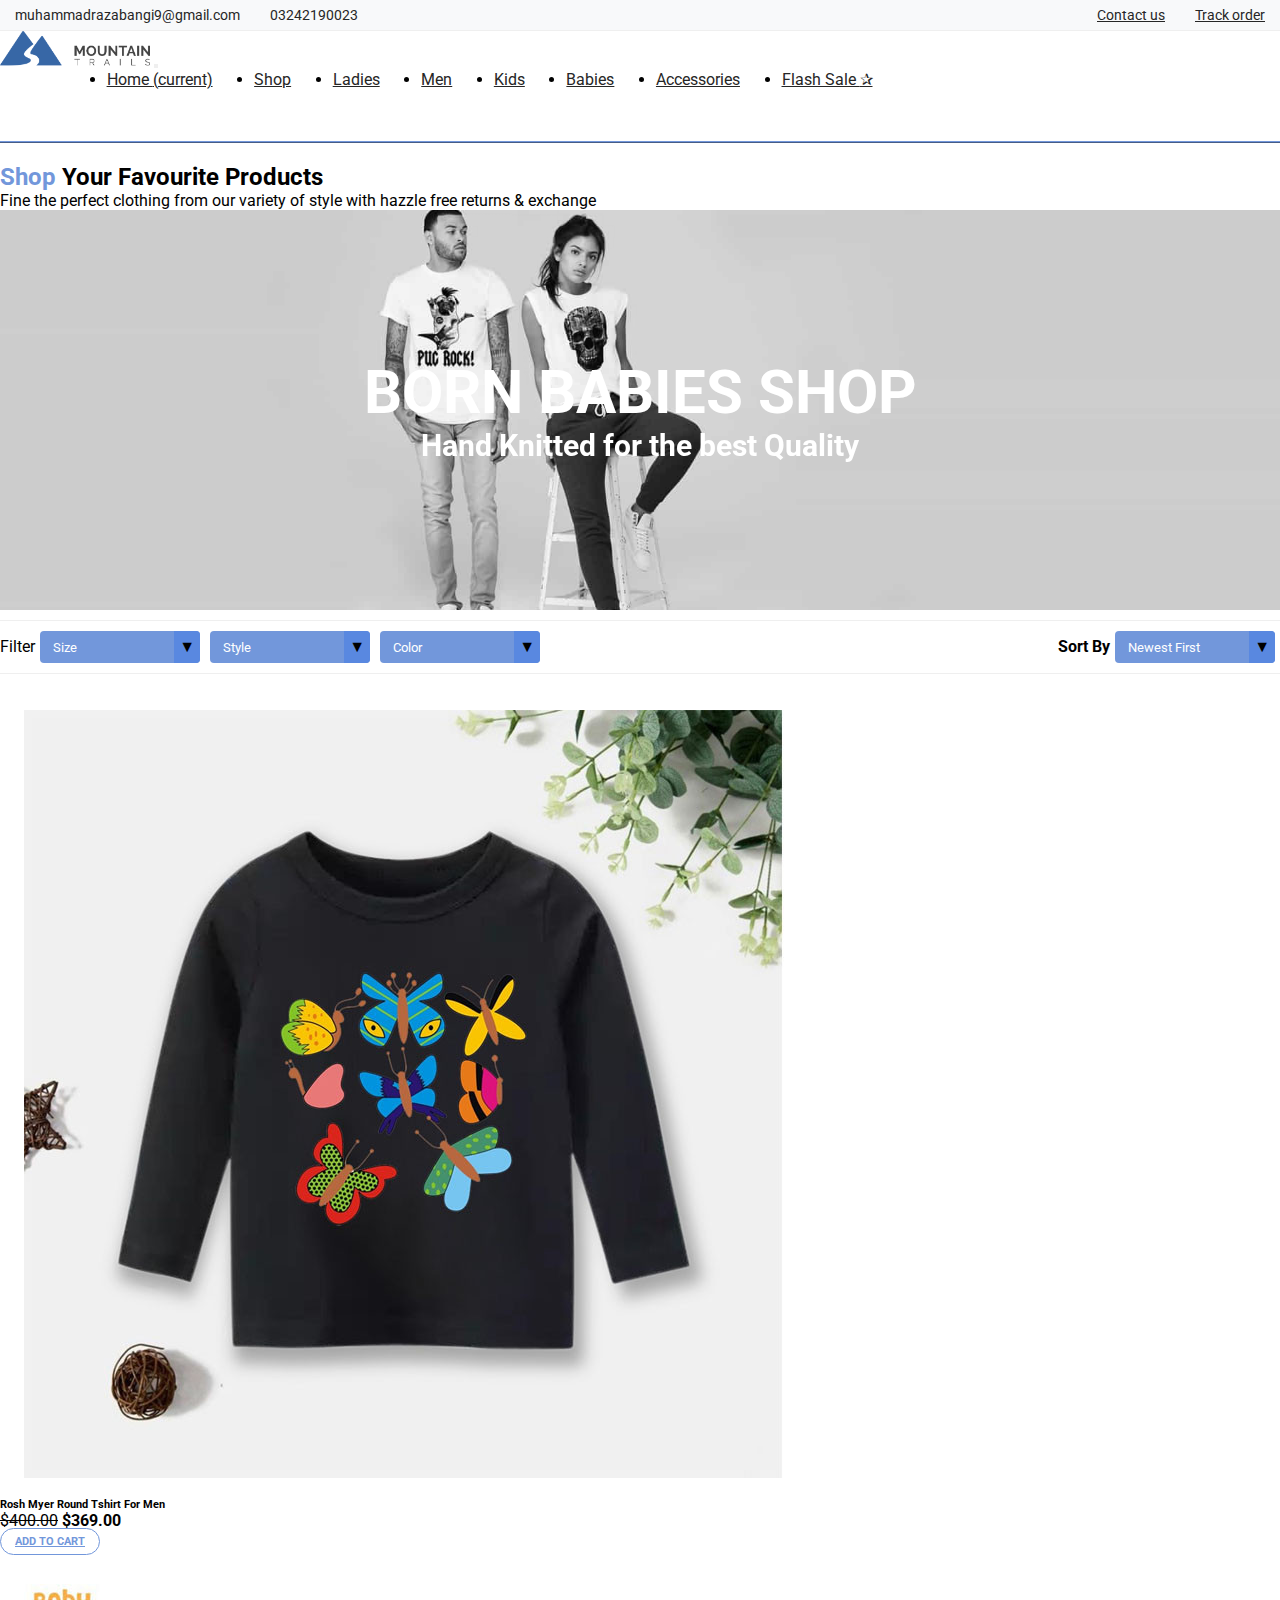
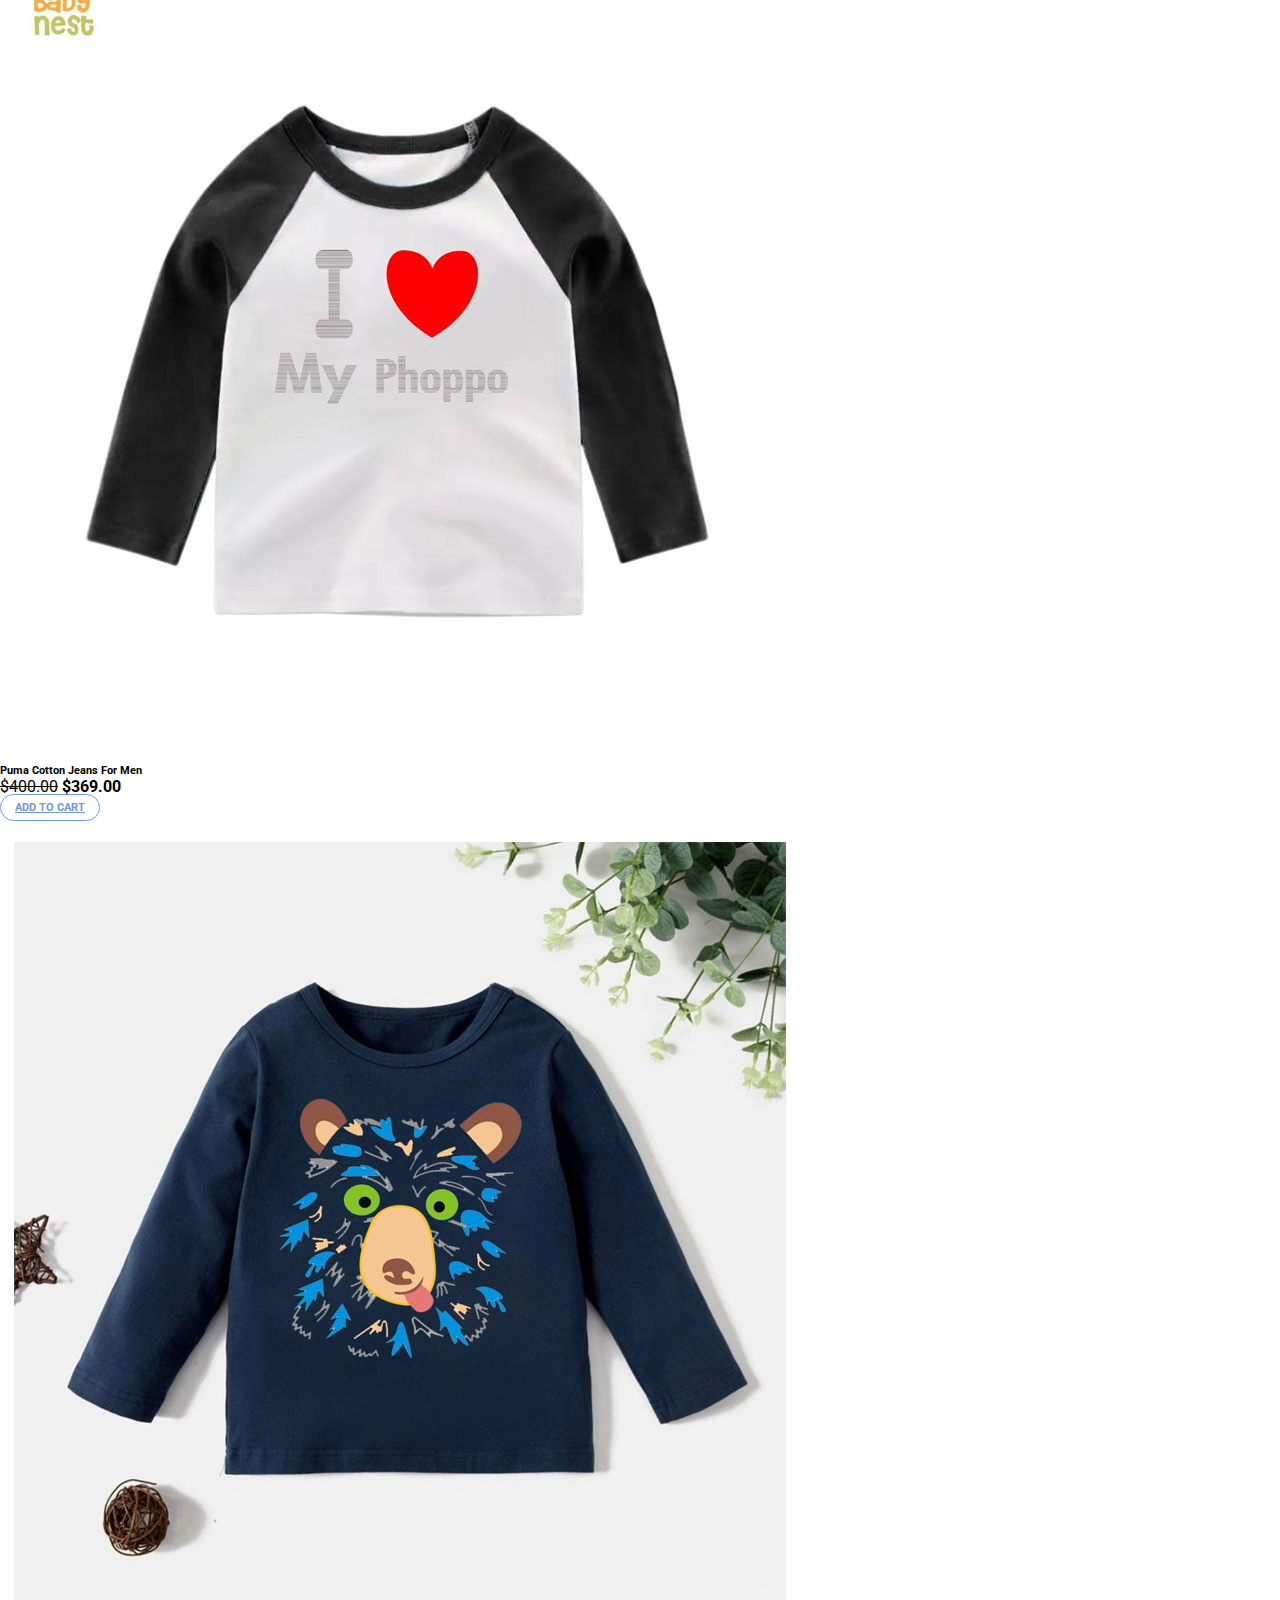
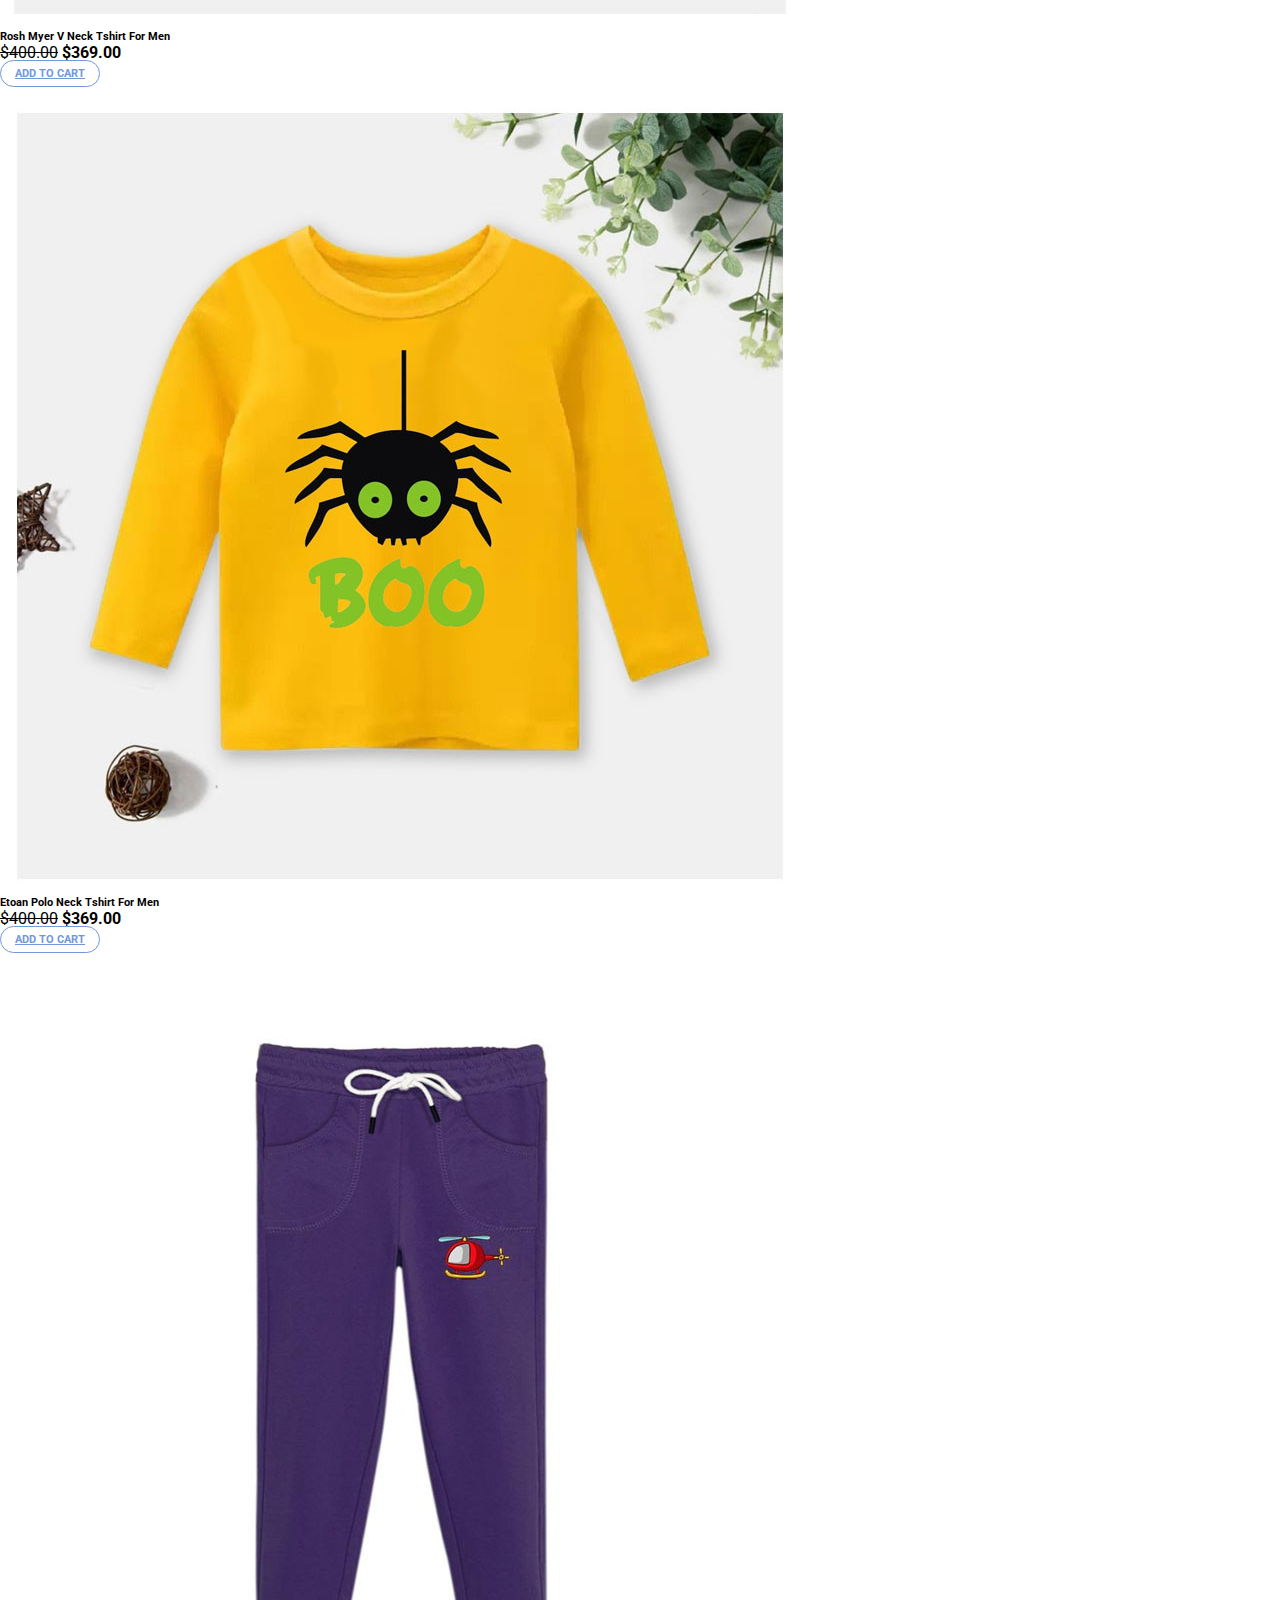
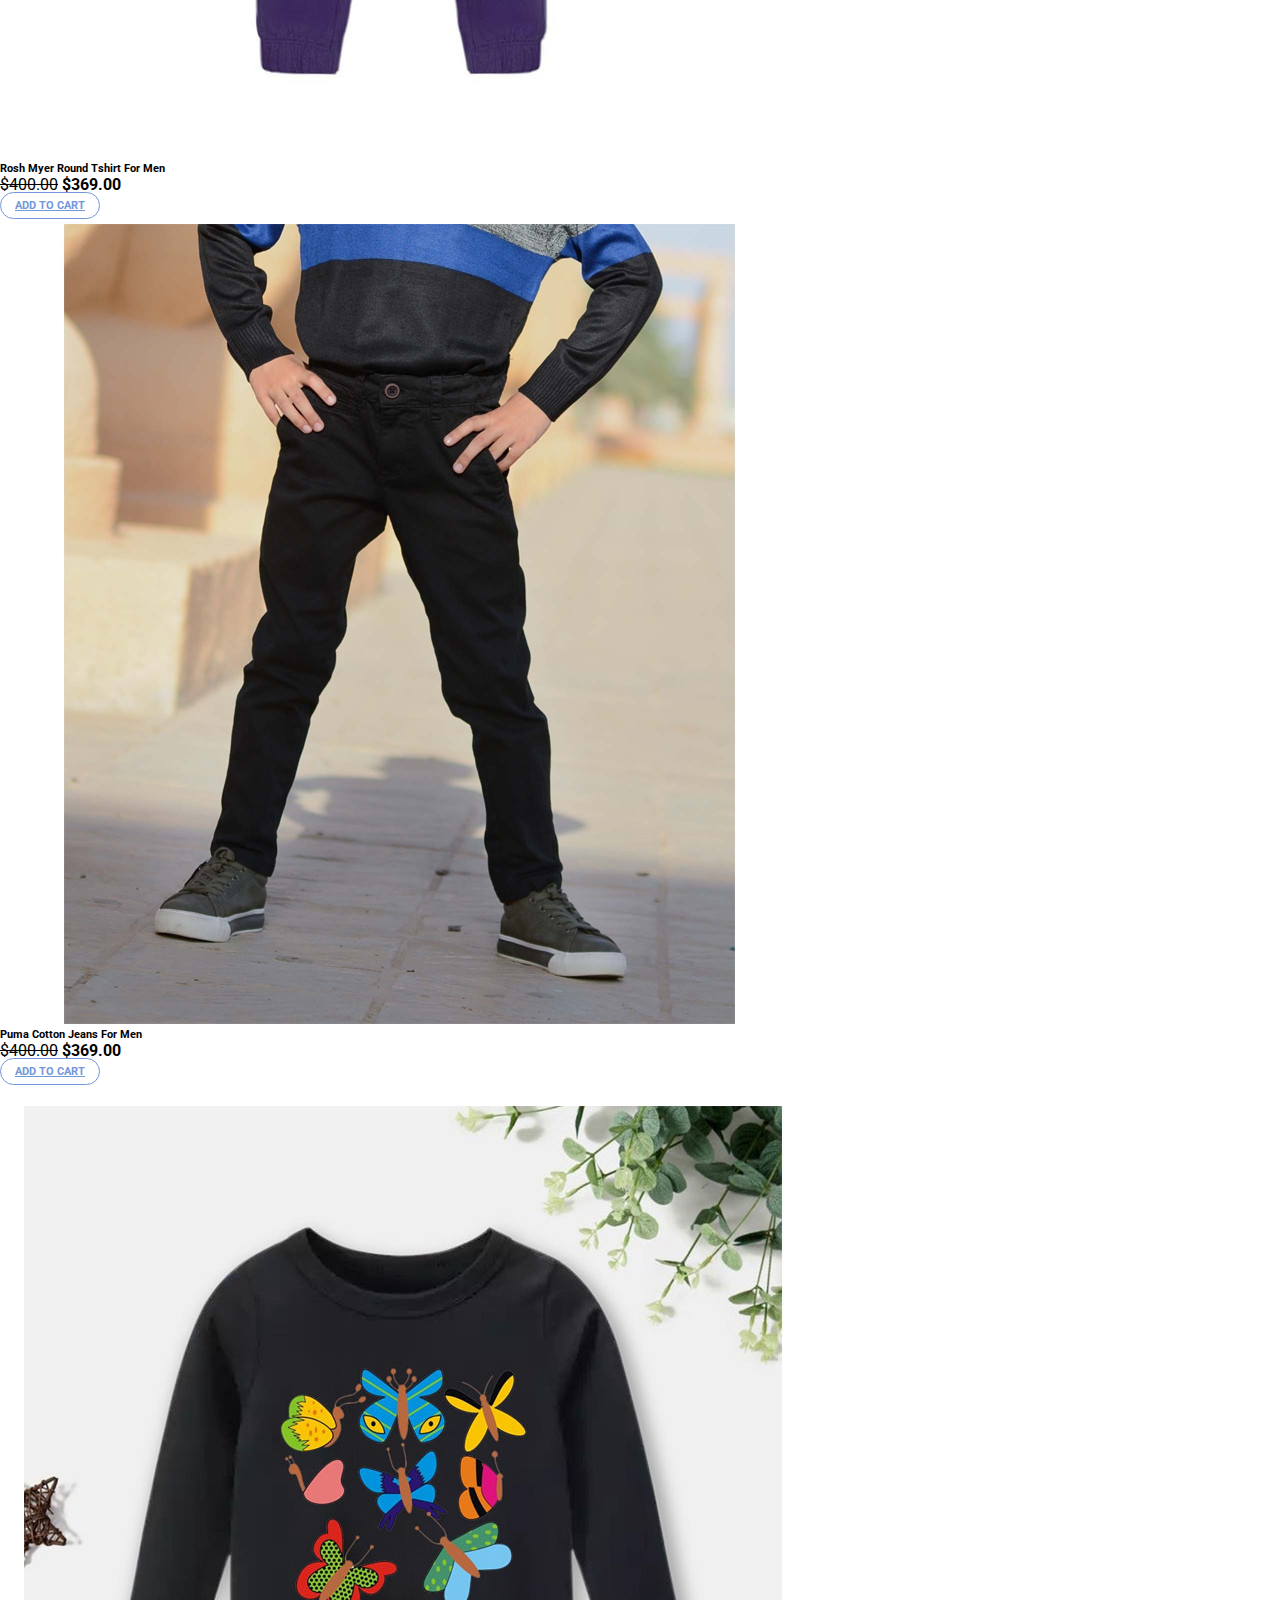
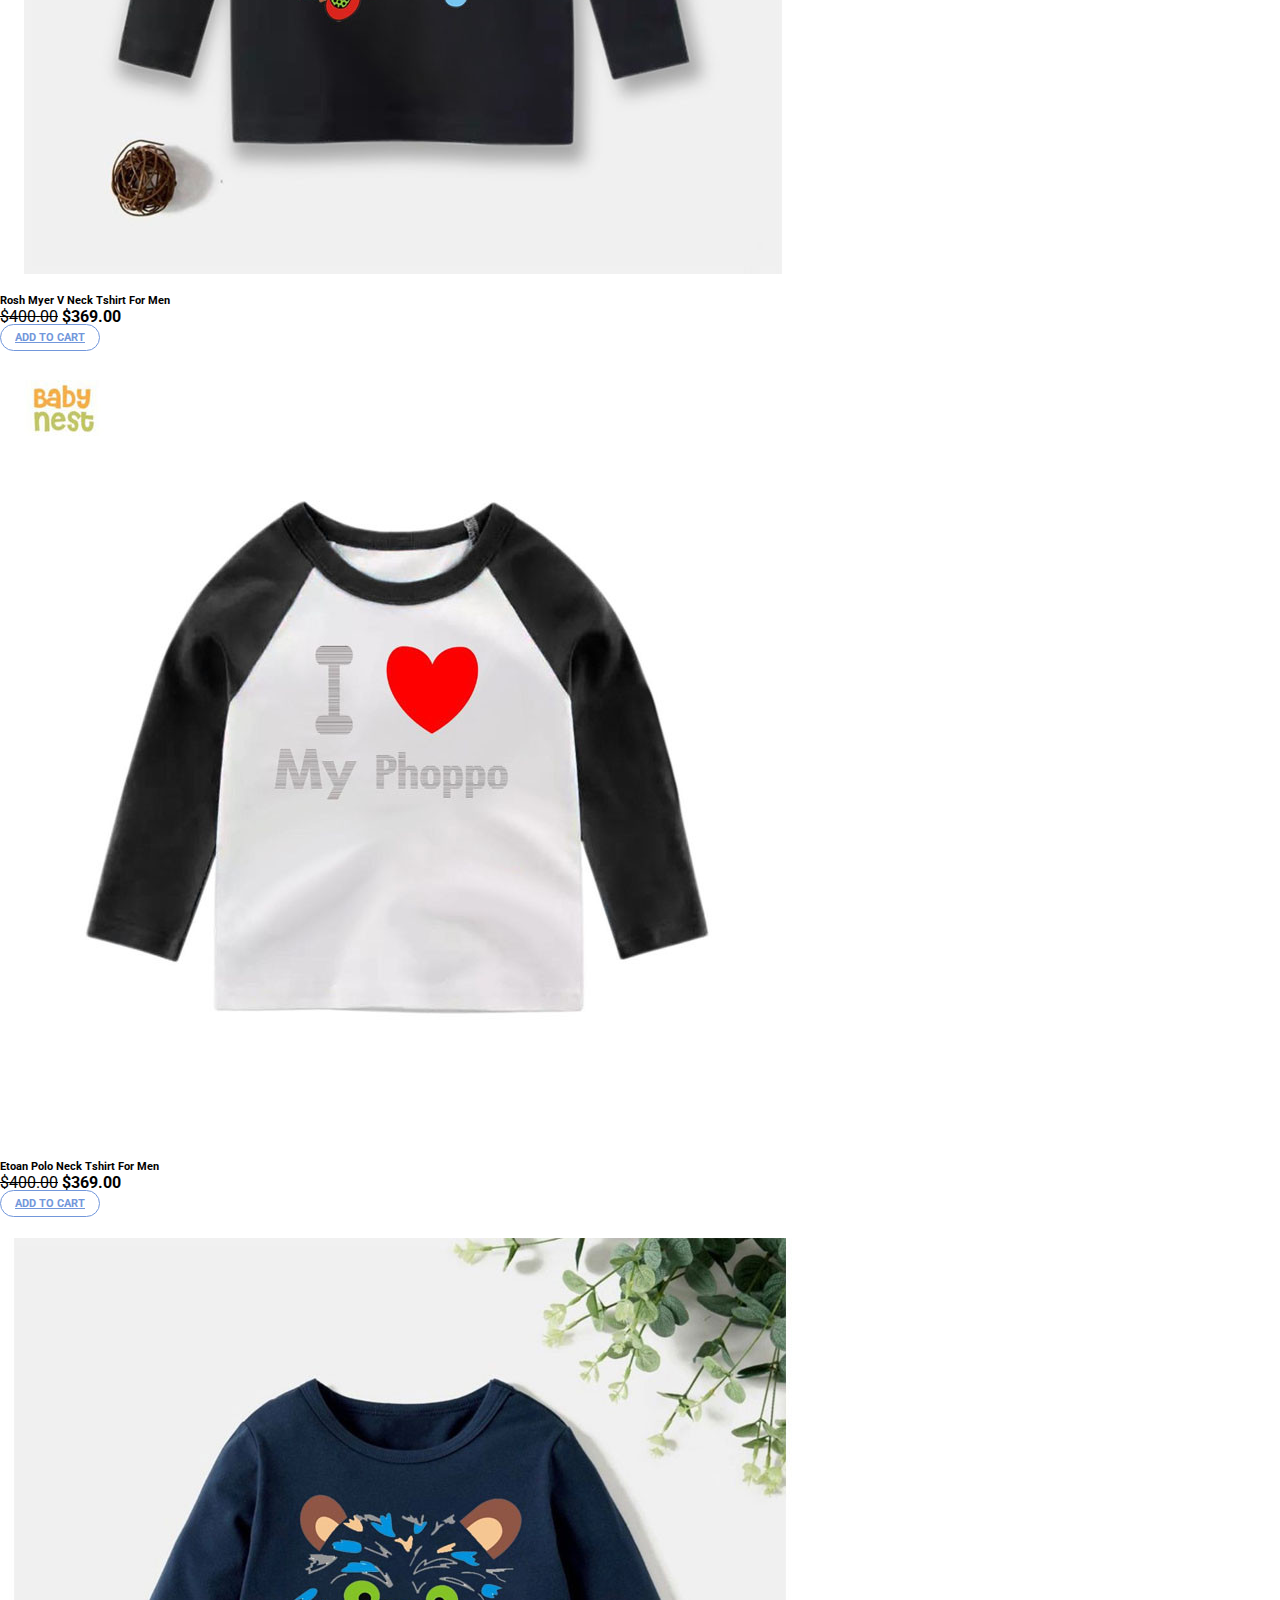
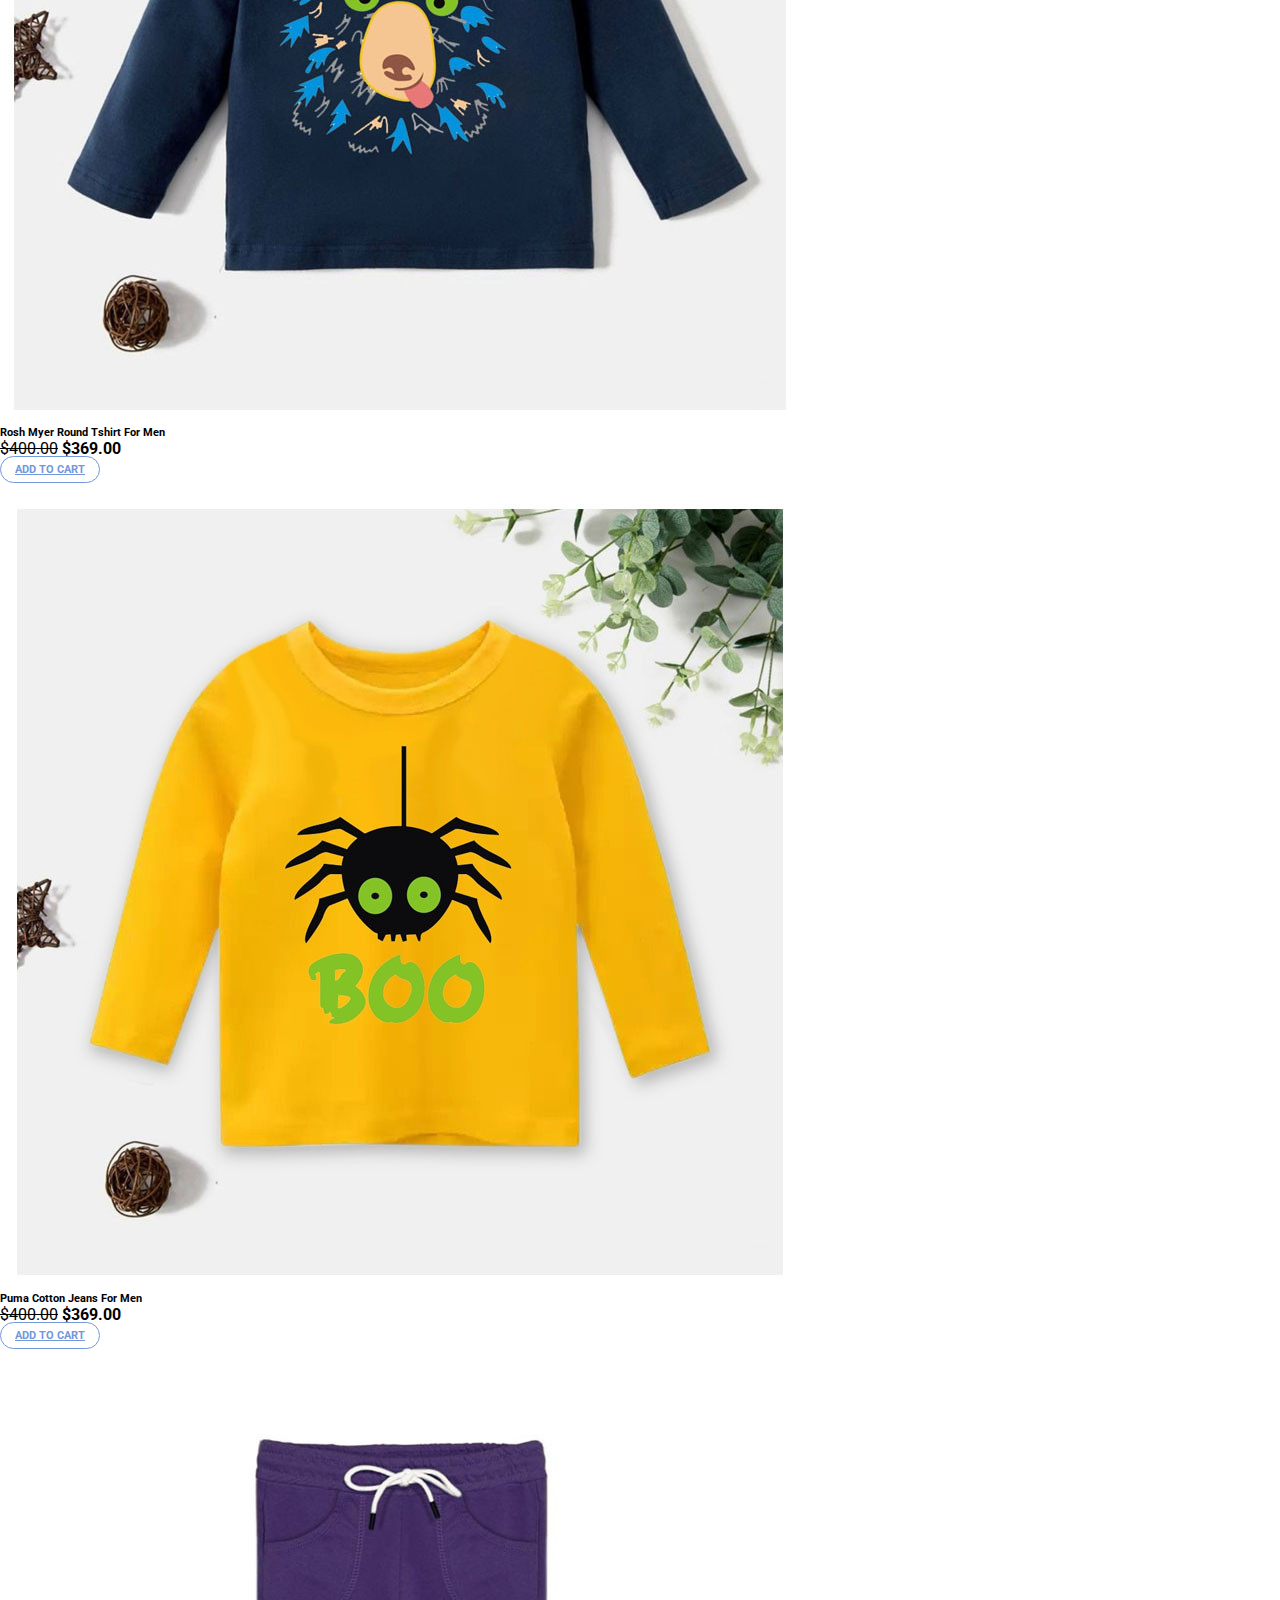
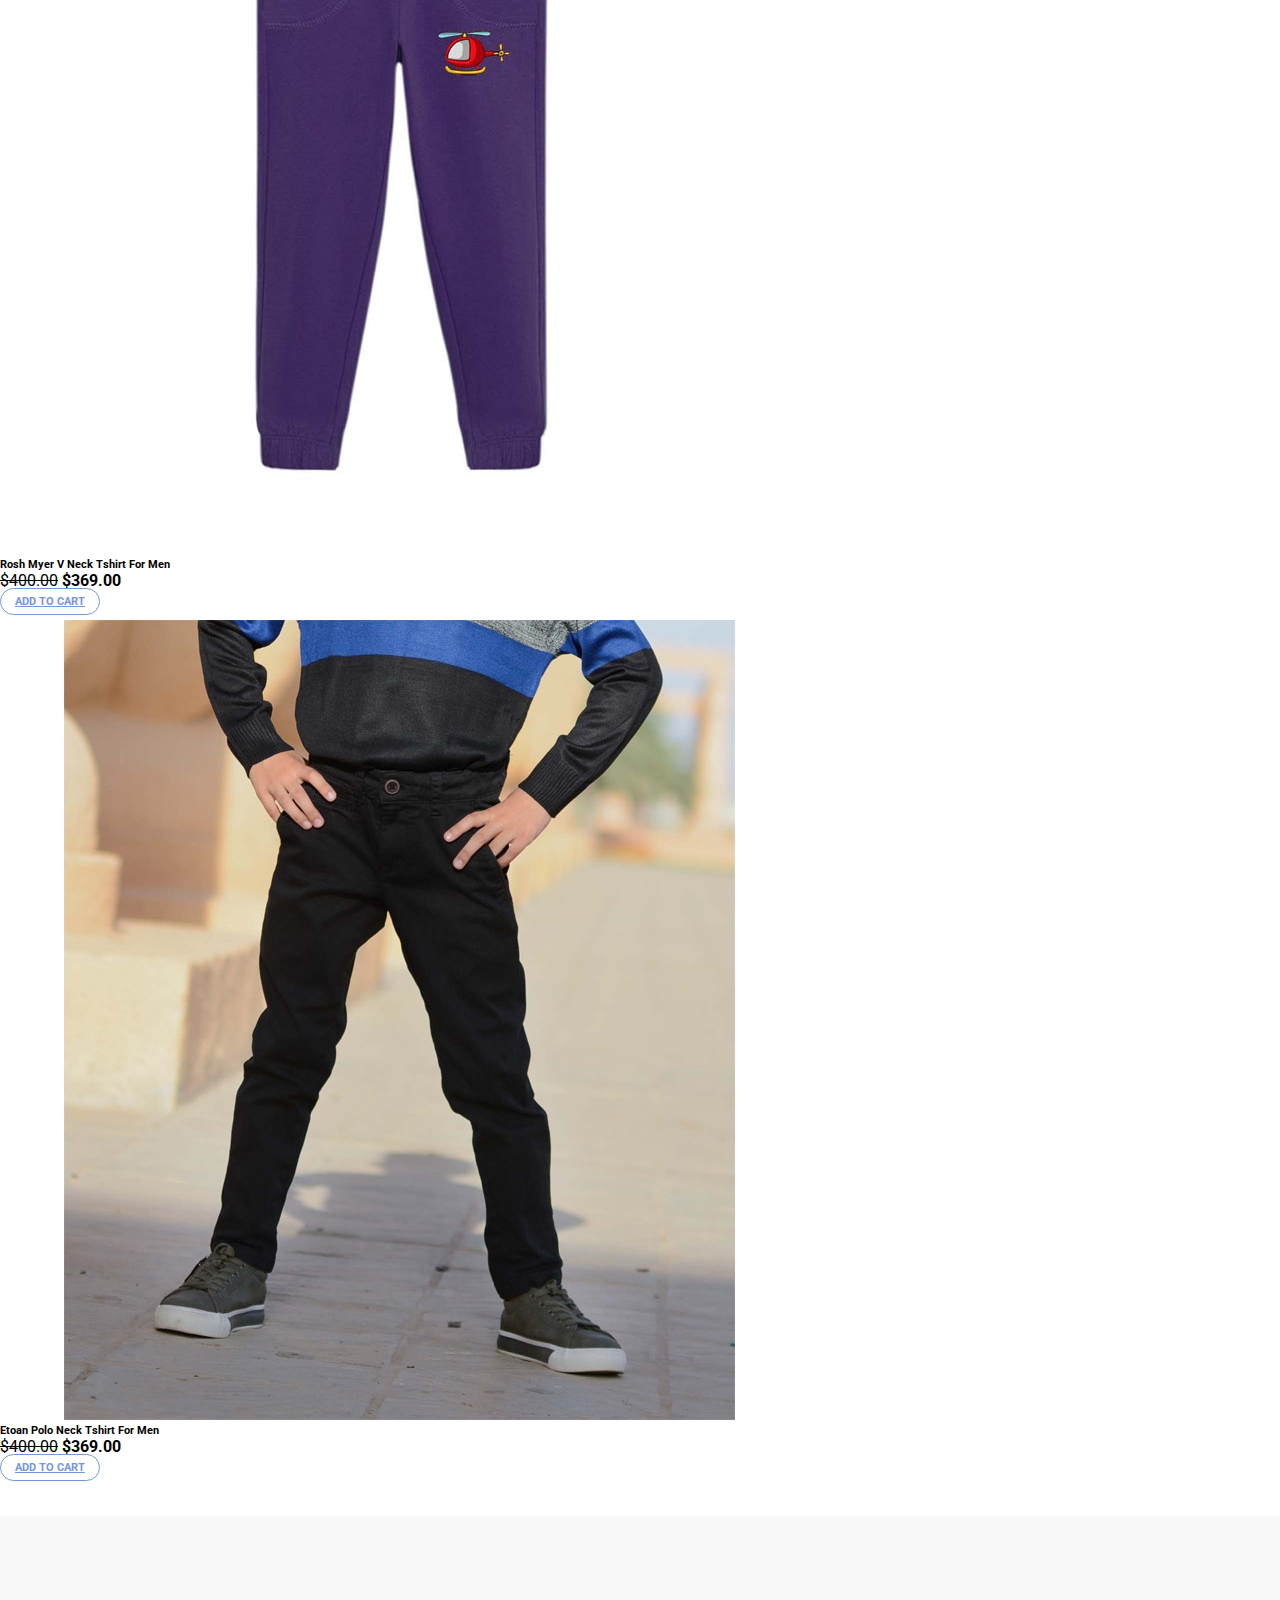
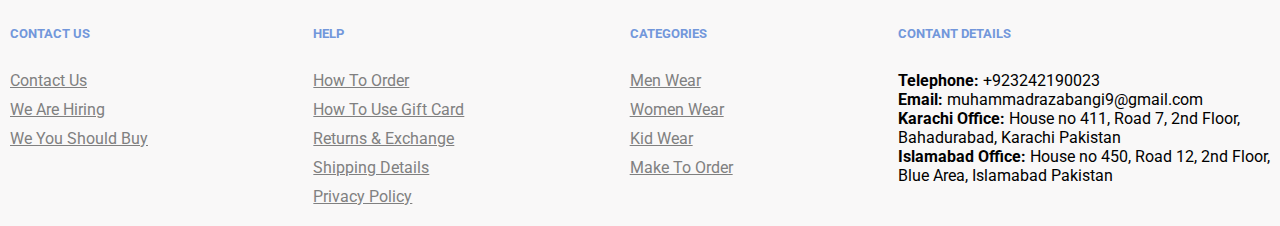
<file: babies.html>
<!DOCTYPE html>
<html lang="en">
<head>
    <meta charset="UTF-8">
    <meta http-equiv="X-UA-Compatible" content="IE=edge">
    <meta name="viewport" content="width=device-width, initial-scale=1.0">
    <link rel="stylesheet" href="https://cdn.jsdelivr.net/npm/bootstrap@4.6.1/dist/css/bootstrap.min.css" integrity="sha384-zCbKRCUGaJDkqS1kPbPd7TveP5iyJE0EjAuZQTgFLD2ylzuqKfdKlfG/eSrtxUkn" crossorigin="anonymous">
    <link rel="stylesheet" href="https://pro.fontawesome.com/releases/v5.10.0/css/all.css" integrity="sha384-AYmEC3Yw5cVb3ZcuHtOA93w35dYTsvhLPVnYs9eStHfGJvOvKxVfELGroGkvsg+p" crossorigin="anonymous"/>
    <link rel="stylesheet" href="./assets/css/style.css">
    <title>The Bangi | Home</title>
</head>
<body>
    <div class="container">
        <div class="mobile">
            <div class="search"><i class="fas fa-search"></i></div>
            <div class="cart"><i class="fas fa-shopping-bag"></i></div>
            <div class="track"><i class="fas fa-shopping-basket"></i></div>
        </div>
        <header>
            <div class="top-nav">
                <div class="info">
                    <ul>
                        <li><i class="far fa-envelope"></i> muhammadrazabangi9@gmail.com</li>
                        <li><i class="fas fa-phone-alt"></i> 03242190023</li>
                    </ul>
                </div>
                <div class="pages">
                    <ul>
                        <li><a href="./contactus.html"><i class="fas fa-id-card"></i> Contact us</a></li>
                        <li><a href="#"><i class="fas fa-shopping-basket"></i> Track order</a></li>
                    </ul>
                </div>
            </div>
            <nav class="navbar navbar-expand-lg navbar-light bg-light">
                <!-- <a class="navbar-brand" href="./index.html">The<span>Bangi</span></a> -->
                <a href="./index.html"><img 
                    src="assets/images/logo/Mountain Trails Logo Horizontal - RGB.png" 
                    alt="Logo"
                    width="150"
                    height="auto"
                ></a>
                <button class="navbar-toggler" type="button" data-toggle="collapse" data-target="#navbarSupportedContent" aria-controls="navbarSupportedContent" aria-expanded="false" aria-label="Toggle navigation">
                  <span class="navbar-toggler-icon"></span>
                </button>
              
                <div class="collapse navbar-collapse" id="navbarSupportedContent">
                  <ul class="navbar-nav mr-auto">
                    <li class="nav-item active">
                      <a class="nav-link" href="index.html">Home <span class="sr-only">(current)</span></a>
                    </li>
                    <li class="nav-item">
                      <a class="nav-link" href="./shop.html">Shop</a>
                    </li>
                    <li class="nav-item">
                        <a class="nav-link" href="./ladies.html">Ladies</a>
                    </li>
                    <li class="nav-item">
                        <a class="nav-link" href="men.html">Men</a>
                    </li>
                    <li class="nav-item">
                        <a class="nav-link" href="kid.html">Kids</a>
                    </li>
                    <li class="nav-item">
                        <a class="nav-link" href="babies.html">Babies</a>
                    </li>
                    <li class="nav-item">
                        <a class="nav-link" href="#">Accessories</a>
                    </li>
                    <li class="nav-item">
                        <a class="nav-link flash-deal" href="flash.html"><span>Flash Sale <span>✰</span></span></a>
                    </li>
                  </ul>
                  <form class="form-inline my-2 my-lg-0">
                    <i class="fas fa-shopping-bag"></i>
                    <i class="fas fa-search"></i>
                  </form>
                </div>
              </nav>
        </header>
    </div>

    <div class="container">
        <section class="shop">
            <div class="shop-content">
                <h2><span>Shop</span> Your Favourite Products</h2>
                <p>Fine the perfect clothing from our variety of style with hazzle free returns & exchange</p>
            </div>
            <div class="poster">
                <div>
                    <h1>Born Babies Shop</h1>
                    <p>Hand Knitted for the best Quality</p>
                </div>
            </div>
            <div class="filter-section">
                <div class="filters">
                    <div class="left">
                        <span>Filter</span>
                        <div class="select">
                        <select name="size" class="dropdown" id="">
                            <option value="">Size</option>
                            <option value="">XL</option>
                            <option value="">L</option>
                            <option value="">X</option>
                            <option value="">S</option>
                        </select>
                        </div>
                        <div class="select">
                        <select name="style" class="dropdown" id="">
                            <option value="">Style</option>
                            <option value="">Sleeve</option>
                            <option value="">Sleeveless</option>
                            <option value="">V-Neck</option>
                            <option value="">Round Neck</option>
                        </select>
                        </div>
                        <div class="select">
                        <select name="color" class="dropdown" id="">
                            <option value="">Color</option>
                            <option value="">Blue</option>
                            <option value="">Red</option>
                            <option value="">Black</option>
                            <option value="">Orange</option>
                        </select>
                        </div>
                    </div>
                    <div class="right">
                        <span><b>Sort By</b></span>
                        <div class="select">
                        <select name="filter" class="dropdown" id="">
                            <option value="">Newest First</option>
                            <option value="">Older First</option>
                        </select>
                        </div>
                    </div>
                </div>
            </div>
            <section class="custom-cards">
                <div class="row">
                    <div class="col-md-3 col-sm-6 col-6">
                        <div class="card" style="width: auto;">
                            <img class="card-img-top" src="assets/images/kid/lg_GwN5FEJO16luU3FsjK2rpRj39rmjTEawMzLFvnY8.jpg" alt="Card image cap">
                            <div class="card-body">
                              <h6 class="card-title font-weight-bold">Rosh Myer Round Tshirt For Men</h6>
                              <p class="card-text"><strike>$400.00</strike> <b>$369.00</b></p>
                              <a href="#" class="custom-btn">Add to Cart</a>
                            </div>
                          </div>
                    </div>
                    <div class="col-md-3 col-sm-6 col-6">
                        <div class="card" style="width: auto;">
                            <img class="card-img-top" src="assets/images/kid/lg_hTnCYbQ5z9JDp03j8HhYEEdDUjTI3RgxnGkLhYoX.jpg" alt="Card image cap">
                            <div class="card-body">
                              <h6 class="card-title font-weight-bold">Puma Cotton Jeans For Men</h6>
                              <p class="card-text"><strike>$400.00</strike> <b>$369.00</b></p>
                              <a href="#" class="custom-btn">Add to Cart</a>
                            </div>
                          </div>
                    </div>
                    <div class="col-md-3 col-sm-6 col-6">
                        <div class="card" style="width: auto;">
                            <img class="card-img-top" src="assets/images/kid/lg_QoJW7Vwcfj8kUFheXPTSyzHPtugBIRcRsuX4KR3M.jpg" alt="Card image cap">
                            <div class="card-body">
                              <h6 class="card-title font-weight-bold">Rosh Myer V Neck Tshirt For Men</h6>
                              <p class="card-text"><strike>$400.00</strike> <b>$369.00</b></p>
                              <a href="#" class="custom-btn">Add to Cart</a>
                            </div>
                          </div>
                    </div>
                    <div class="col-md-3 col-sm-6 col-6">
                        <div class="card" style="width: auto;">
                            <img class="card-img-top" src="assets/images/kid/lg_sBNo8ON9vc9u0v4VF9oiSYIPDajrbYChYANRf102.jpg" alt="Card image cap">
                            <div class="card-body">
                              <h6 class="card-title font-weight-bold">Etoan Polo Neck Tshirt For Men</h6>
                              <p class="card-text"><strike>$400.00</strike> <b>$369.00</b></p>
                              <a href="#" class="custom-btn">Add to Cart</a>
                            </div>
                          </div>
                    </div>
                    <!--  -->
                    <div class="col-md-3 col-sm-6 col-6">
                        <div class="card" style="width: auto;">
                            <img class="card-img-top" src="assets/images/kid/lg_tqS18Qd9omykl2DACSqvpsfutknQ3iioYYAOPGhg.jpg" alt="Card image cap">
                            <div class="card-body">
                              <h6 class="card-title font-weight-bold">Rosh Myer Round Tshirt For Men</h6>
                              <p class="card-text"><strike>$400.00</strike> <b>$369.00</b></p>
                              <a href="#" class="custom-btn">Add to Cart</a>
                            </div>
                          </div>
                    </div>
                    <div class="col-md-3 col-sm-6 col-6">
                        <div class="card" style="width: auto;">
                            <img class="card-img-top" src="assets/images/kid/lg_TyysYbgKIjSn4OIwWQtgJUZhkxGWwokxKryuy7nF.jpg" alt="Card image cap">
                            <div class="card-body">
                              <h6 class="card-title font-weight-bold">Puma Cotton Jeans For Men</h6>
                              <p class="card-text"><strike>$400.00</strike> <b>$369.00</b></p>
                              <a href="#" class="custom-btn">Add to Cart</a>
                            </div>
                          </div>
                    </div>
                    <div class="col-md-3 col-sm-6 col-6">
                        <div class="card" style="width: auto;">
                            <img class="card-img-top" src="assets/images/kid/lg_GwN5FEJO16luU3FsjK2rpRj39rmjTEawMzLFvnY8.jpg" alt="Card image cap">
                            <div class="card-body">
                              <h6 class="card-title font-weight-bold">Rosh Myer V Neck Tshirt For Men</h6>
                              <p class="card-text"><strike>$400.00</strike> <b>$369.00</b></p>
                              <a href="#" class="custom-btn">Add to Cart</a>
                            </div>
                          </div>
                    </div>
                    <div class="col-md-3 col-sm-6 col-6">
                        <div class="card" style="width: auto;">
                            <img class="card-img-top" src="assets/images/kid/lg_hTnCYbQ5z9JDp03j8HhYEEdDUjTI3RgxnGkLhYoX.jpg" alt="Card image cap">
                            <div class="card-body">
                              <h6 class="card-title font-weight-bold">Etoan Polo Neck Tshirt For Men</h6>
                              <p class="card-text"><strike>$400.00</strike> <b>$369.00</b></p>
                              <a href="#" class="custom-btn">Add to Cart</a>
                            </div>
                          </div>
                    </div>
                    <!--  -->
                    <div class="col-md-3 col-sm-6 col-6">
                        <div class="card" style="width: auto;">
                            <img class="card-img-top" src="assets/images/kid/lg_QoJW7Vwcfj8kUFheXPTSyzHPtugBIRcRsuX4KR3M.jpg" alt="Card image cap">
                            <div class="card-body">
                              <h6 class="card-title font-weight-bold">Rosh Myer Round Tshirt For Men</h6>
                              <p class="card-text"><strike>$400.00</strike> <b>$369.00</b></p>
                              <a href="#" class="custom-btn">Add to Cart</a>
                            </div>
                          </div>
                    </div>
                    <div class="col-md-3 col-sm-6 col-6">
                        <div class="card" style="width: auto;">
                            <img class="card-img-top" src="assets/images/kid/lg_sBNo8ON9vc9u0v4VF9oiSYIPDajrbYChYANRf102.jpg" alt="Card image cap">
                            <div class="card-body">
                              <h6 class="card-title font-weight-bold">Puma Cotton Jeans For Men</h6>
                              <p class="card-text"><strike>$400.00</strike> <b>$369.00</b></p>
                              <a href="#" class="custom-btn">Add to Cart</a>
                            </div>
                          </div>
                    </div>
                    <div class="col-md-3 col-sm-6 col-6">
                        <div class="card" style="width: auto;">
                            <img class="card-img-top" src="assets/images/kid/lg_tqS18Qd9omykl2DACSqvpsfutknQ3iioYYAOPGhg.jpg" alt="Card image cap">
                            <div class="card-body">
                              <h6 class="card-title font-weight-bold">Rosh Myer V Neck Tshirt For Men</h6>
                              <p class="card-text"><strike>$400.00</strike> <b>$369.00</b></p>
                              <a href="#" class="custom-btn">Add to Cart</a>
                            </div>
                          </div>
                    </div>
                    <div class="col-md-3 col-sm-6 col-6">
                        <div class="card" style="width: auto;">
                            <img class="card-img-top" src="assets/images/kid/lg_TyysYbgKIjSn4OIwWQtgJUZhkxGWwokxKryuy7nF.jpg" alt="Card image cap">
                            <div class="card-body">
                              <h6 class="card-title font-weight-bold">Etoan Polo Neck Tshirt For Men</h6>
                              <p class="card-text"><strike>$400.00</strike> <b>$369.00</b></p>
                              <a href="#" class="custom-btn">Add to Cart</a>
                            </div>
                          </div>
                    </div>
                </div>
            </section>
        </section>
    </div>

    <div class="container-fluid footer-bg">
        <div class="container">
            <footer>
                <div class="contact">
                    <ul>
                        <h5>Contact us</h5>
                        <li><a href="#">Contact Us</a></li>
                        <li><a href="">We Are Hiring</a></li>
                        <li><a href="">We you should Buy</a></li>
                    </ul>
                </div>
                <div class="help">
                    <ul>
                        <h5>Help</h5>
                        <li><a href="#">how to order</a></li>
                        <li><a href="">how to use gift card</a></li>
                        <li><a href="">returns & exchange</a></li>
                        <li><a href="">shipping details</a></li>
                        <li><a href="">privacy policy</a></li>
                    </ul>
                </div>
                <div class="menu-cat">
                    <ul>
                        <h5>Categories</h5>
                        <li><a href="#">Men wear</a></li>
                        <li><a href="">women wear</a></li>
                        <li><a href="">kid wear</a></li>
                        <li><a href="">make to order</a></li>
                    </ul>
                </div>
                <div class="menu-contact-details">
                    <h5>Contant Details</h5>                    
                    <p><span>Telephone: </span>+923242190023</p>
                    <p><span>Email: </span>muhammadrazabangi9@gmail.com</p>
                    <p><span>Karachi Office:</span> House no 411, Road 7, 2nd Floor, <br>Bahadurabad, Karachi Pakistan</p>
                    <p><span>Islamabad Office:</span> House no 450, Road 12, 2nd Floor, <br>Blue Area, Islamabad Pakistan</p>
                </div>
            </footer>
        </div>
    </div>
</body>
    <script src="https://cdn.jsdelivr.net/npm/jquery@3.5.1/dist/jquery.slim.min.js" integrity="sha384-DfXdz2htPH0lsSSs5nCTpuj/zy4C+OGpamoFVy38MVBnE+IbbVYUew+OrCXaRkfj" crossorigin="anonymous"></script>
    <script src="https://cdn.jsdelivr.net/npm/popper.js@1.16.1/dist/umd/popper.min.js" integrity="sha384-9/reFTGAW83EW2RDu2S0VKaIzap3H66lZH81PoYlFhbGU+6BZp6G7niu735Sk7lN" crossorigin="anonymous"></script>
    <script src="https://cdn.jsdelivr.net/npm/bootstrap@4.6.1/dist/js/bootstrap.min.js" integrity="sha384-VHvPCCyXqtD5DqJeNxl2dtTyhF78xXNXdkwX1CZeRusQfRKp+tA7hAShOK/B/fQ2" crossorigin="anonymous"></script>
    <script src="./assets/js/./app.js"></script>
</html>
</file>
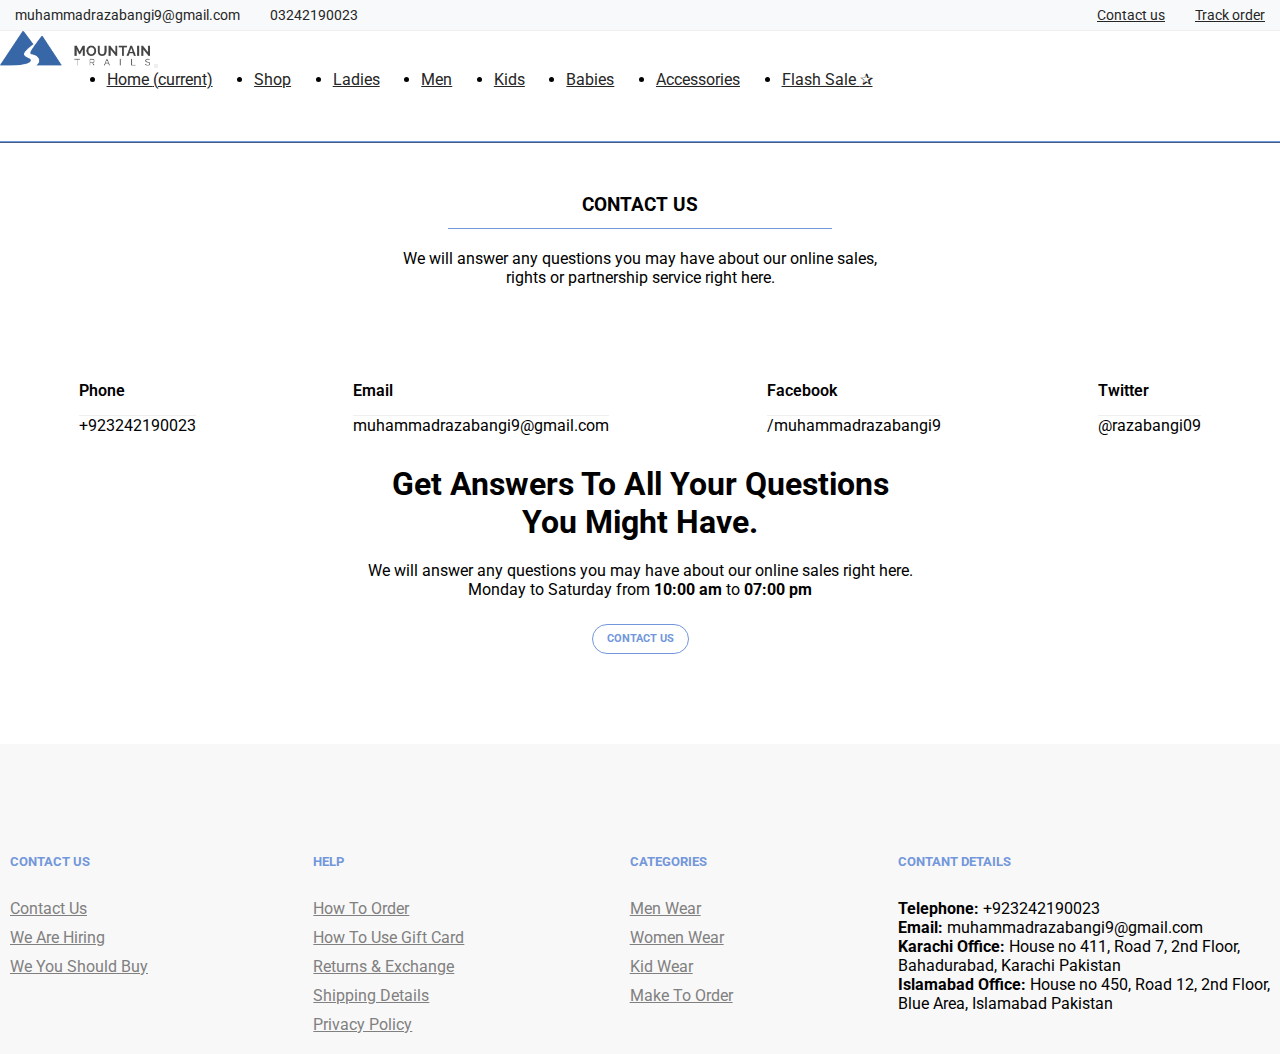
<file: contactus.html>
<!DOCTYPE html>
<html lang="en">
<head>
    <meta charset="UTF-8">
    <meta http-equiv="X-UA-Compatible" content="IE=edge">
    <meta name="viewport" content="width=device-width, initial-scale=1.0">
    <link rel="stylesheet" href="https://cdn.jsdelivr.net/npm/bootstrap@4.6.1/dist/css/bootstrap.min.css" integrity="sha384-zCbKRCUGaJDkqS1kPbPd7TveP5iyJE0EjAuZQTgFLD2ylzuqKfdKlfG/eSrtxUkn" crossorigin="anonymous">
    <link rel="stylesheet" href="https://pro.fontawesome.com/releases/v5.10.0/css/all.css" integrity="sha384-AYmEC3Yw5cVb3ZcuHtOA93w35dYTsvhLPVnYs9eStHfGJvOvKxVfELGroGkvsg+p" crossorigin="anonymous"/>
    <link rel="stylesheet" href="./assets/css/style.css">
    <title>The Bangi | Home</title>
</head>
<body>
    <div class="container">
        <div class="mobile">
            <div class="search"><i class="fas fa-search"></i></div>
            <div class="cart"><i class="fas fa-shopping-bag"></i></div>
            <div class="track"><i class="fas fa-shopping-basket"></i></div>
        </div>
        <header>
            <div class="top-nav">
                <div class="info">
                    <ul>
                        <li><i class="far fa-envelope"></i> muhammadrazabangi9@gmail.com</li>
                        <li><i class="fas fa-phone-alt"></i> 03242190023</li>
                    </ul>
                </div>
                <div class="pages">
                    <ul>
                        <li><a href="./contactus.html"><i class="fas fa-id-card"></i> Contact us</a></li>
                        <li><a href="./track.html"><i class="fas fa-shopping-basket"></i> Track order</a></li>
                    </ul>
                </div>
            </div>
            <nav class="navbar navbar-expand-lg navbar-light bg-light">
                <!-- <a class="navbar-brand" href="./index.html">The<span>Bangi</span></a> -->
                <a href="./index.html"><img 
                    src="assets/images/logo/Mountain Trails Logo Horizontal - RGB.png" 
                    alt="Logo"
                    width="150"
                    height="auto"
                ></a>
                <button class="navbar-toggler" type="button" data-toggle="collapse" data-target="#navbarSupportedContent" aria-controls="navbarSupportedContent" aria-expanded="false" aria-label="Toggle navigation">
                  <span class="navbar-toggler-icon"></span>
                </button>
              
                <div class="collapse navbar-collapse" id="navbarSupportedContent">
                  <ul class="navbar-nav mr-auto">
                    <li class="nav-item active">
                      <a class="nav-link" href="index.html">Home <span class="sr-only">(current)</span></a>
                    </li>
                    <li class="nav-item">
                      <a class="nav-link" href="shop.html">Shop</a>
                    </li>
                    <li class="nav-item">
                        <a class="nav-link" href="./ladies.html">Ladies</a>
                    </li>
                    <li class="nav-item">
                        <a class="nav-link" href="men.html">Men</a>
                    </li>
                    <li class="nav-item">
                        <a class="nav-link" href="kid.html">Kids</a>
                    </li>
                    <li class="nav-item">
                        <a class="nav-link" href="babies.html">Babies</a>
                    </li>
                    <li class="nav-item">
                        <a class="nav-link" href="#">Accessories</a>
                    </li>
                    <li class="nav-item">
                        <a class="nav-link flash-deal" href="flash.html"><span>Flash Sale <span>✰</span></span></a>
                    </li>
                  </ul>
                  <form class="form-inline my-2 my-lg-0">
                    <i class="fas fa-shopping-bag"></i>
                    <i class="fas fa-search"></i>
                  </form>
                </div>
              </nav>
        </header>
    </div>

    <div class="container">
        <section class="contactus">
            <h3>Contact Us</h3>
            <p>We will answer any questions you may have about our online sales,<br> rights or partnership service right here.</p>
            <ul>
                <li><p>Phone</p><p>+923242190023</p></li>
                <li><p>Email</p><p>muhammadrazabangi9@gmail.com</p></li>
                <li><p>Facebook</p><p>/muhammadrazabangi9</p></li>
                <li><p>Twitter</p><p>@razabangi09</p></li>
            </ul>
            <h1>Get Answers To All Your Questions<br> You Might Have.</h1>
            <div>We will answer any questions you may have about our online sales right here.<br>
                Monday to Saturday from <b>10:00 am</b> to <b>07:00 pm</b></div>
            <button>Contact Us</button>
            <div class="social">
                <i class="fab fa-facebook-f"></i>
                <i class="fab fa-instagram"></i>
                <i class="fab fa-twitter"></i>
                <i class="fab fa-whatsapp"></i>
            </div>
        </section>
    </div>

    <div class="container-fluid footer-bg">
        <div class="container">
            <footer>
                <div class="contact">
                    <ul>
                        <h5>Contact us</h5>
                        <li><a href="#">Contact Us</a></li>
                        <li><a href="">We Are Hiring</a></li>
                        <li><a href="">We you should Buy</a></li>
                    </ul>
                </div>
                <div class="help">
                    <ul>
                        <h5>Help</h5>
                        <li><a href="#">how to order</a></li>
                        <li><a href="">how to use gift card</a></li>
                        <li><a href="">returns & exchange</a></li>
                        <li><a href="">shipping details</a></li>
                        <li><a href="">privacy policy</a></li>
                    </ul>
                </div>
                <div class="menu-cat">
                    <ul>
                        <h5>Categories</h5>
                        <li><a href="#">Men wear</a></li>
                        <li><a href="">women wear</a></li>
                        <li><a href="">kid wear</a></li>
                        <li><a href="">make to order</a></li>
                    </ul>
                </div>
                <div class="menu-contact-details">
                    <h5>Contant Details</h5>                    
                    <p><span>Telephone: </span>+923242190023</p>
                    <p><span>Email: </span>muhammadrazabangi9@gmail.com</p>
                    <p><span>Karachi Office:</span> House no 411, Road 7, 2nd Floor, <br>Bahadurabad, Karachi Pakistan</p>
                    <p><span>Islamabad Office:</span> House no 450, Road 12, 2nd Floor, <br>Blue Area, Islamabad Pakistan</p>
                </div>
            </footer>
        </div>
    </div>
</body>
    <script src="https://cdn.jsdelivr.net/npm/jquery@3.5.1/dist/jquery.slim.min.js" integrity="sha384-DfXdz2htPH0lsSSs5nCTpuj/zy4C+OGpamoFVy38MVBnE+IbbVYUew+OrCXaRkfj" crossorigin="anonymous"></script>
    <script src="https://cdn.jsdelivr.net/npm/popper.js@1.16.1/dist/umd/popper.min.js" integrity="sha384-9/reFTGAW83EW2RDu2S0VKaIzap3H66lZH81PoYlFhbGU+6BZp6G7niu735Sk7lN" crossorigin="anonymous"></script>
    <script src="https://cdn.jsdelivr.net/npm/bootstrap@4.6.1/dist/js/bootstrap.min.js" integrity="sha384-VHvPCCyXqtD5DqJeNxl2dtTyhF78xXNXdkwX1CZeRusQfRKp+tA7hAShOK/B/fQ2" crossorigin="anonymous"></script>
    <script src="./assets/js/./app.js"></script>
</html>
</file>
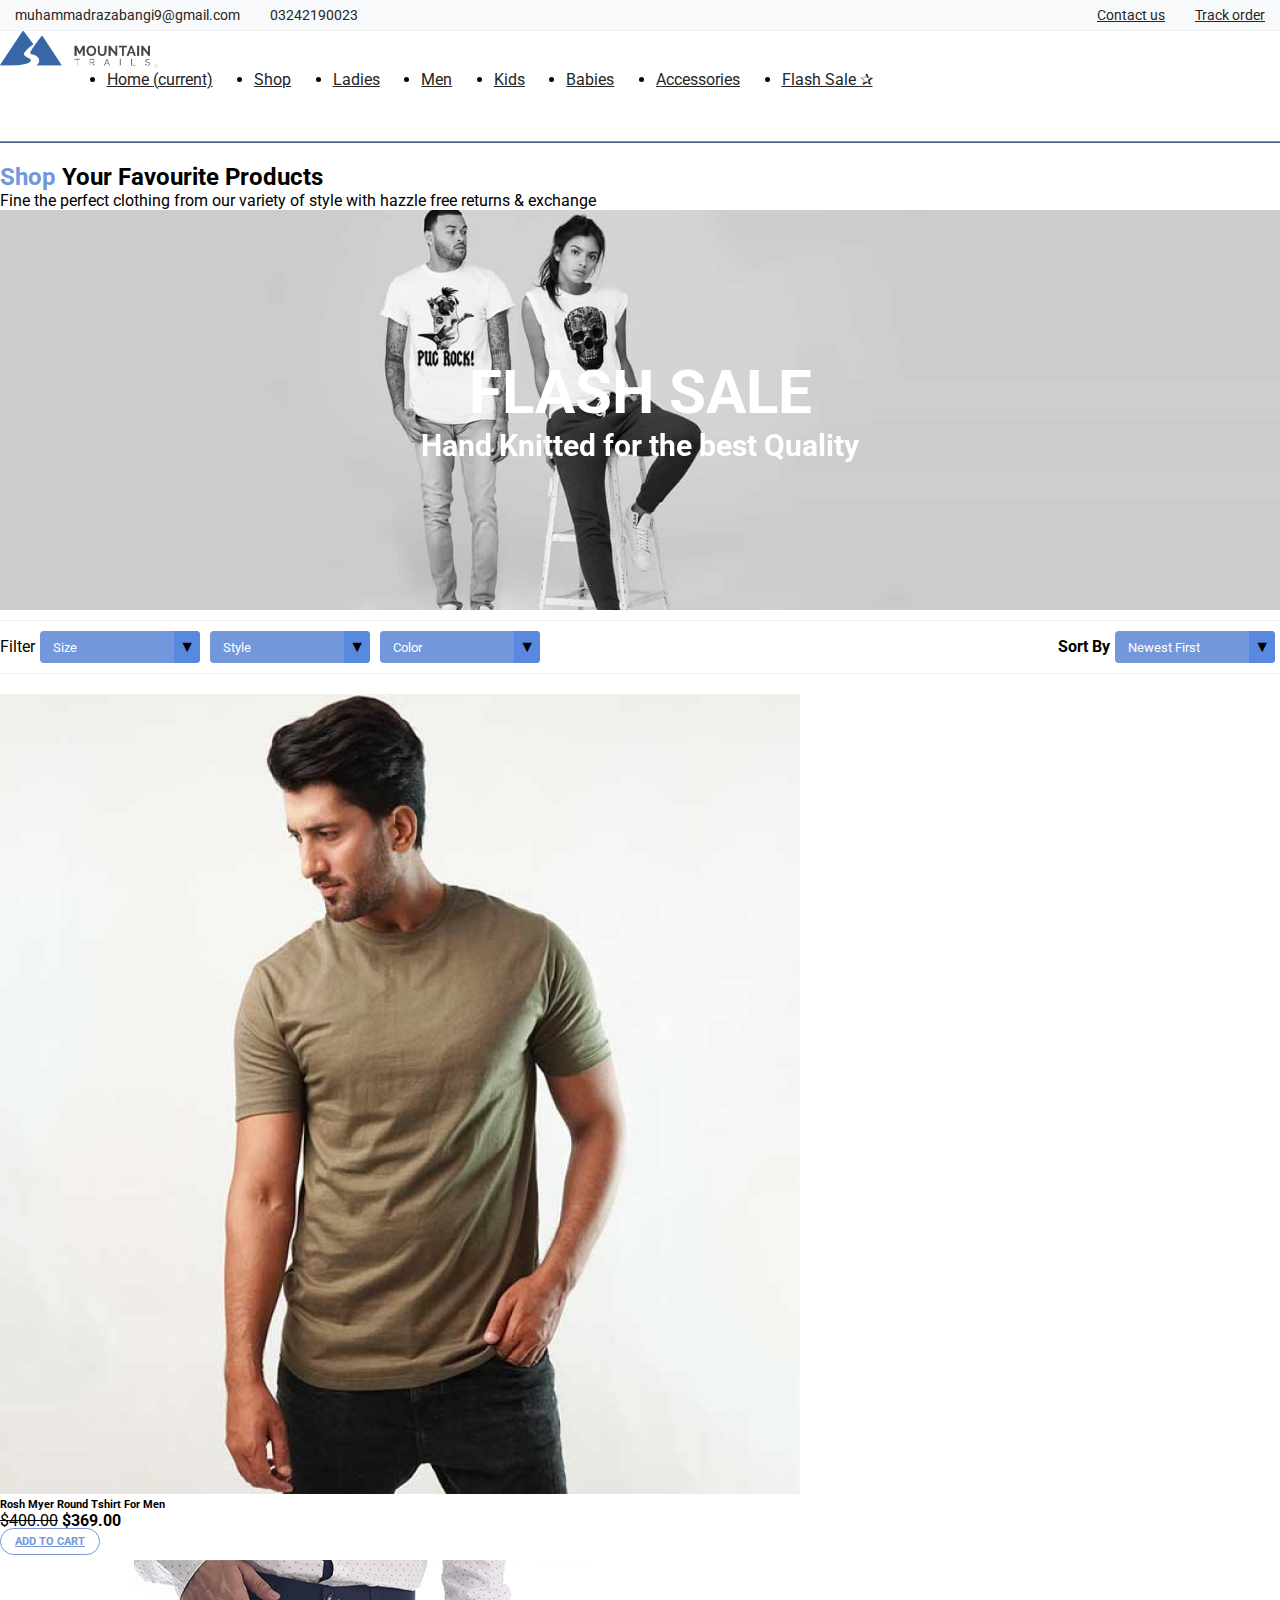
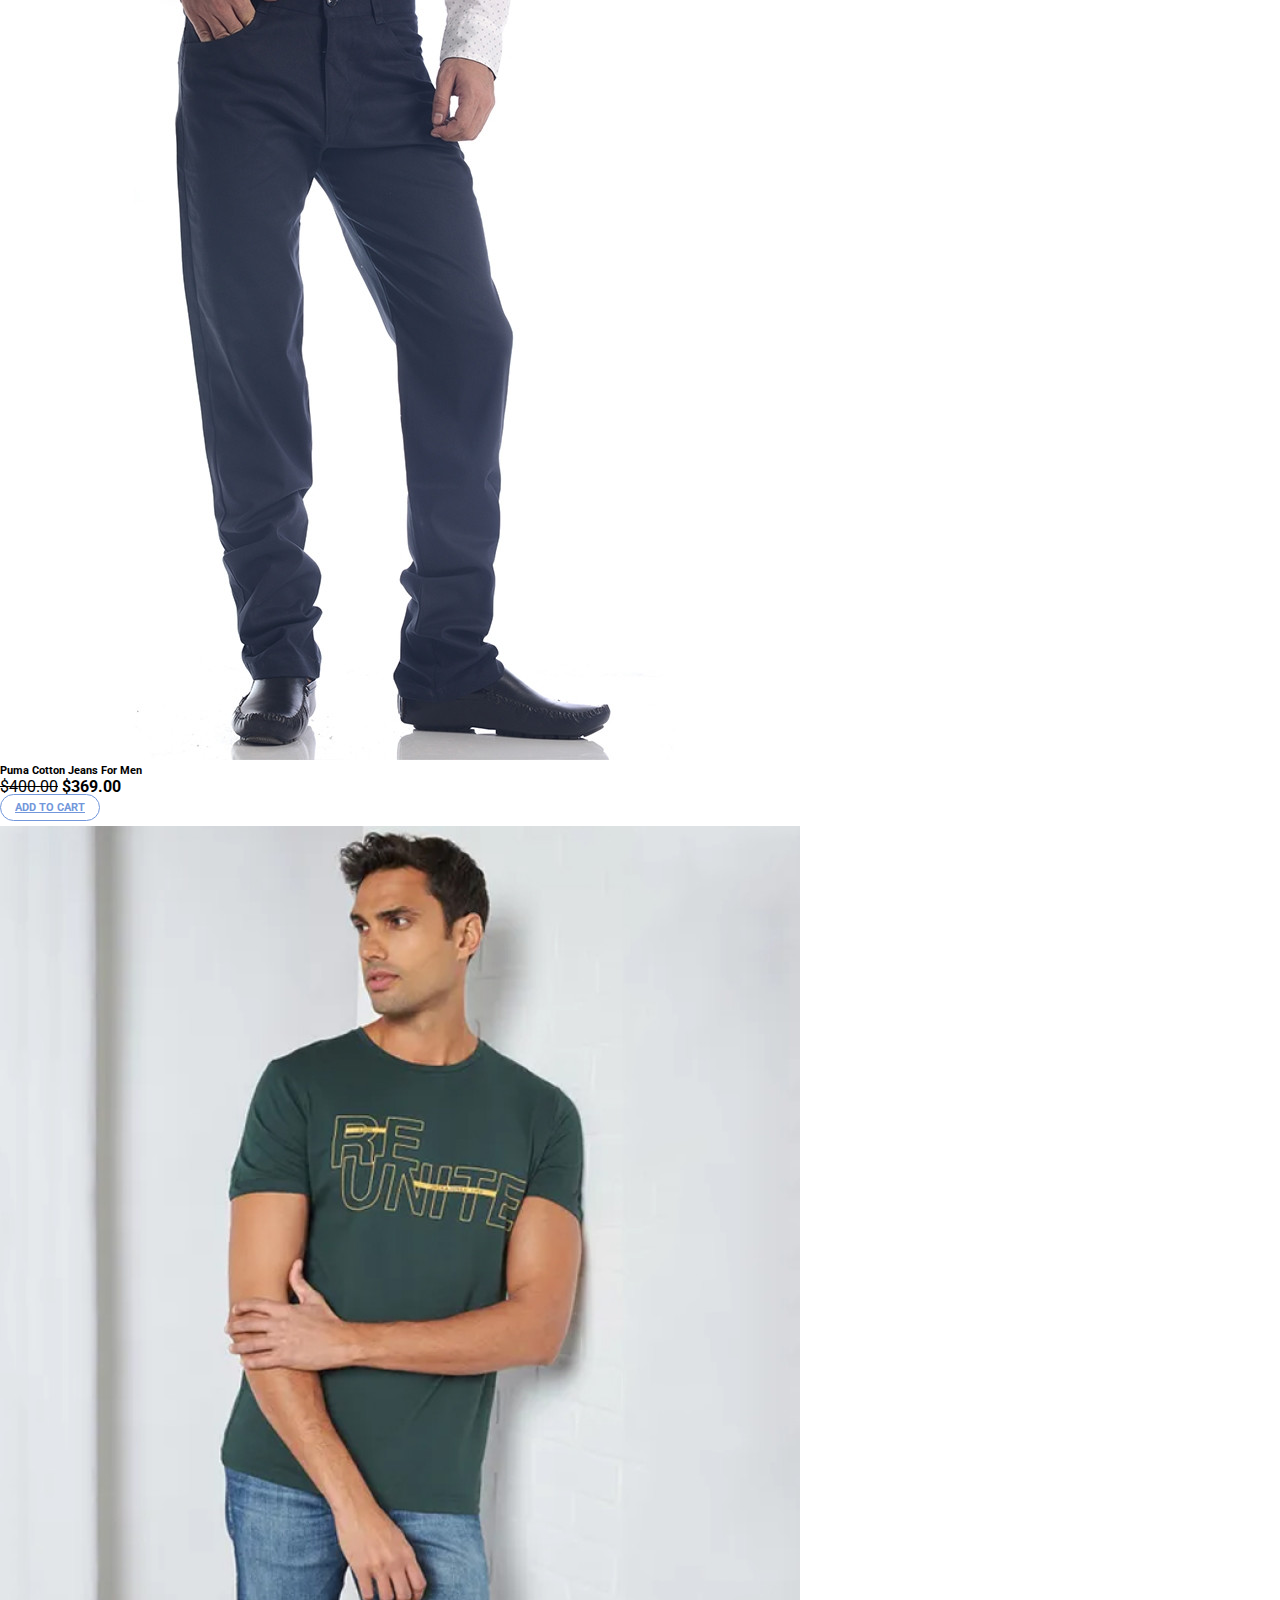
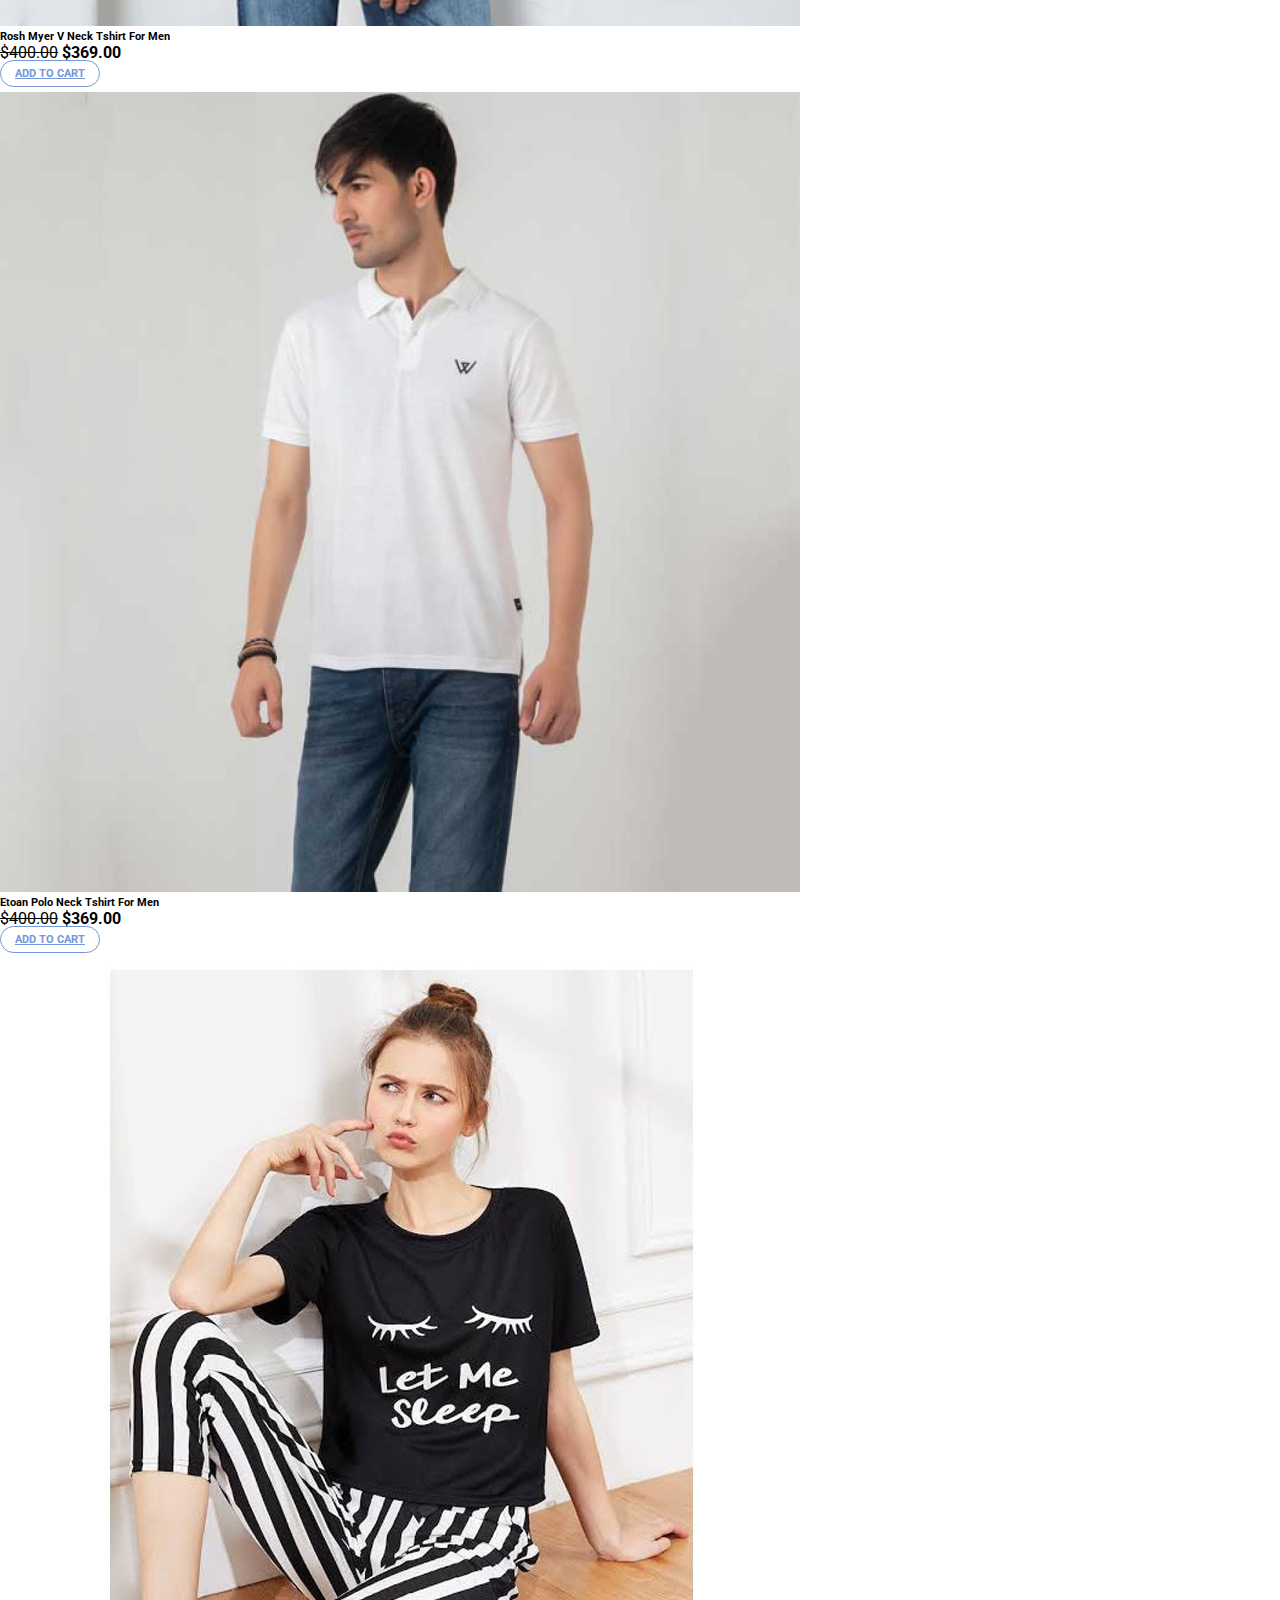
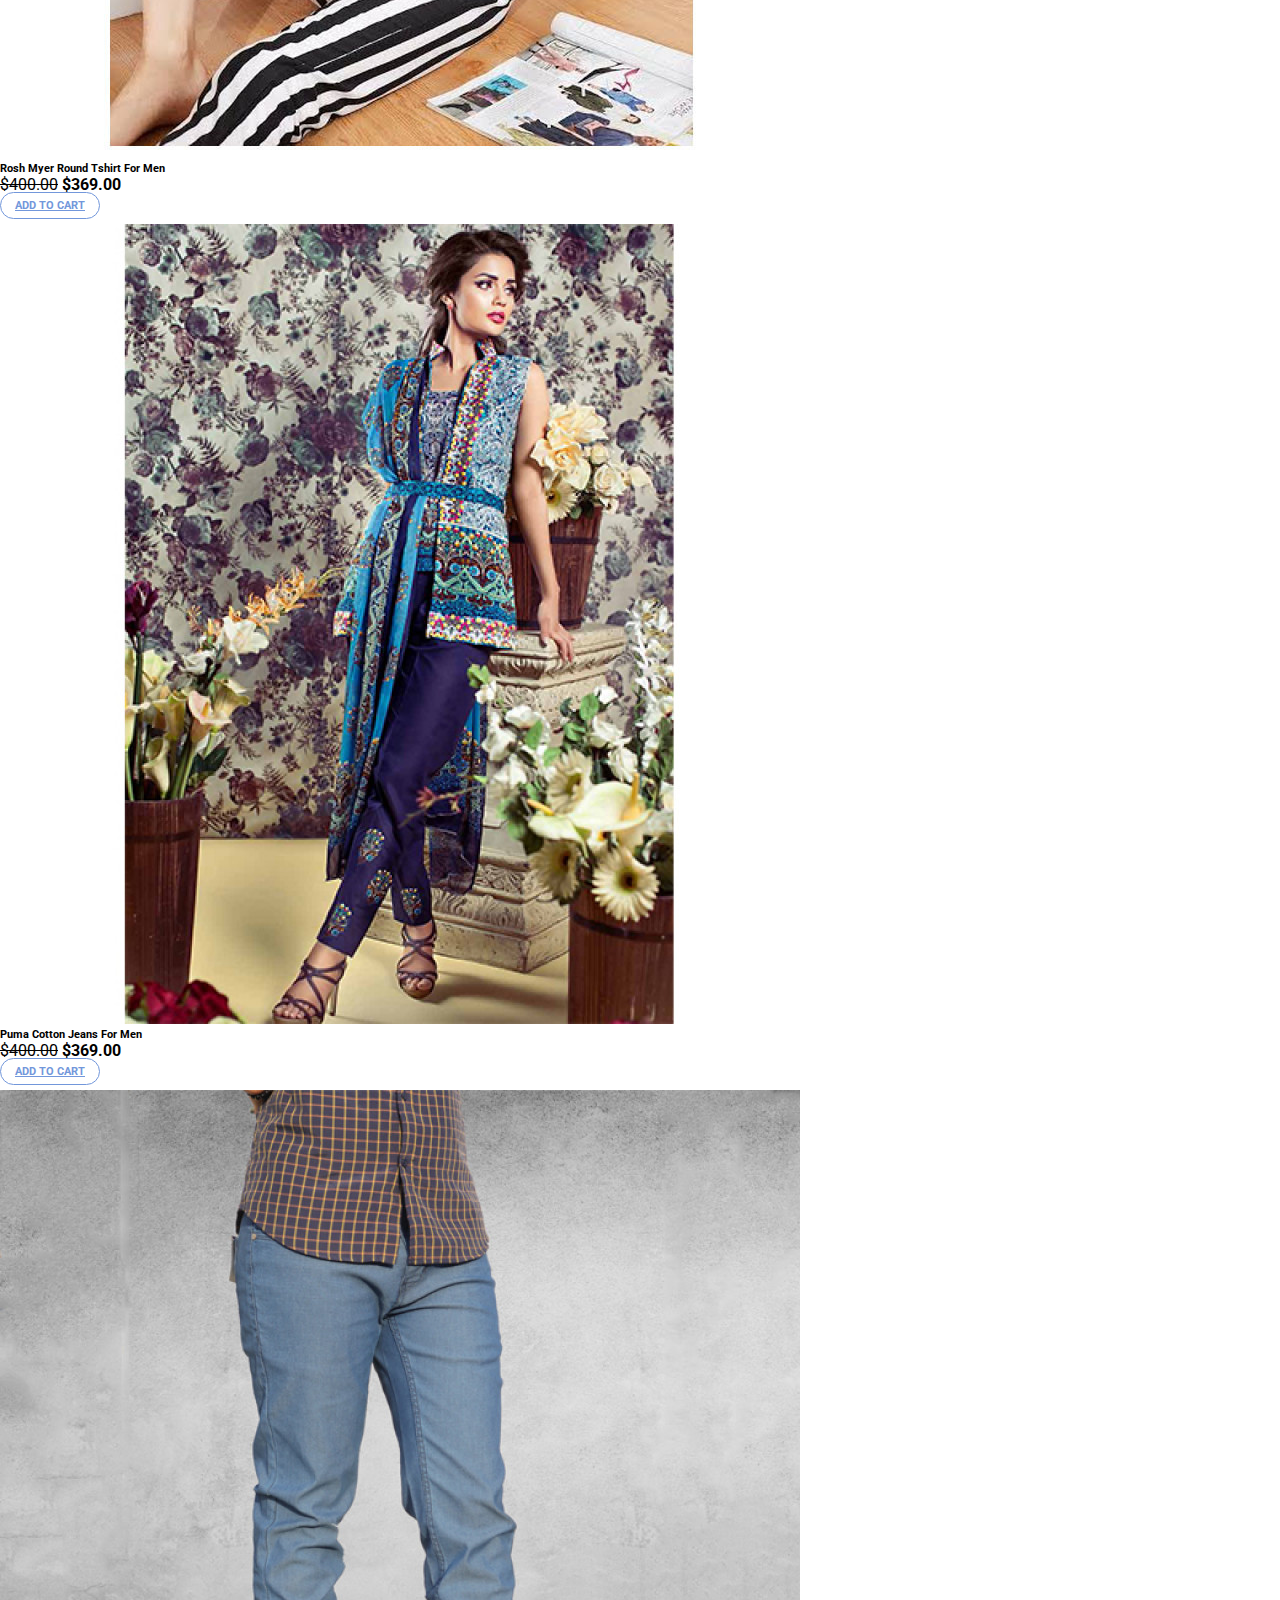
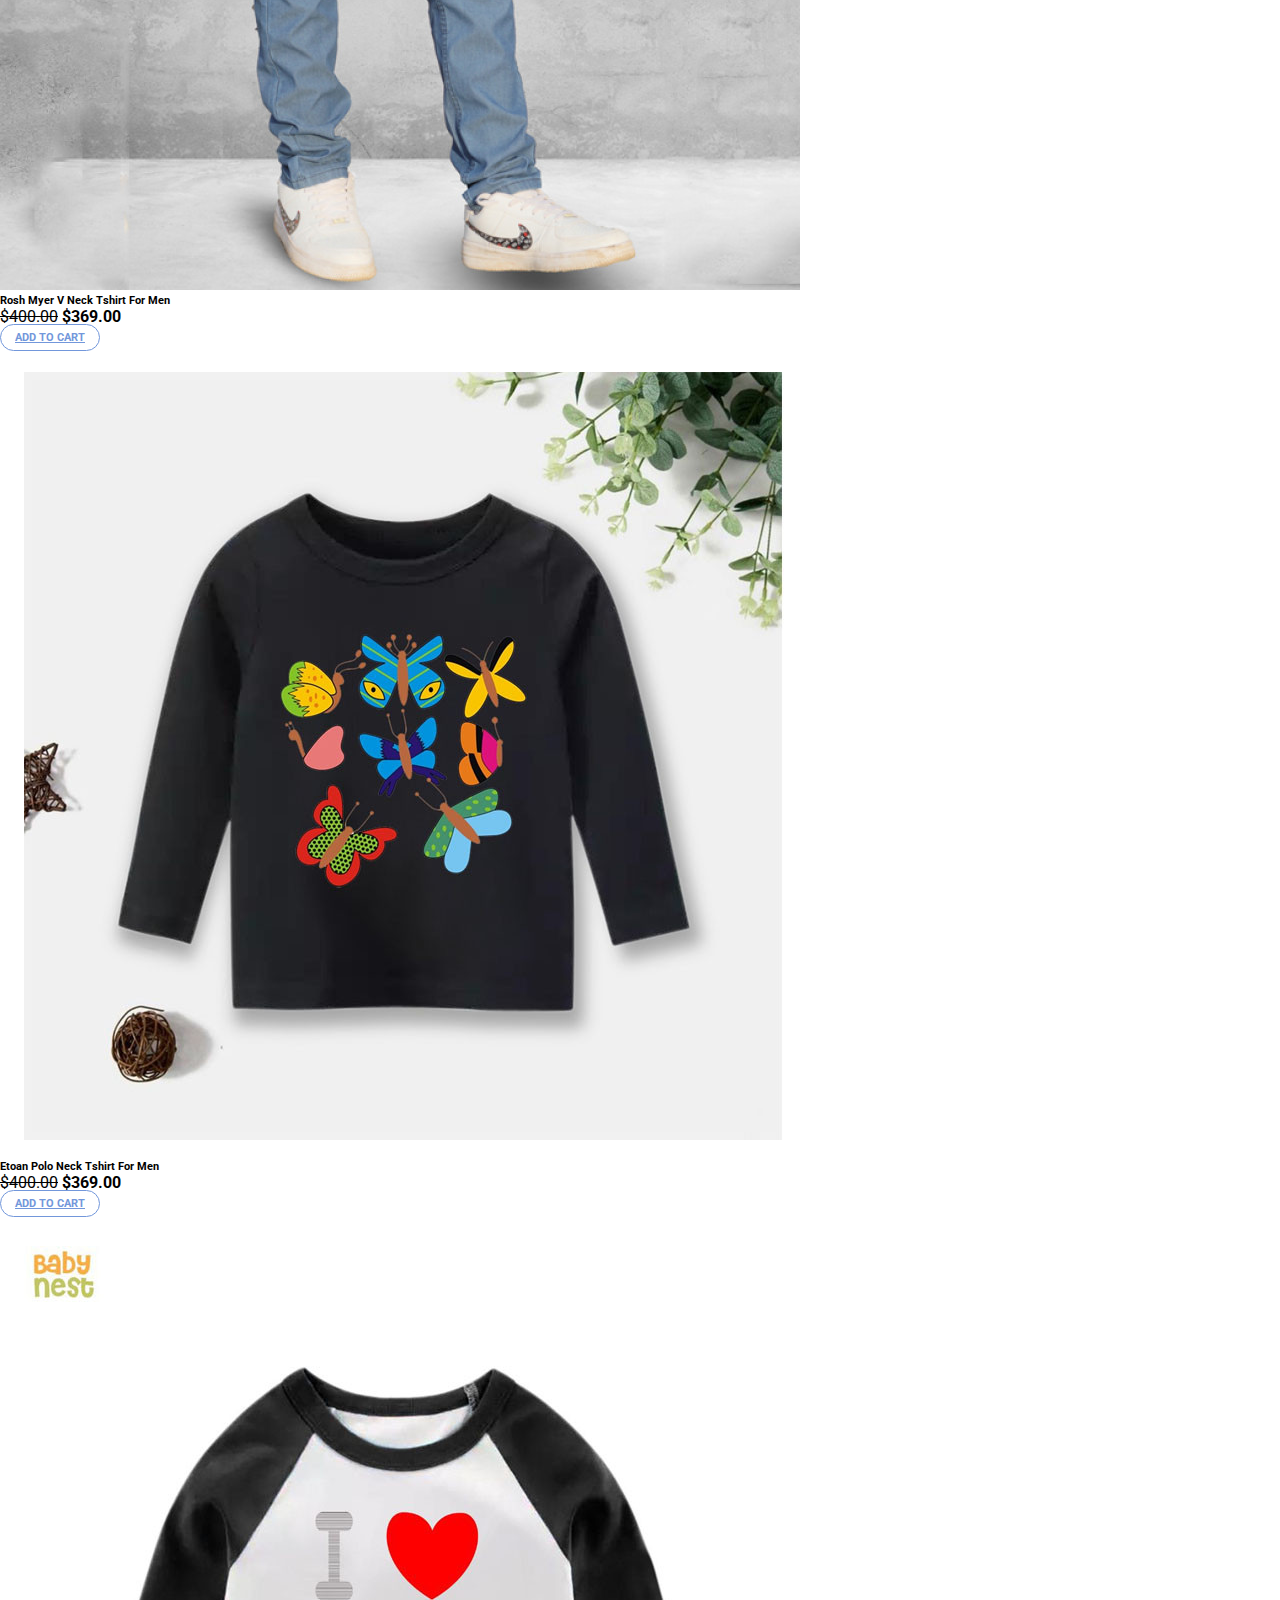
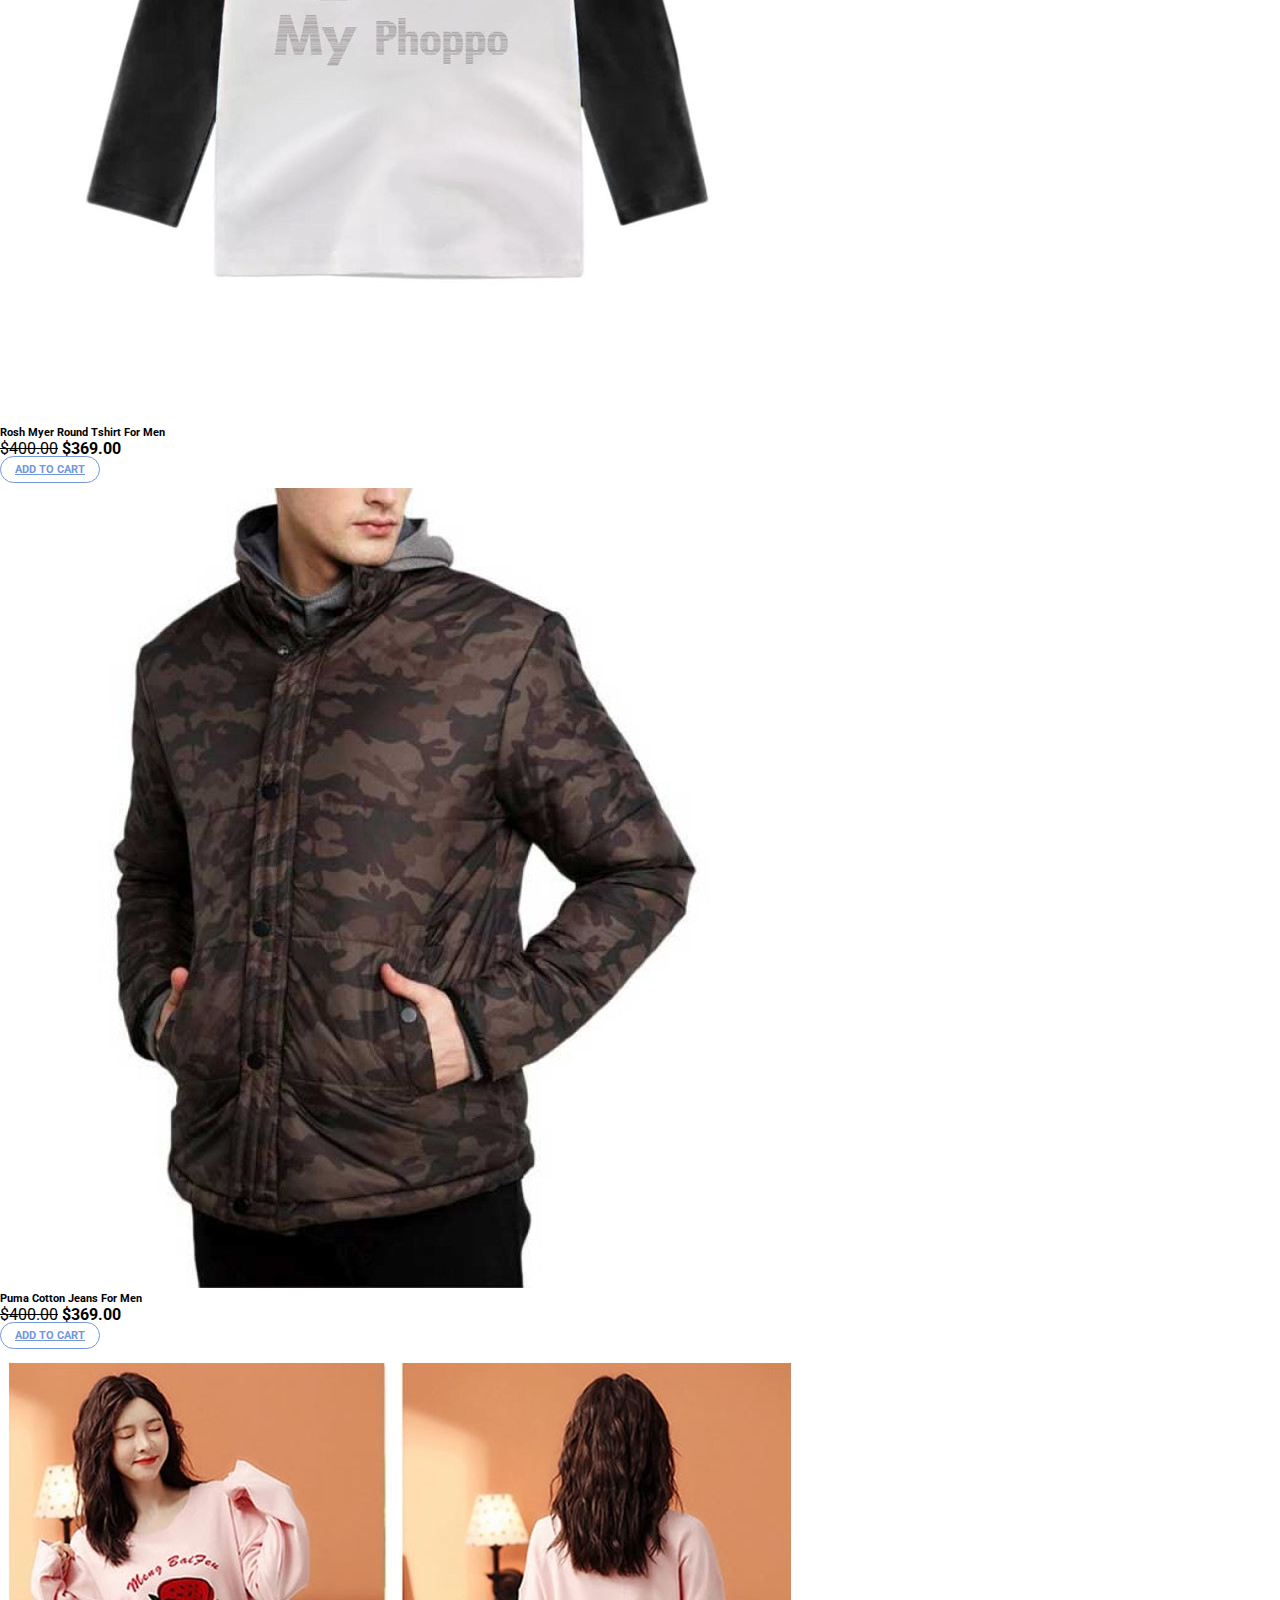
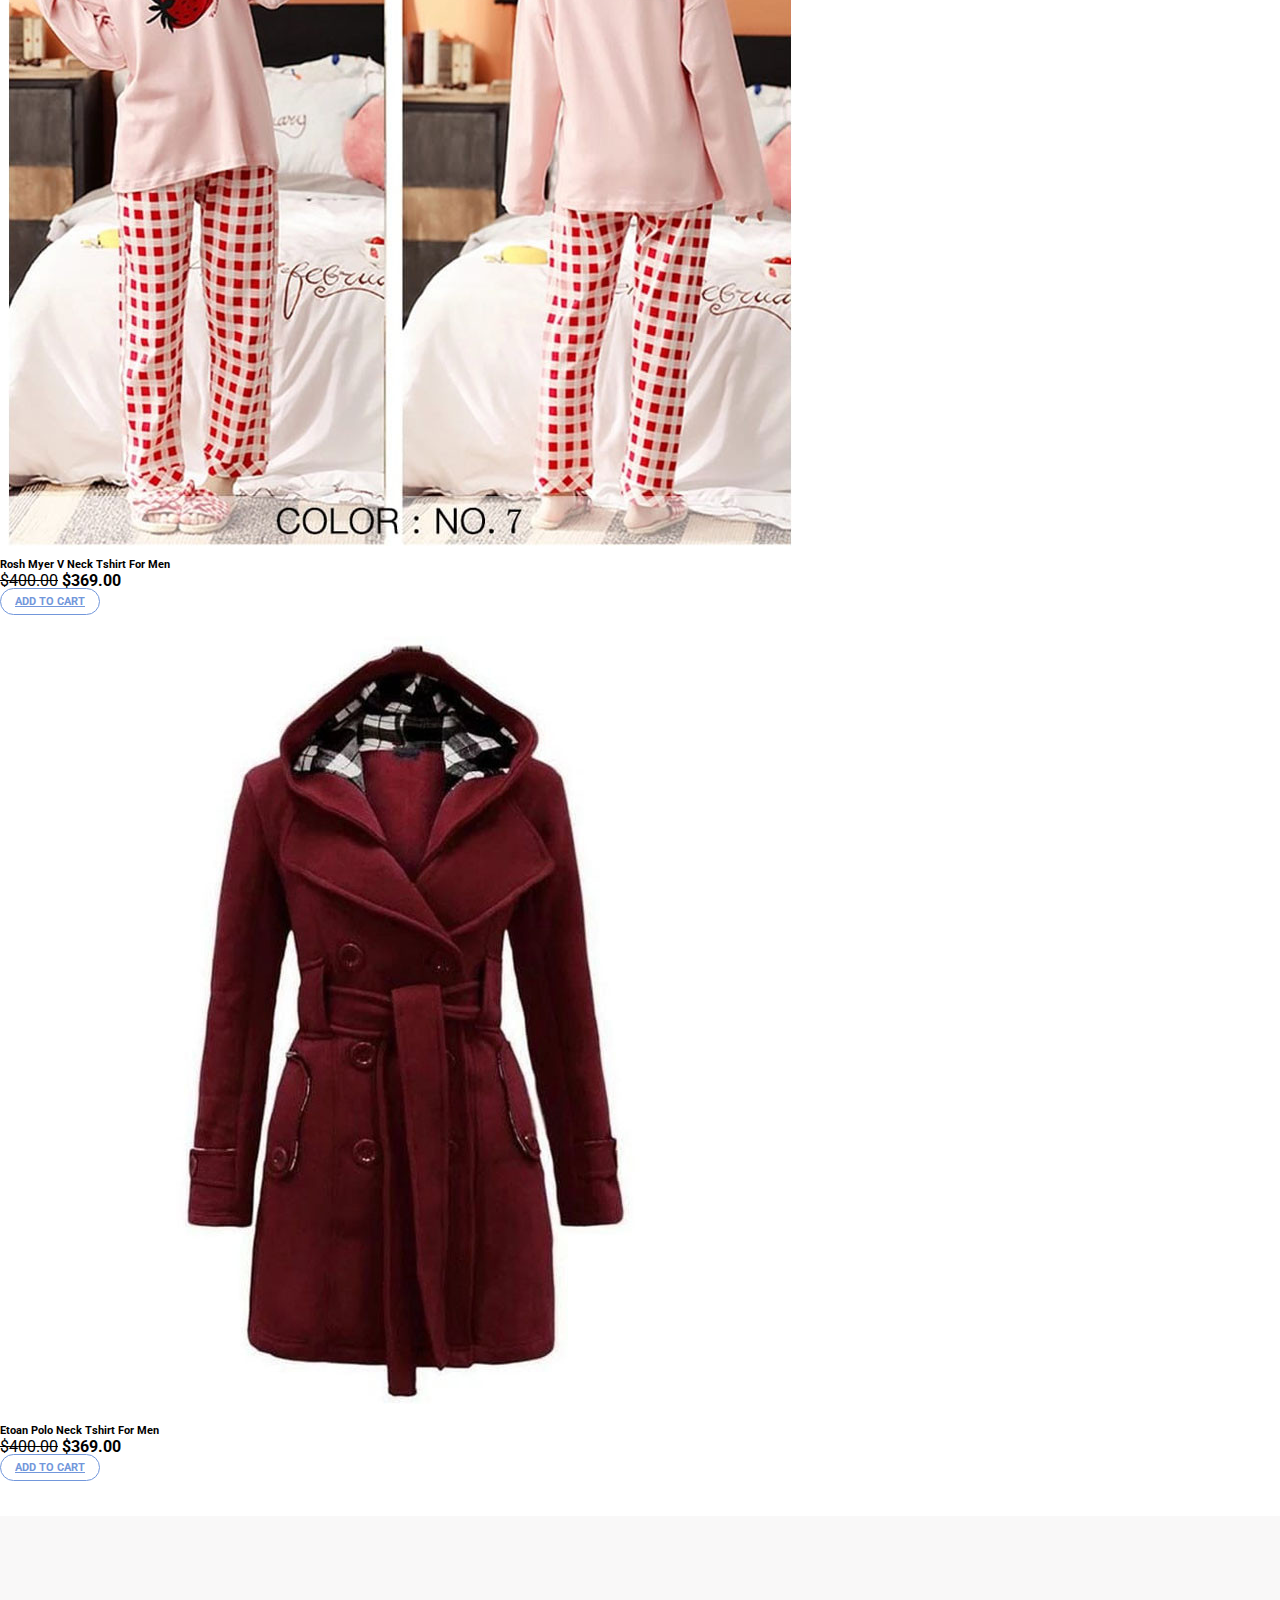
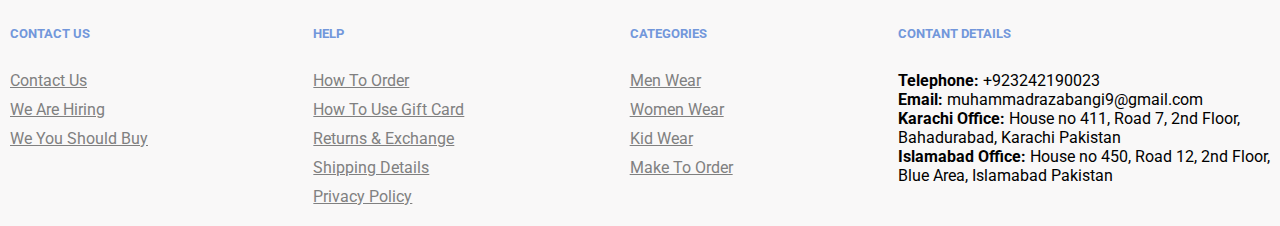
<file: flash.html>
<!DOCTYPE html>
<html lang="en">
<head>
    <meta charset="UTF-8">
    <meta http-equiv="X-UA-Compatible" content="IE=edge">
    <meta name="viewport" content="width=device-width, initial-scale=1.0">
    <link rel="stylesheet" href="https://cdn.jsdelivr.net/npm/bootstrap@4.6.1/dist/css/bootstrap.min.css" integrity="sha384-zCbKRCUGaJDkqS1kPbPd7TveP5iyJE0EjAuZQTgFLD2ylzuqKfdKlfG/eSrtxUkn" crossorigin="anonymous">
    <link rel="stylesheet" href="https://pro.fontawesome.com/releases/v5.10.0/css/all.css" integrity="sha384-AYmEC3Yw5cVb3ZcuHtOA93w35dYTsvhLPVnYs9eStHfGJvOvKxVfELGroGkvsg+p" crossorigin="anonymous"/>
    <link rel="stylesheet" href="./assets/css/style.css">
    <title>The Bangi | Home</title>
</head>
<body>
    <div class="container">
        <div class="mobile">
            <div class="search"><i class="fas fa-search"></i></div>
            <div class="cart"><i class="fas fa-shopping-bag"></i></div>
            <div class="track"><i class="fas fa-shopping-basket"></i></div>
        </div>
        <header>
            <div class="top-nav">
                <div class="info">
                    <ul>
                        <li><i class="far fa-envelope"></i> muhammadrazabangi9@gmail.com</li>
                        <li><i class="fas fa-phone-alt"></i> 03242190023</li>
                    </ul>
                </div>
                <div class="pages">
                    <ul>
                        <li><a href="./contactus.html"><i class="fas fa-id-card"></i> Contact us</a></li>
                        <li><a href="#"><i class="fas fa-shopping-basket"></i> Track order</a></li>
                    </ul>
                </div>
            </div>
            <nav class="navbar navbar-expand-lg navbar-light bg-light">
                <!-- <a class="navbar-brand" href="./index.html">The<span>Bangi</span></a> -->
                <a href="./index.html"><img 
                    src="assets/images/logo/Mountain Trails Logo Horizontal - RGB.png" 
                    alt="Logo"
                    width="150"
                    height="auto"
                ></a>
                <button class="navbar-toggler" type="button" data-toggle="collapse" data-target="#navbarSupportedContent" aria-controls="navbarSupportedContent" aria-expanded="false" aria-label="Toggle navigation">
                  <span class="navbar-toggler-icon"></span>
                </button>
              
                <div class="collapse navbar-collapse" id="navbarSupportedContent">
                  <ul class="navbar-nav mr-auto">
                    <li class="nav-item active">
                      <a class="nav-link" href="index.html">Home <span class="sr-only">(current)</span></a>
                    </li>
                    <li class="nav-item">
                      <a class="nav-link" href="./shop.html">Shop</a>
                    </li>
                    <li class="nav-item">
                        <a class="nav-link" href="ladies.html">Ladies</a>
                    </li>
                    <li class="nav-item">
                        <a class="nav-link" href="men.html">Men</a>
                    </li>
                    <li class="nav-item">
                        <a class="nav-link" href="kid.html">Kids</a>
                    </li>
                    <li class="nav-item">
                        <a class="nav-link" href="babies.html">Babies</a>
                    </li>
                    <li class="nav-item">
                        <a class="nav-link" href="#">Accessories</a>
                    </li>
                    <li class="nav-item">
                        <a class="nav-link flash-deal" href="flash.html"><span>Flash Sale <span>✰</span></span></a>
                    </li>
                  </ul>
                  <form class="form-inline my-2 my-lg-0">
                    <i class="fas fa-shopping-bag"></i>
                    <i class="fas fa-search"></i>
                  </form>
                </div>
              </nav>
        </header>
    </div>

    <div class="container">
        <section class="shop">
            <div class="shop-content">
                <h2><span>Shop</span> Your Favourite Products</h2>
                <p>Fine the perfect clothing from our variety of style with hazzle free returns & exchange</p>
            </div>
            <div class="poster">
                <div>
                    <h1>Flash Sale</h1>
                    <p>Hand Knitted for the best Quality</p>
                </div>
            </div>
            <div class="filter-section">
                <div class="filters">
                    <div class="left">
                        <span>Filter</span>
                        <div class="select">
                        <select name="size" class="dropdown" id="">
                            <option value="">Size</option>
                            <option value="">XL</option>
                            <option value="">L</option>
                            <option value="">X</option>
                            <option value="">S</option>
                        </select>
                        </div>
                        <div class="select">
                        <select name="style" class="dropdown" id="">
                            <option value="">Style</option>
                            <option value="">Sleeve</option>
                            <option value="">Sleeveless</option>
                            <option value="">V-Neck</option>
                            <option value="">Round Neck</option>
                        </select>
                        </div>
                        <div class="select">
                        <select name="color" class="dropdown" id="">
                            <option value="">Color</option>
                            <option value="">Blue</option>
                            <option value="">Red</option>
                            <option value="">Black</option>
                            <option value="">Orange</option>
                        </select>
                        </div>
                    </div>
                    <div class="right">
                        <span><b>Sort By</b></span>
                        <div class="select">
                        <select name="filter" class="dropdown" id="">
                            <option value="">Newest First</option>
                            <option value="">Older First</option>
                        </select>
                        </div>
                    </div>
                </div>
            </div>
            <section class="custom-cards">
                <div class="row">
                    <div class="col-md-3 col-sm-6 col-6">
                        <div class="card" style="width: auto;">
                            <img class="card-img-top" src="assets/images/men/lg_cJMQslA64Z4cqcm8tLwiGMub6mo4jSYYuOQT7PmV.jpg" alt="Card image cap">
                            <div class="card-body">
                              <h6 class="card-title font-weight-bold">Rosh Myer Round Tshirt For Men</h6>
                              <p class="card-text"><strike>$400.00</strike> <b>$369.00</b></p>
                              <a href="#" class="custom-btn">Add to Cart</a>
                            </div>
                          </div>
                    </div>
                    <div class="col-md-3 col-sm-6 col-6">
                        <div class="card" style="width: auto;">
                            <img class="card-img-top" src="assets/images/men/lg_JiWlYn2yLbEZQTjFTWlaLfLziwkk6DaUZtbtYaEp.jpg" alt="Card image cap">
                            <div class="card-body">
                              <h6 class="card-title font-weight-bold">Puma Cotton Jeans For Men</h6>
                              <p class="card-text"><strike>$400.00</strike> <b>$369.00</b></p>
                              <a href="#" class="custom-btn">Add to Cart</a>
                            </div>
                          </div>
                    </div>
                    <div class="col-md-3 col-sm-6 col-6">
                        <div class="card" style="width: auto;">
                            <img class="card-img-top" src="assets/images/men/lg_QRPBVG90NtwJnE1fzNM7T8fucYvAZRicSipxLipp.jpg" alt="Card image cap">
                            <div class="card-body">
                              <h6 class="card-title font-weight-bold">Rosh Myer V Neck Tshirt For Men</h6>
                              <p class="card-text"><strike>$400.00</strike> <b>$369.00</b></p>
                              <a href="#" class="custom-btn">Add to Cart</a>
                            </div>
                          </div>
                    </div>
                    <div class="col-md-3 col-sm-6 col-6">
                        <div class="card" style="width: auto;">
                            <img class="card-img-top" src="assets/images/men/lg_D9lBKRRmpwOp5xq3PwXQRk1I01zbN0JtOP5y2Hfs.jpg" alt="Card image cap">
                            <div class="card-body">
                              <h6 class="card-title font-weight-bold">Etoan Polo Neck Tshirt For Men</h6>
                              <p class="card-text"><strike>$400.00</strike> <b>$369.00</b></p>
                              <a href="#" class="custom-btn">Add to Cart</a>
                            </div>
                          </div>
                    </div>
                    <!--  -->
                    <div class="col-md-3 col-sm-6 col-6">
                        <div class="card" style="width: auto;">
                            <img class="card-img-top" src="assets/images/women/lg_0codCMerbdNxc6gloypqZC5sKudQGfftWdaK7irZ.jpg" alt="Card image cap">
                            <div class="card-body">
                              <h6 class="card-title font-weight-bold">Rosh Myer Round Tshirt For Men</h6>
                              <p class="card-text"><strike>$400.00</strike> <b>$369.00</b></p>
                              <a href="#" class="custom-btn">Add to Cart</a>
                            </div>
                          </div>
                    </div>
                    <div class="col-md-3 col-sm-6 col-6">
                        <div class="card" style="width: auto;">
                            <img class="card-img-top" src="assets/images/women/lg_5rokxsGnaagV6AWPHT6eH2QEEq3eZNnf7r3qZ0rM.jpg" alt="Card image cap">
                            <div class="card-body">
                              <h6 class="card-title font-weight-bold">Puma Cotton Jeans For Men</h6>
                              <p class="card-text"><strike>$400.00</strike> <b>$369.00</b></p>
                              <a href="#" class="custom-btn">Add to Cart</a>
                            </div>
                          </div>
                    </div>
                    <div class="col-md-3 col-sm-6 col-6">
                        <div class="card" style="width: auto;">
                            <img class="card-img-top" src="assets/images/men/lg_zPdlbjGWe9HnPFYy3ZrrJ1uF25bTEpmVGg19EgXC.jpg" alt="Card image cap">
                            <div class="card-body">
                              <h6 class="card-title font-weight-bold">Rosh Myer V Neck Tshirt For Men</h6>
                              <p class="card-text"><strike>$400.00</strike> <b>$369.00</b></p>
                              <a href="#" class="custom-btn">Add to Cart</a>
                            </div>
                          </div>
                    </div>
                    <div class="col-md-3 col-sm-6 col-6">
                        <div class="card" style="width: auto;">
                            <img class="card-img-top" src="assets/images/kid/lg_GwN5FEJO16luU3FsjK2rpRj39rmjTEawMzLFvnY8.jpg" alt="Card image cap">
                            <div class="card-body">
                              <h6 class="card-title font-weight-bold">Etoan Polo Neck Tshirt For Men</h6>
                              <p class="card-text"><strike>$400.00</strike> <b>$369.00</b></p>
                              <a href="#" class="custom-btn">Add to Cart</a>
                            </div>
                          </div>
                    </div>
                    <!--  -->
                    <div class="col-md-3 col-sm-6 col-6">
                        <div class="card" style="width: auto;">
                            <img class="card-img-top" src="assets/images/kid/lg_hTnCYbQ5z9JDp03j8HhYEEdDUjTI3RgxnGkLhYoX.jpg" alt="Card image cap">
                            <div class="card-body">
                              <h6 class="card-title font-weight-bold">Rosh Myer Round Tshirt For Men</h6>
                              <p class="card-text"><strike>$400.00</strike> <b>$369.00</b></p>
                              <a href="#" class="custom-btn">Add to Cart</a>
                            </div>
                          </div>
                    </div>
                    <div class="col-md-3 col-sm-6 col-6">
                        <div class="card" style="width: auto;">
                            <img class="card-img-top" src="assets/images/men/lg_ZPXUPHB76fAW6FgZrMsZ4IxlQEsblVWeExzuAYen.jpg" alt="Card image cap">
                            <div class="card-body">
                              <h6 class="card-title font-weight-bold">Puma Cotton Jeans For Men</h6>
                              <p class="card-text"><strike>$400.00</strike> <b>$369.00</b></p>
                              <a href="#" class="custom-btn">Add to Cart</a>
                            </div>
                          </div>
                    </div>
                    <div class="col-md-3 col-sm-6 col-6">
                        <div class="card" style="width: auto;">
                            <img class="card-img-top" src="assets/images/women/lg_5VHkljnJEPj18AE1hXCYX9FOJkP8dlh8F6lpHBSV.jpg" alt="Card image cap">
                            <div class="card-body">
                              <h6 class="card-title font-weight-bold">Rosh Myer V Neck Tshirt For Men</h6>
                              <p class="card-text"><strike>$400.00</strike> <b>$369.00</b></p>
                              <a href="#" class="custom-btn">Add to Cart</a>
                            </div>
                          </div>
                    </div>
                    <div class="col-md-3 col-sm-6 col-6">
                        <div class="card" style="width: auto;">
                            <img class="card-img-top" src="assets/images/women/lg_9UG3VwwqRF8zDGnBknpBFigpRyFy2GWMLrFCiyFM.jpg" alt="Card image cap">
                            <div class="card-body">
                              <h6 class="card-title font-weight-bold">Etoan Polo Neck Tshirt For Men</h6>
                              <p class="card-text"><strike>$400.00</strike> <b>$369.00</b></p>
                              <a href="#" class="custom-btn">Add to Cart</a>
                            </div>
                          </div>
                    </div>
                </div>
            </section>
        </section>
    </div>

    <div class="container-fluid footer-bg">
        <div class="container">
            <footer>
                <div class="contact">
                    <ul>
                        <h5>Contact us</h5>
                        <li><a href="#">Contact Us</a></li>
                        <li><a href="">We Are Hiring</a></li>
                        <li><a href="">We you should Buy</a></li>
                    </ul>
                </div>
                <div class="help">
                    <ul>
                        <h5>Help</h5>
                        <li><a href="#">how to order</a></li>
                        <li><a href="">how to use gift card</a></li>
                        <li><a href="">returns & exchange</a></li>
                        <li><a href="">shipping details</a></li>
                        <li><a href="">privacy policy</a></li>
                    </ul>
                </div>
                <div class="menu-cat">
                    <ul>
                        <h5>Categories</h5>
                        <li><a href="#">Men wear</a></li>
                        <li><a href="">women wear</a></li>
                        <li><a href="">kid wear</a></li>
                        <li><a href="">make to order</a></li>
                    </ul>
                </div>
                <div class="menu-contact-details">
                    <h5>Contant Details</h5>                    
                    <p><span>Telephone: </span>+923242190023</p>
                    <p><span>Email: </span>muhammadrazabangi9@gmail.com</p>
                    <p><span>Karachi Office:</span> House no 411, Road 7, 2nd Floor, <br>Bahadurabad, Karachi Pakistan</p>
                    <p><span>Islamabad Office:</span> House no 450, Road 12, 2nd Floor, <br>Blue Area, Islamabad Pakistan</p>
                </div>
            </footer>
        </div>
    </div>
</body>
    <script src="https://cdn.jsdelivr.net/npm/jquery@3.5.1/dist/jquery.slim.min.js" integrity="sha384-DfXdz2htPH0lsSSs5nCTpuj/zy4C+OGpamoFVy38MVBnE+IbbVYUew+OrCXaRkfj" crossorigin="anonymous"></script>
    <script src="https://cdn.jsdelivr.net/npm/popper.js@1.16.1/dist/umd/popper.min.js" integrity="sha384-9/reFTGAW83EW2RDu2S0VKaIzap3H66lZH81PoYlFhbGU+6BZp6G7niu735Sk7lN" crossorigin="anonymous"></script>
    <script src="https://cdn.jsdelivr.net/npm/bootstrap@4.6.1/dist/js/bootstrap.min.js" integrity="sha384-VHvPCCyXqtD5DqJeNxl2dtTyhF78xXNXdkwX1CZeRusQfRKp+tA7hAShOK/B/fQ2" crossorigin="anonymous"></script>
    <script src="./assets/js/./app.js"></script>
</html>
</file>
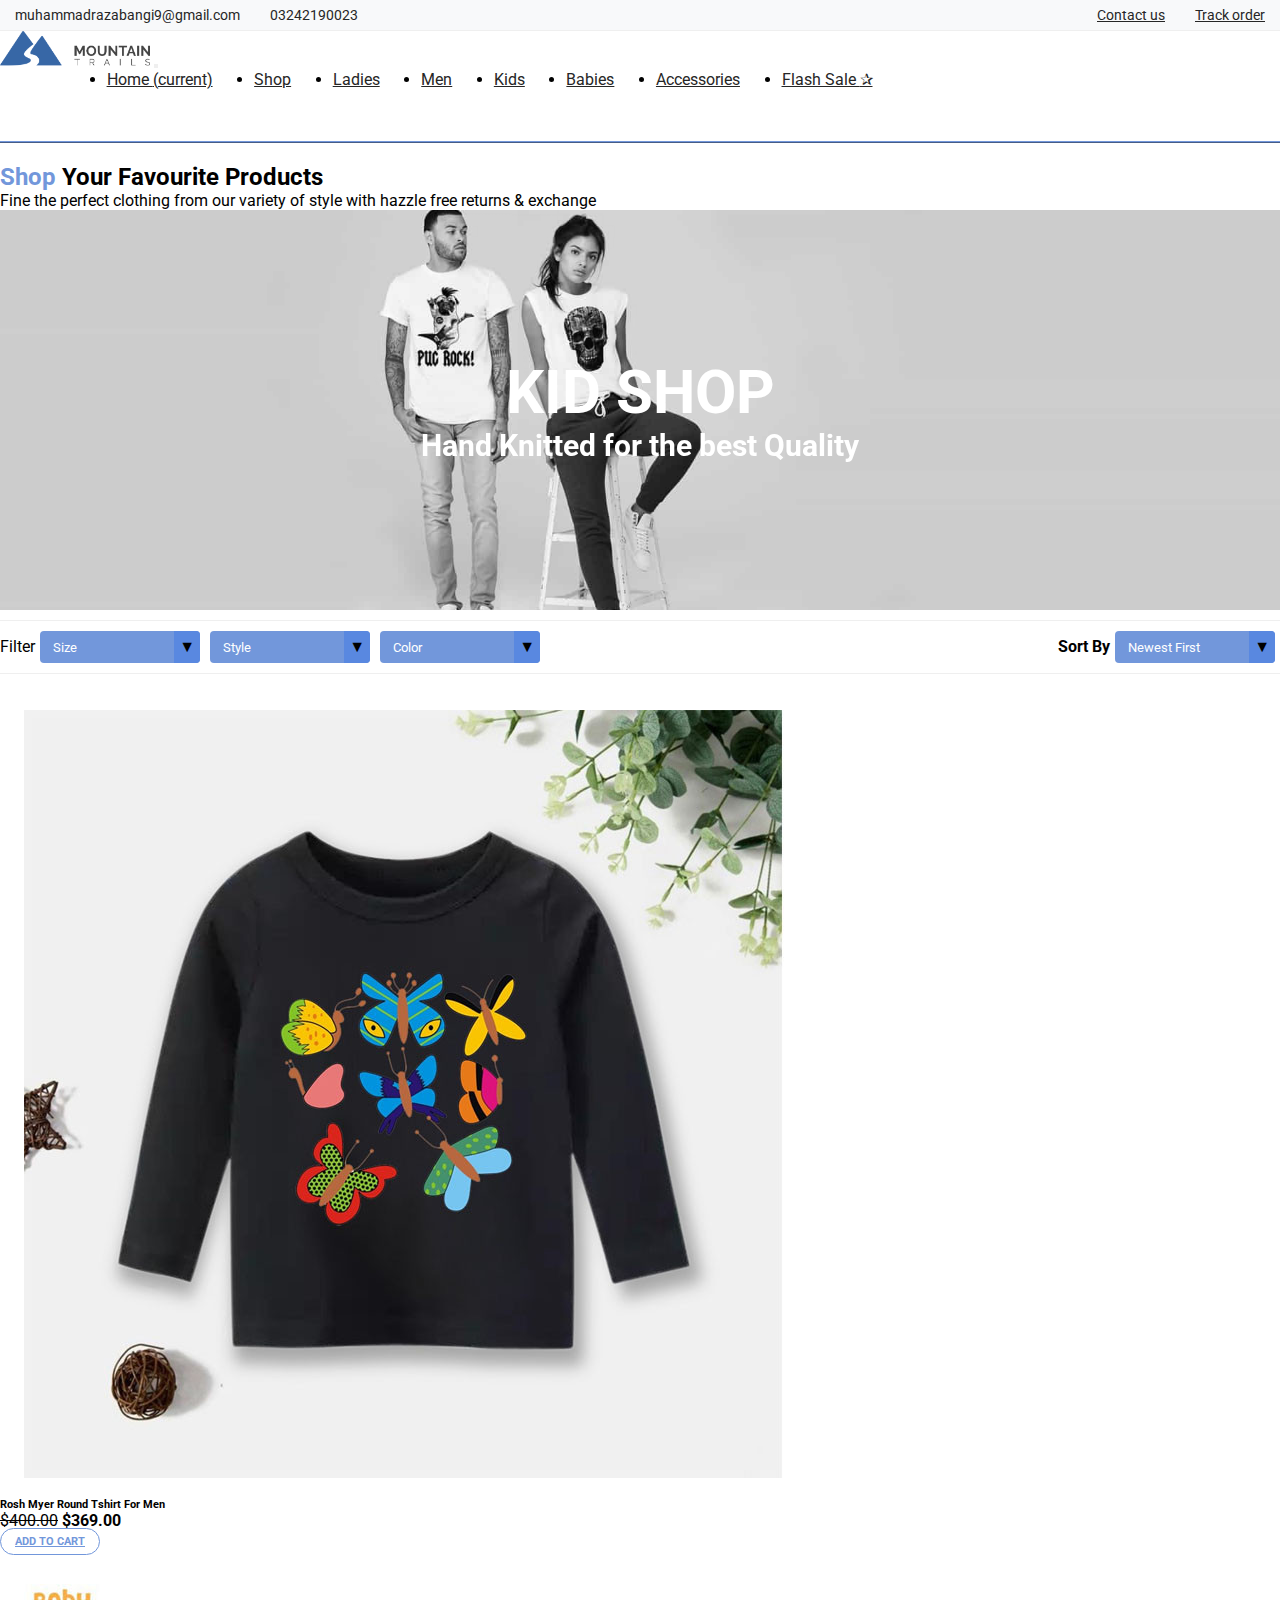
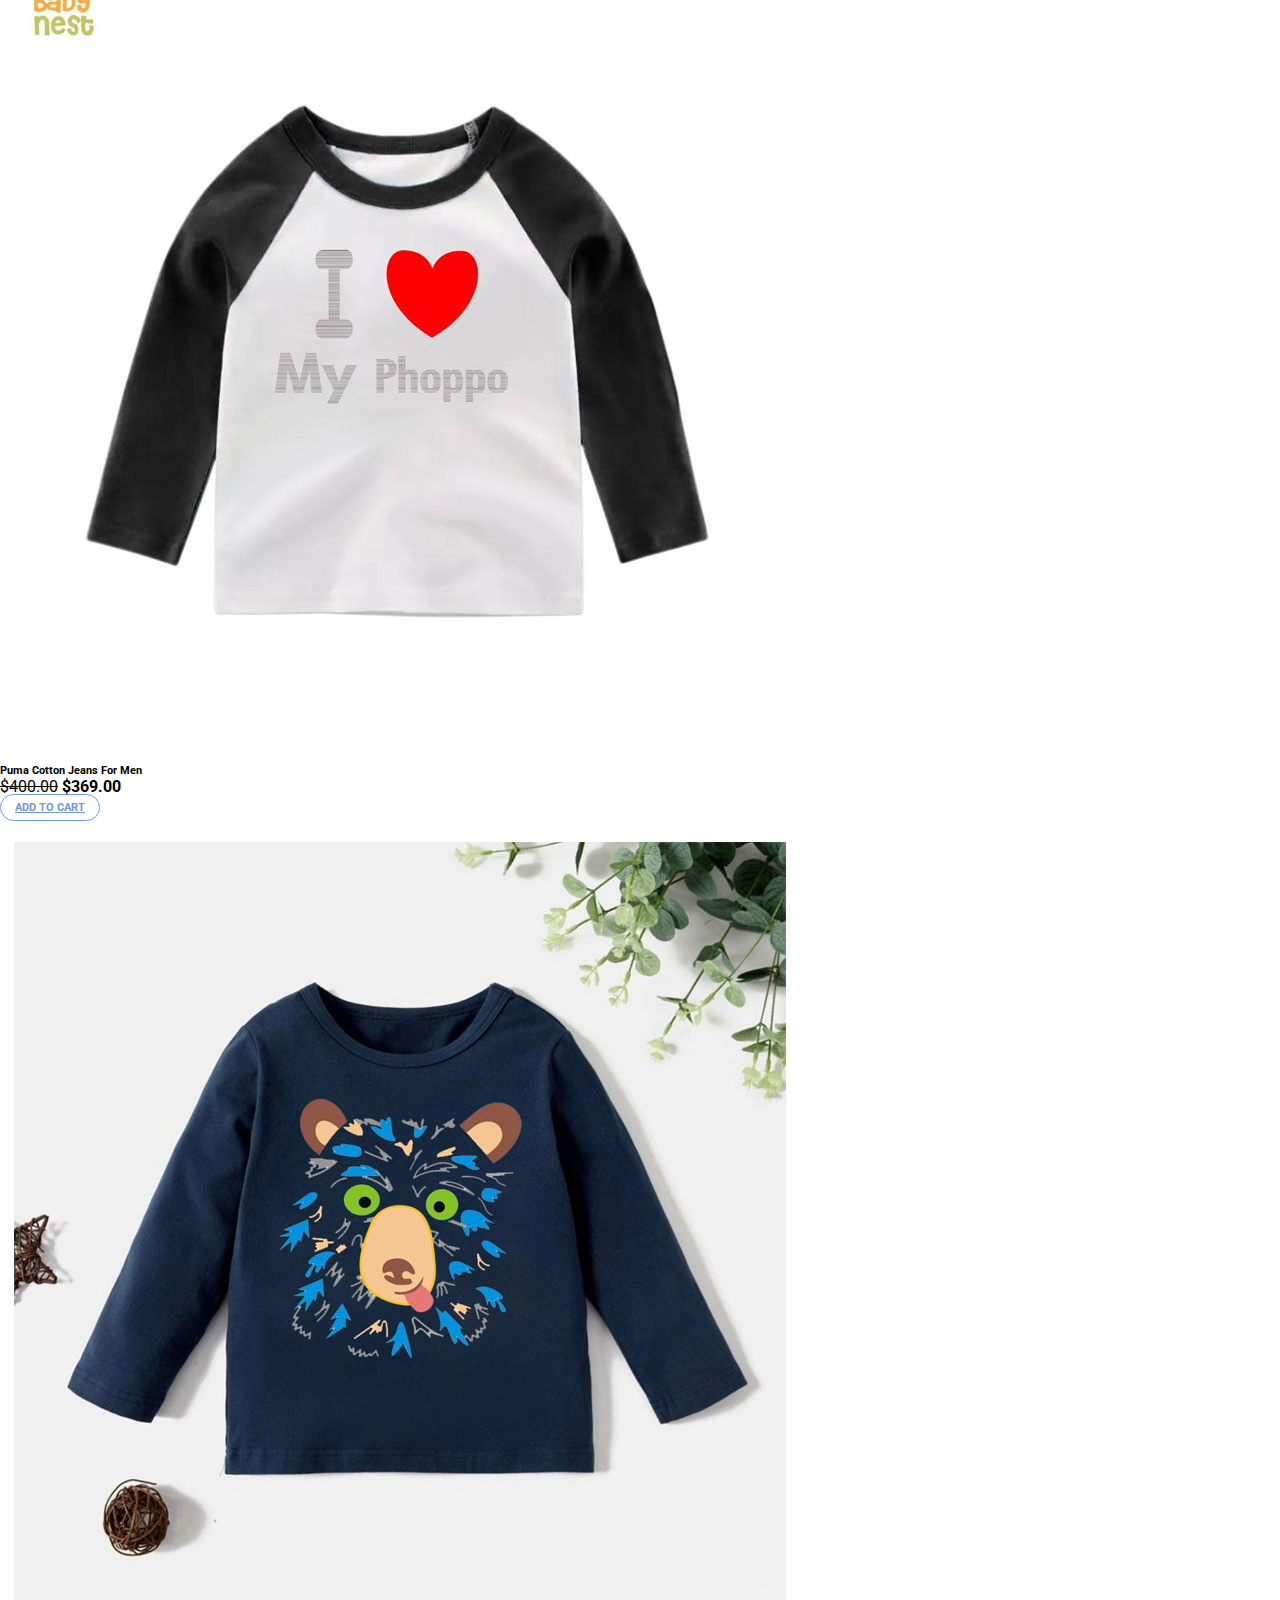
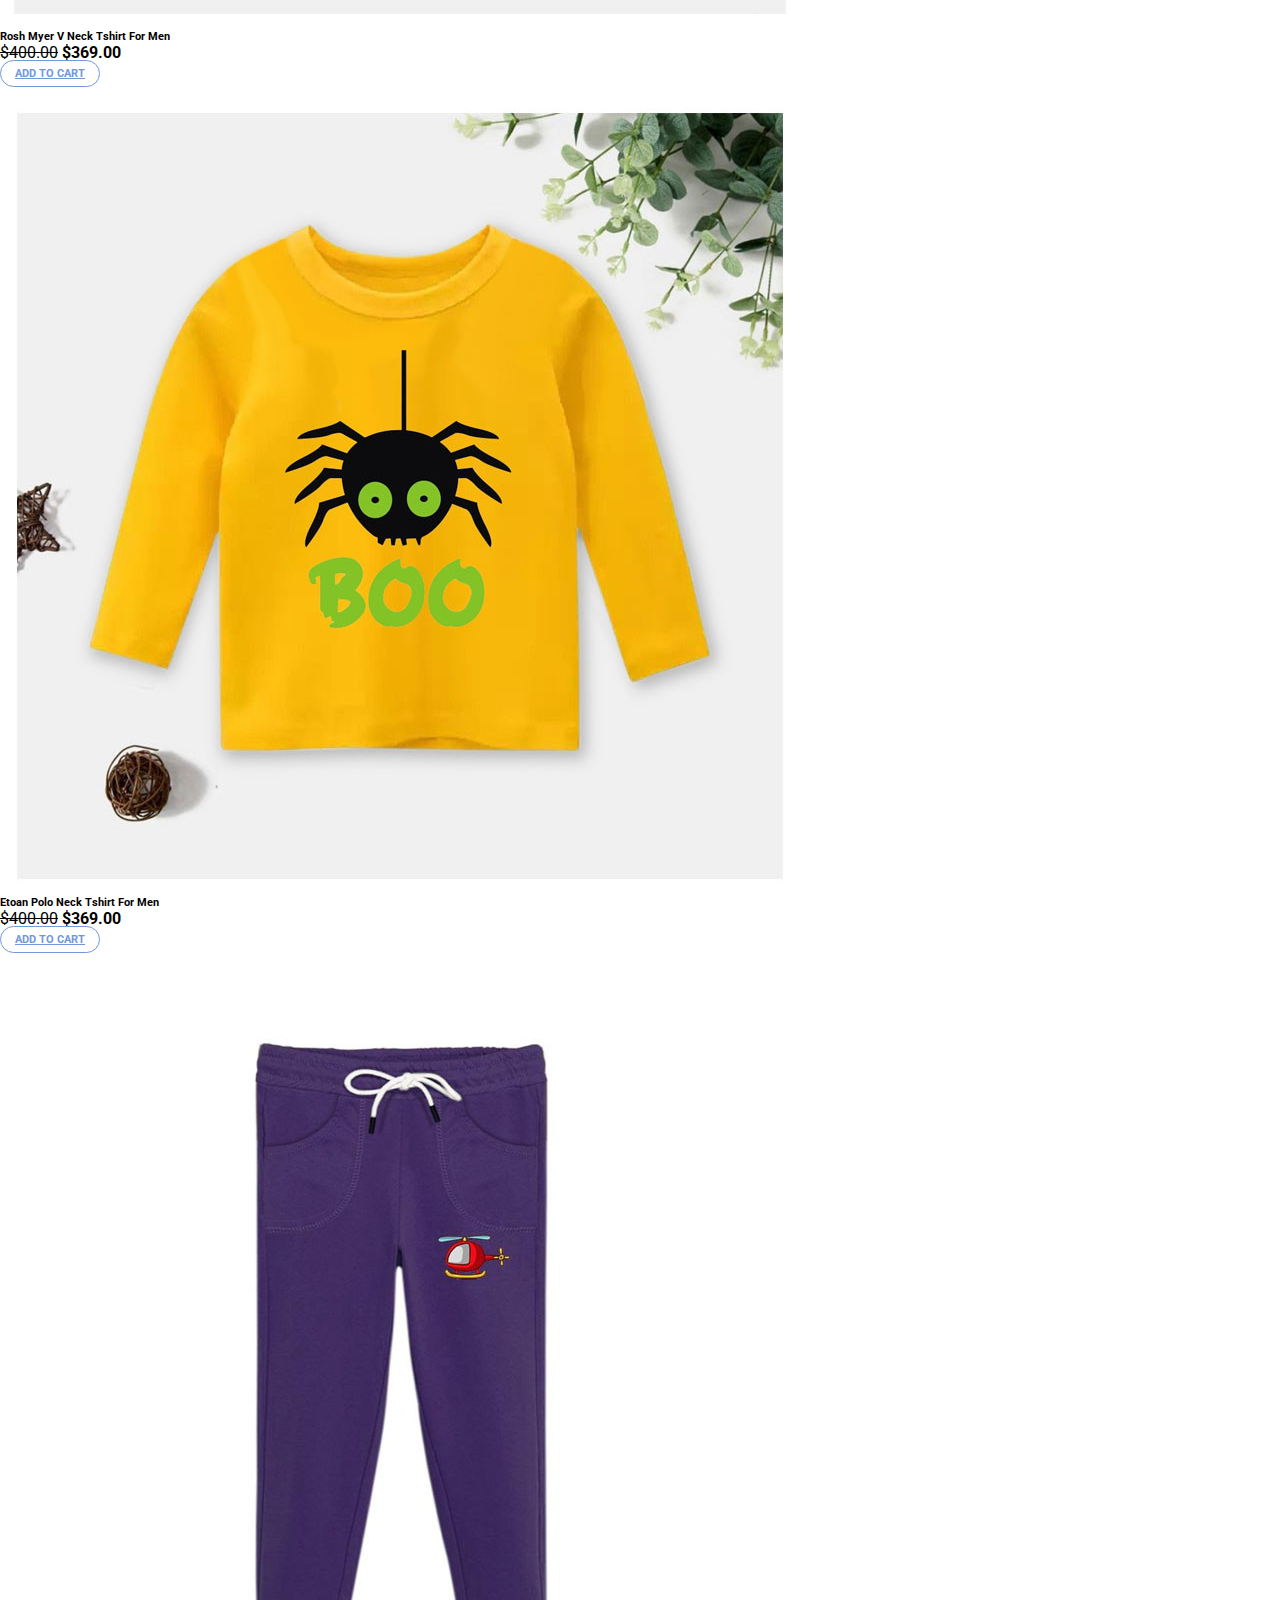
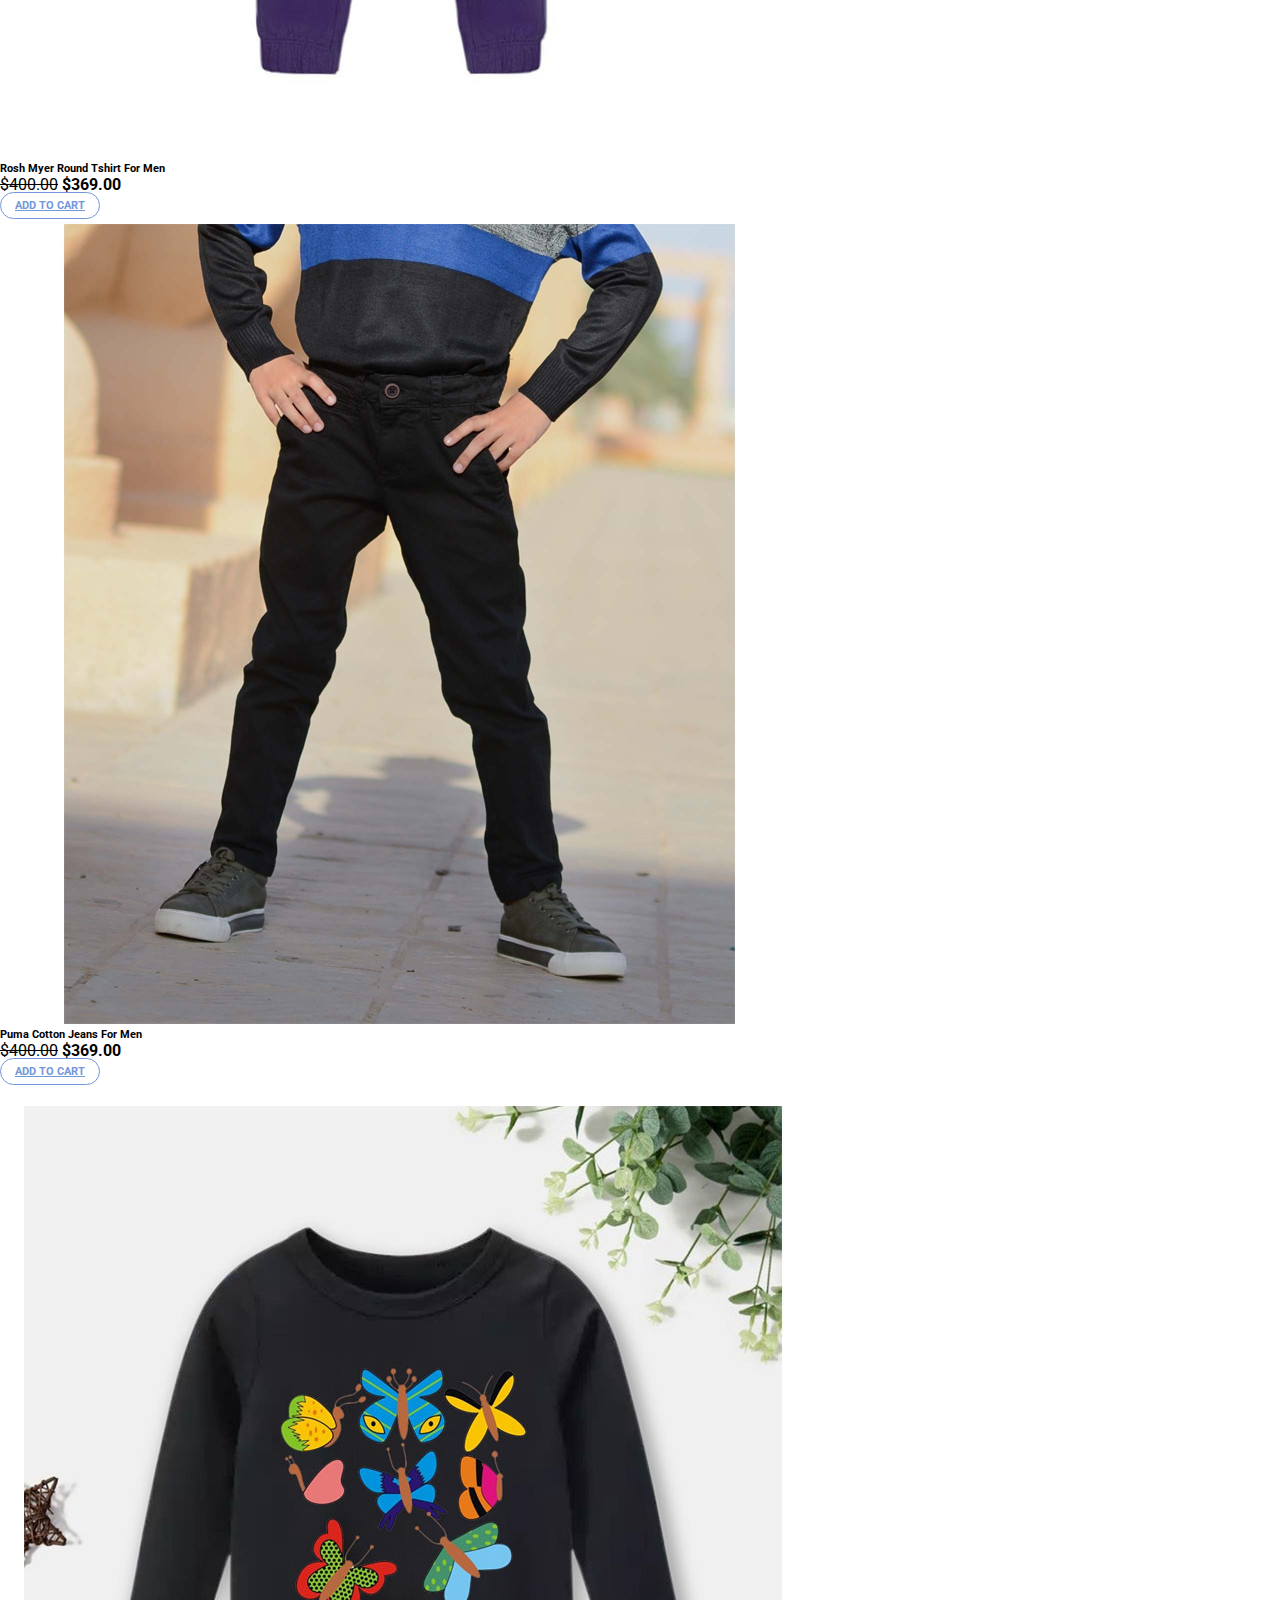
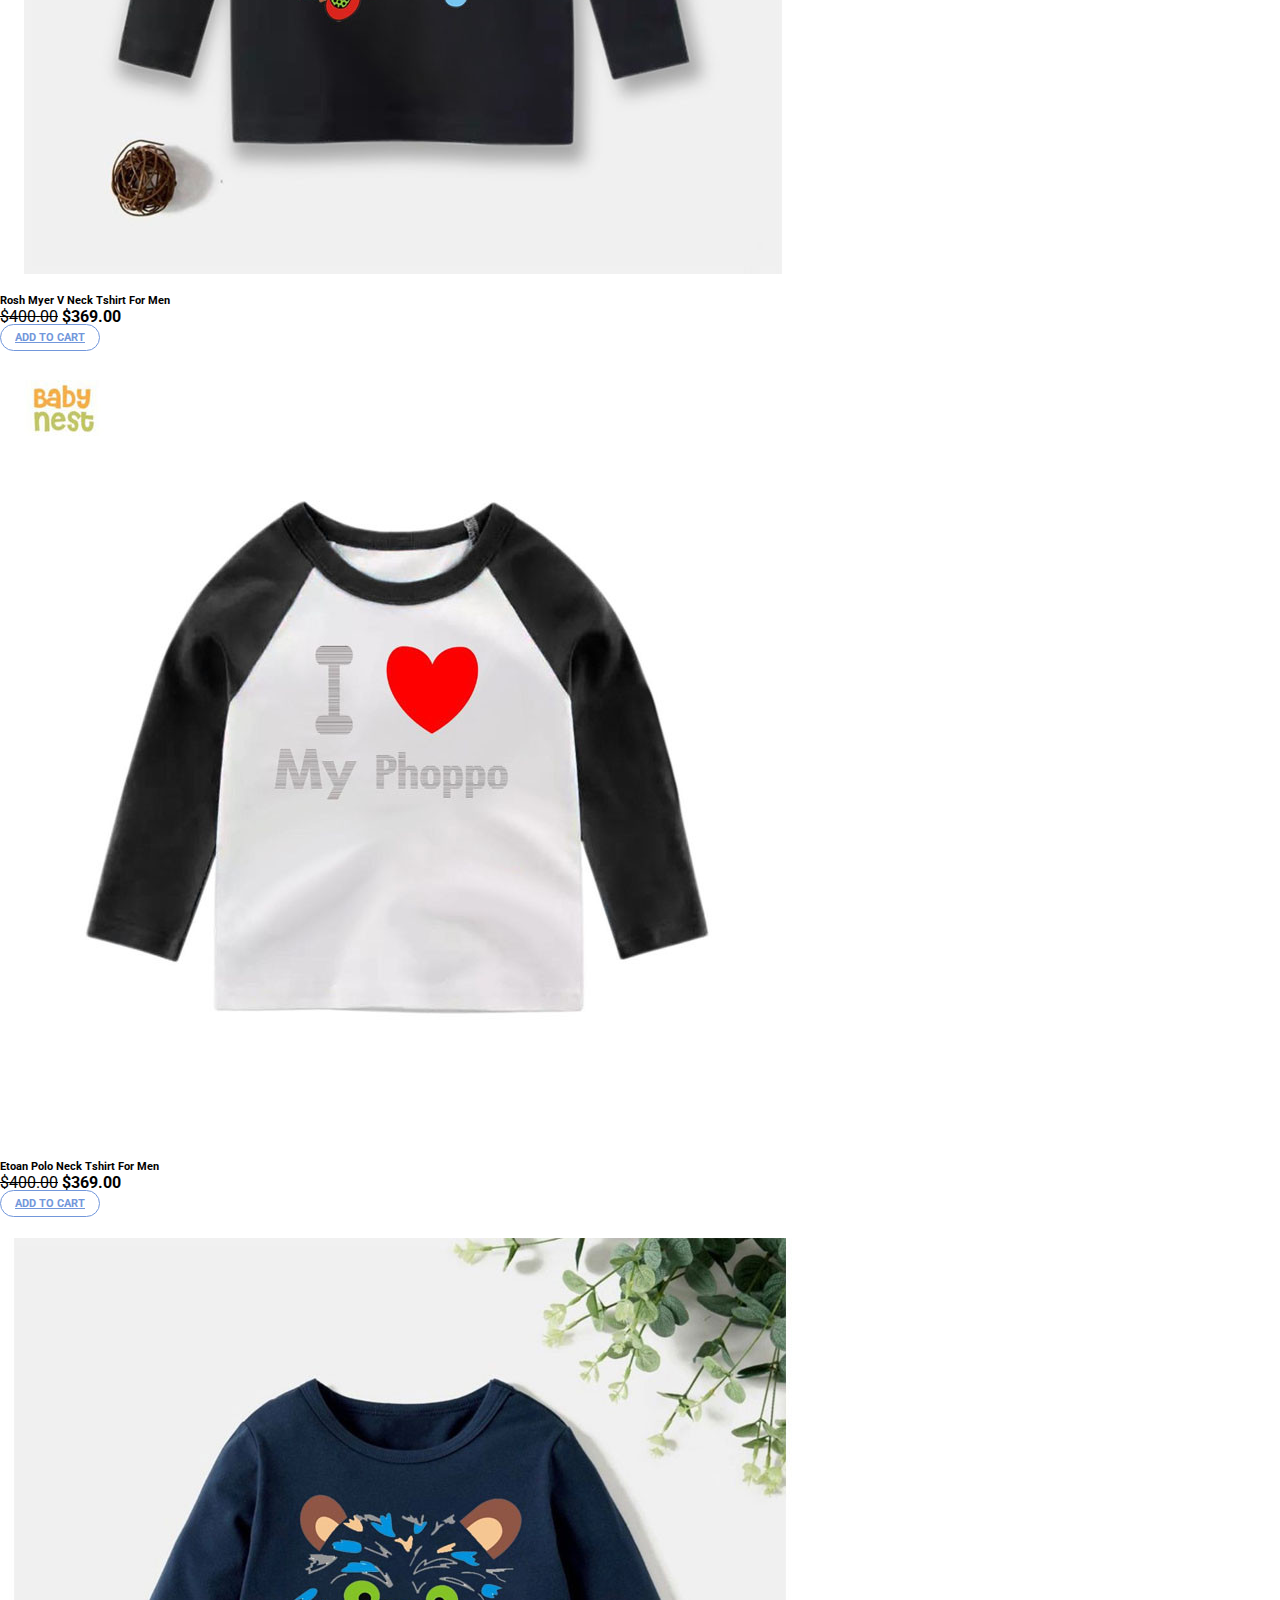
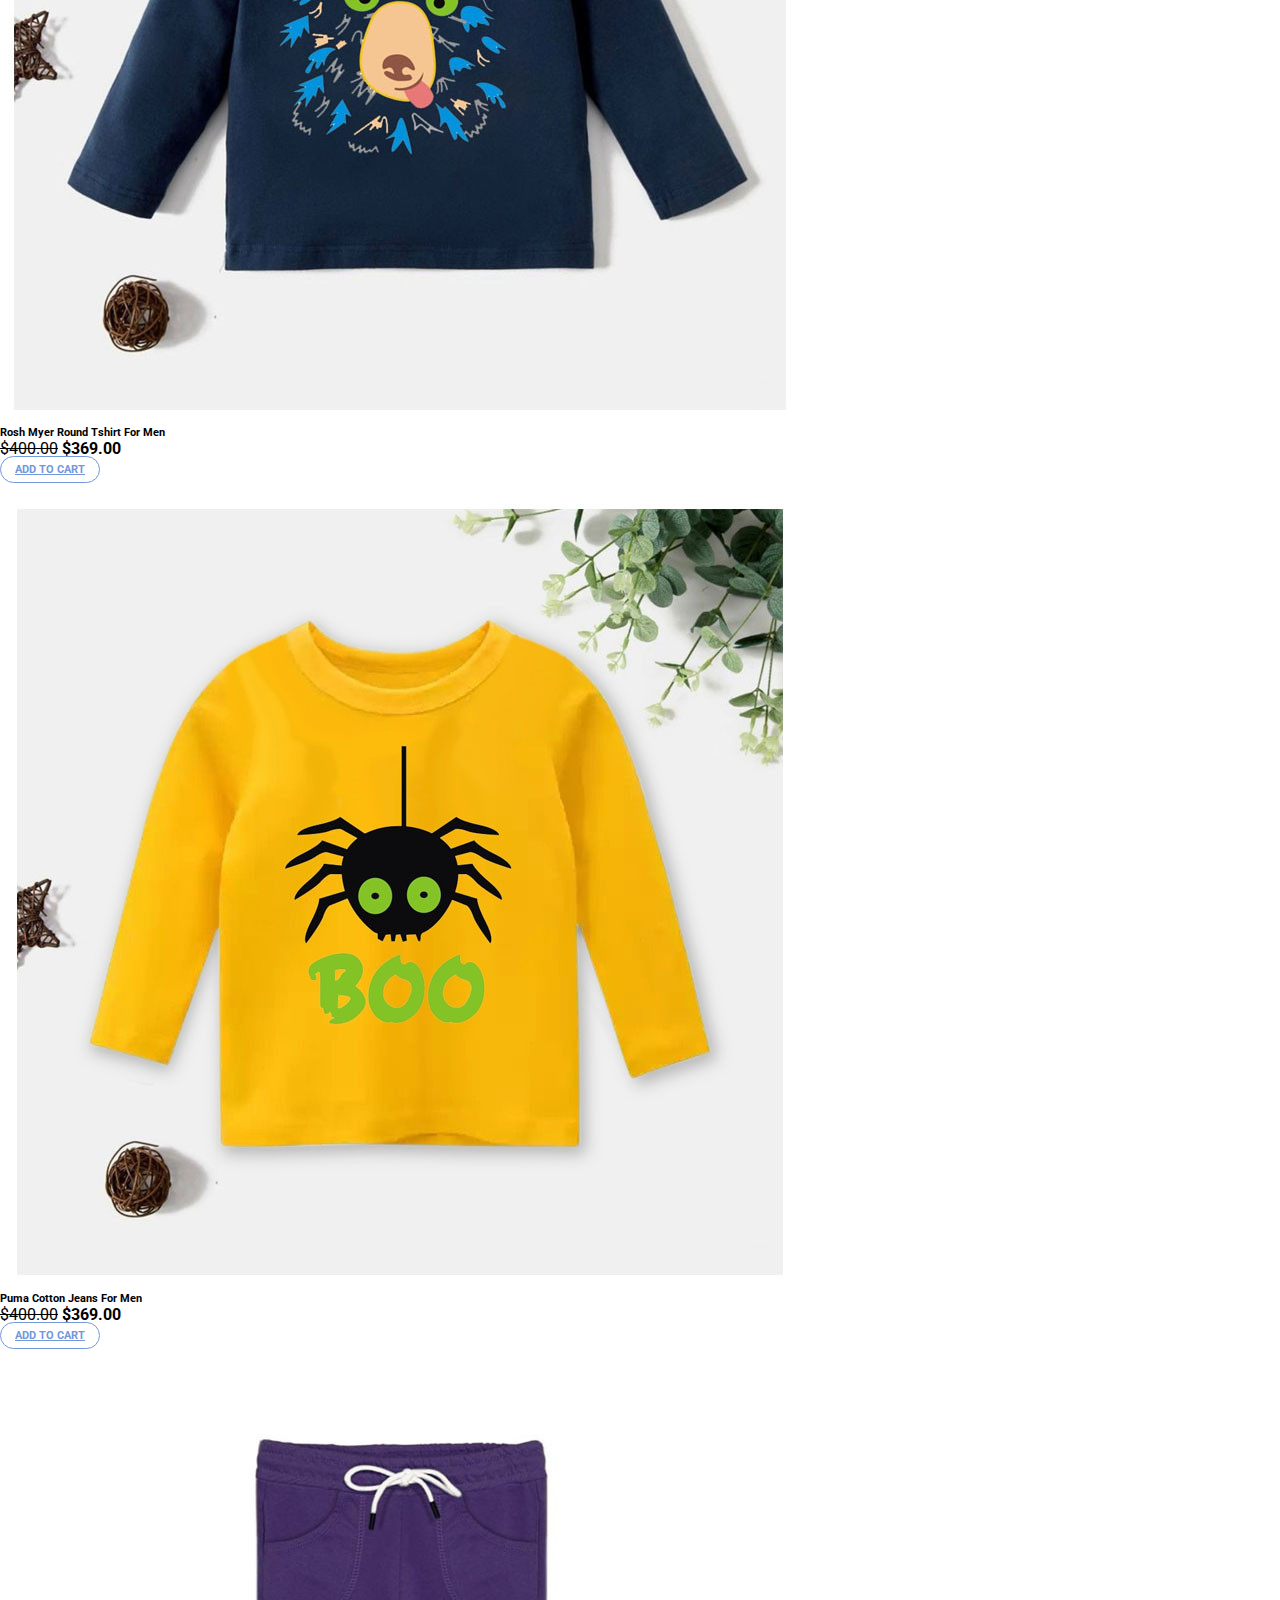
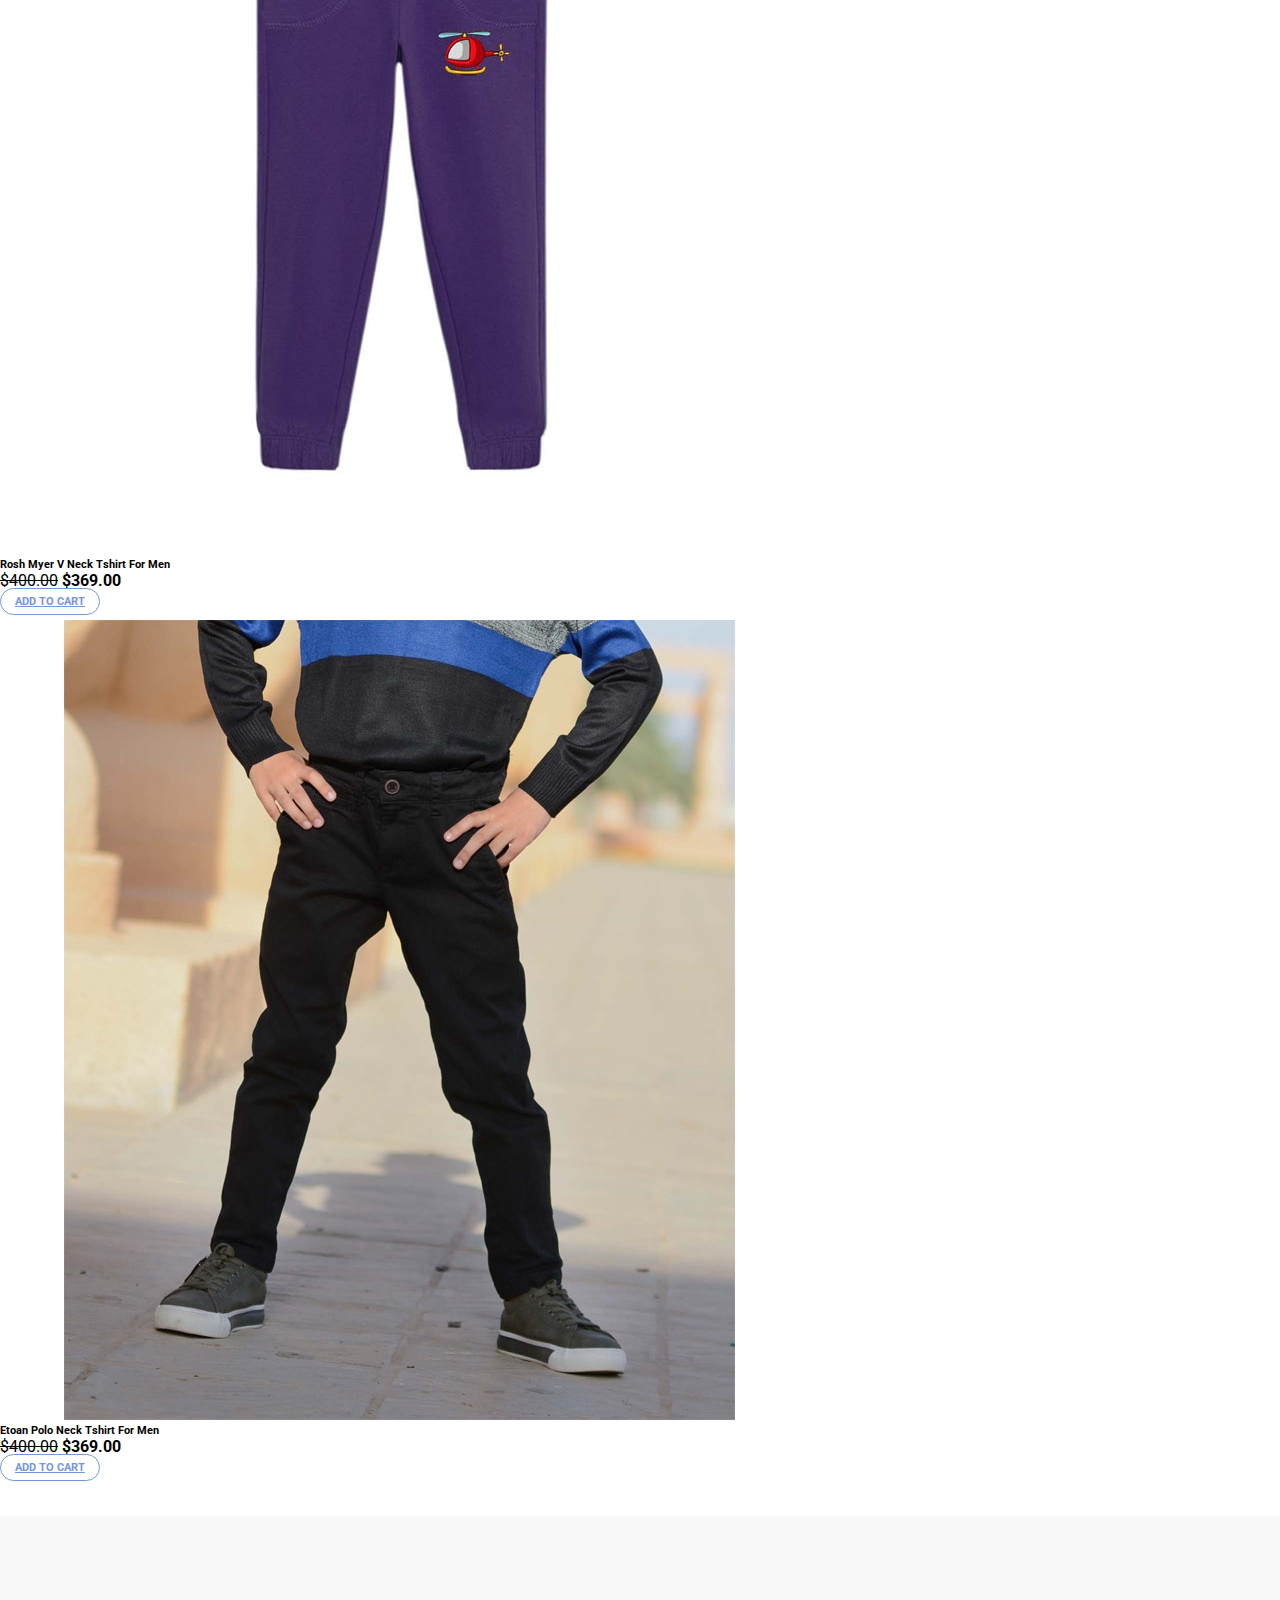
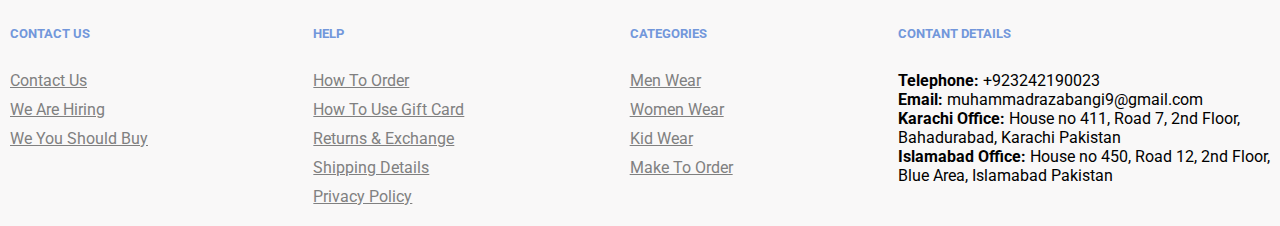
<file: kid.html>
<!DOCTYPE html>
<html lang="en">
<head>
    <meta charset="UTF-8">
    <meta http-equiv="X-UA-Compatible" content="IE=edge">
    <meta name="viewport" content="width=device-width, initial-scale=1.0">
    <link rel="stylesheet" href="https://cdn.jsdelivr.net/npm/bootstrap@4.6.1/dist/css/bootstrap.min.css" integrity="sha384-zCbKRCUGaJDkqS1kPbPd7TveP5iyJE0EjAuZQTgFLD2ylzuqKfdKlfG/eSrtxUkn" crossorigin="anonymous">
    <link rel="stylesheet" href="https://pro.fontawesome.com/releases/v5.10.0/css/all.css" integrity="sha384-AYmEC3Yw5cVb3ZcuHtOA93w35dYTsvhLPVnYs9eStHfGJvOvKxVfELGroGkvsg+p" crossorigin="anonymous"/>
    <link rel="stylesheet" href="./assets/css/style.css">
    <title>The Bangi | Home</title>
</head>
<body>
    <div class="container">
        <div class="mobile">
            <div class="search"><i class="fas fa-search"></i></div>
            <div class="cart"><i class="fas fa-shopping-bag"></i></div>
            <div class="track"><i class="fas fa-shopping-basket"></i></div>
        </div>
        <header>
            <div class="top-nav">
                <div class="info">
                    <ul>
                        <li><i class="far fa-envelope"></i> muhammadrazabangi9@gmail.com</li>
                        <li><i class="fas fa-phone-alt"></i> 03242190023</li>
                    </ul>
                </div>
                <div class="pages">
                    <ul>
                        <li><a href="./contactus.html"><i class="fas fa-id-card"></i> Contact us</a></li>
                        <li><a href="#"><i class="fas fa-shopping-basket"></i> Track order</a></li>
                    </ul>
                </div>
            </div>
            <nav class="navbar navbar-expand-lg navbar-light bg-light">
                <!-- <a class="navbar-brand" href="./index.html">The<span>Bangi</span></a> -->
                <a href="./index.html"><img 
                    src="assets/images/logo/Mountain Trails Logo Horizontal - RGB.png" 
                    alt="Logo"
                    width="150"
                    height="auto"
                ></a>
                <button class="navbar-toggler" type="button" data-toggle="collapse" data-target="#navbarSupportedContent" aria-controls="navbarSupportedContent" aria-expanded="false" aria-label="Toggle navigation">
                  <span class="navbar-toggler-icon"></span>
                </button>
              
                <div class="collapse navbar-collapse" id="navbarSupportedContent">
                  <ul class="navbar-nav mr-auto">
                    <li class="nav-item active">
                      <a class="nav-link" href="index.html">Home <span class="sr-only">(current)</span></a>
                    </li>
                    <li class="nav-item">
                      <a class="nav-link" href="./shop.html">Shop</a>
                    </li>
                    <li class="nav-item">
                        <a class="nav-link" href="./ladies.html">Ladies</a>
                    </li>
                    <li class="nav-item">
                        <a class="nav-link" href="men.html">Men</a>
                    </li>
                    <li class="nav-item">
                        <a class="nav-link" href="kid.html">Kids</a>
                    </li>
                    <li class="nav-item">
                        <a class="nav-link" href="babies.html">Babies</a>
                    </li>
                    <li class="nav-item">
                        <a class="nav-link" href="#">Accessories</a>
                    </li>
                    <li class="nav-item">
                        <a class="nav-link flash-deal" href="flash.html"><span>Flash Sale <span>✰</span></span></a>
                    </li>
                  </ul>
                  <form class="form-inline my-2 my-lg-0">
                    <i class="fas fa-shopping-bag"></i>
                    <i class="fas fa-search"></i>
                  </form>
                </div>
              </nav>
        </header>
    </div>

    <div class="container">
        <section class="shop">
            <div class="shop-content">
                <h2><span>Shop</span> Your Favourite Products</h2>
                <p>Fine the perfect clothing from our variety of style with hazzle free returns & exchange</p>
            </div>
            <div class="poster">
                <div>
                    <h1>Kid Shop</h1>
                    <p>Hand Knitted for the best Quality</p>
                </div>
            </div>
            <div class="filter-section">
                <div class="filters">
                    <div class="left">
                        <span>Filter</span>
                        <div class="select">
                        <select name="size" class="dropdown" id="">
                            <option value="">Size</option>
                            <option value="">XL</option>
                            <option value="">L</option>
                            <option value="">X</option>
                            <option value="">S</option>
                        </select>
                        </div>
                        <div class="select">
                        <select name="style" class="dropdown" id="">
                            <option value="">Style</option>
                            <option value="">Sleeve</option>
                            <option value="">Sleeveless</option>
                            <option value="">V-Neck</option>
                            <option value="">Round Neck</option>
                        </select>
                        </div>
                        <div class="select">
                        <select name="color" class="dropdown" id="">
                            <option value="">Color</option>
                            <option value="">Blue</option>
                            <option value="">Red</option>
                            <option value="">Black</option>
                            <option value="">Orange</option>
                        </select>
                        </div>
                    </div>
                    <div class="right">
                        <span><b>Sort By</b></span>
                        <div class="select">
                        <select name="filter" class="dropdown" id="">
                            <option value="">Newest First</option>
                            <option value="">Older First</option>
                        </select>
                        </div>
                    </div>
                </div>
            </div>
            <section class="custom-cards">
                <div class="row">
                    <div class="col-md-3 col-sm-6 col-6">
                        <div class="card" style="width: auto;">
                            <img class="card-img-top" src="assets/images/kid/lg_GwN5FEJO16luU3FsjK2rpRj39rmjTEawMzLFvnY8.jpg" alt="Card image cap">
                            <div class="card-body">
                              <h6 class="card-title font-weight-bold">Rosh Myer Round Tshirt For Men</h6>
                              <p class="card-text"><strike>$400.00</strike> <b>$369.00</b></p>
                              <a href="#" class="custom-btn">Add to Cart</a>
                            </div>
                          </div>
                    </div>
                    <div class="col-md-3 col-sm-6 col-6">
                        <div class="card" style="width: auto;">
                            <img class="card-img-top" src="assets/images/kid/lg_hTnCYbQ5z9JDp03j8HhYEEdDUjTI3RgxnGkLhYoX.jpg" alt="Card image cap">
                            <div class="card-body">
                              <h6 class="card-title font-weight-bold">Puma Cotton Jeans For Men</h6>
                              <p class="card-text"><strike>$400.00</strike> <b>$369.00</b></p>
                              <a href="#" class="custom-btn">Add to Cart</a>
                            </div>
                          </div>
                    </div>
                    <div class="col-md-3 col-sm-6 col-6">
                        <div class="card" style="width: auto;">
                            <img class="card-img-top" src="assets/images/kid/lg_QoJW7Vwcfj8kUFheXPTSyzHPtugBIRcRsuX4KR3M.jpg" alt="Card image cap">
                            <div class="card-body">
                              <h6 class="card-title font-weight-bold">Rosh Myer V Neck Tshirt For Men</h6>
                              <p class="card-text"><strike>$400.00</strike> <b>$369.00</b></p>
                              <a href="#" class="custom-btn">Add to Cart</a>
                            </div>
                          </div>
                    </div>
                    <div class="col-md-3 col-sm-6 col-6">
                        <div class="card" style="width: auto;">
                            <img class="card-img-top" src="assets/images/kid/lg_sBNo8ON9vc9u0v4VF9oiSYIPDajrbYChYANRf102.jpg" alt="Card image cap">
                            <div class="card-body">
                              <h6 class="card-title font-weight-bold">Etoan Polo Neck Tshirt For Men</h6>
                              <p class="card-text"><strike>$400.00</strike> <b>$369.00</b></p>
                              <a href="#" class="custom-btn">Add to Cart</a>
                            </div>
                          </div>
                    </div>
                    <!--  -->
                    <div class="col-md-3 col-sm-6 col-6">
                        <div class="card" style="width: auto;">
                            <img class="card-img-top" src="assets/images/kid/lg_tqS18Qd9omykl2DACSqvpsfutknQ3iioYYAOPGhg.jpg" alt="Card image cap">
                            <div class="card-body">
                              <h6 class="card-title font-weight-bold">Rosh Myer Round Tshirt For Men</h6>
                              <p class="card-text"><strike>$400.00</strike> <b>$369.00</b></p>
                              <a href="#" class="custom-btn">Add to Cart</a>
                            </div>
                          </div>
                    </div>
                    <div class="col-md-3 col-sm-6 col-6">
                        <div class="card" style="width: auto;">
                            <img class="card-img-top" src="assets/images/kid/lg_TyysYbgKIjSn4OIwWQtgJUZhkxGWwokxKryuy7nF.jpg" alt="Card image cap">
                            <div class="card-body">
                              <h6 class="card-title font-weight-bold">Puma Cotton Jeans For Men</h6>
                              <p class="card-text"><strike>$400.00</strike> <b>$369.00</b></p>
                              <a href="#" class="custom-btn">Add to Cart</a>
                            </div>
                          </div>
                    </div>
                    <div class="col-md-3 col-sm-6 col-6">
                        <div class="card" style="width: auto;">
                            <img class="card-img-top" src="assets/images/kid/lg_GwN5FEJO16luU3FsjK2rpRj39rmjTEawMzLFvnY8.jpg" alt="Card image cap">
                            <div class="card-body">
                              <h6 class="card-title font-weight-bold">Rosh Myer V Neck Tshirt For Men</h6>
                              <p class="card-text"><strike>$400.00</strike> <b>$369.00</b></p>
                              <a href="#" class="custom-btn">Add to Cart</a>
                            </div>
                          </div>
                    </div>
                    <div class="col-md-3 col-sm-6 col-6">
                        <div class="card" style="width: auto;">
                            <img class="card-img-top" src="assets/images/kid/lg_hTnCYbQ5z9JDp03j8HhYEEdDUjTI3RgxnGkLhYoX.jpg" alt="Card image cap">
                            <div class="card-body">
                              <h6 class="card-title font-weight-bold">Etoan Polo Neck Tshirt For Men</h6>
                              <p class="card-text"><strike>$400.00</strike> <b>$369.00</b></p>
                              <a href="#" class="custom-btn">Add to Cart</a>
                            </div>
                          </div>
                    </div>
                    <!--  -->
                    <div class="col-md-3 col-sm-6 col-6">
                        <div class="card" style="width: auto;">
                            <img class="card-img-top" src="assets/images/kid/lg_QoJW7Vwcfj8kUFheXPTSyzHPtugBIRcRsuX4KR3M.jpg" alt="Card image cap">
                            <div class="card-body">
                              <h6 class="card-title font-weight-bold">Rosh Myer Round Tshirt For Men</h6>
                              <p class="card-text"><strike>$400.00</strike> <b>$369.00</b></p>
                              <a href="#" class="custom-btn">Add to Cart</a>
                            </div>
                          </div>
                    </div>
                    <div class="col-md-3 col-sm-6 col-6">
                        <div class="card" style="width: auto;">
                            <img class="card-img-top" src="assets/images/kid/lg_sBNo8ON9vc9u0v4VF9oiSYIPDajrbYChYANRf102.jpg" alt="Card image cap">
                            <div class="card-body">
                              <h6 class="card-title font-weight-bold">Puma Cotton Jeans For Men</h6>
                              <p class="card-text"><strike>$400.00</strike> <b>$369.00</b></p>
                              <a href="#" class="custom-btn">Add to Cart</a>
                            </div>
                          </div>
                    </div>
                    <div class="col-md-3 col-sm-6 col-6">
                        <div class="card" style="width: auto;">
                            <img class="card-img-top" src="assets/images/kid/lg_tqS18Qd9omykl2DACSqvpsfutknQ3iioYYAOPGhg.jpg" alt="Card image cap">
                            <div class="card-body">
                              <h6 class="card-title font-weight-bold">Rosh Myer V Neck Tshirt For Men</h6>
                              <p class="card-text"><strike>$400.00</strike> <b>$369.00</b></p>
                              <a href="#" class="custom-btn">Add to Cart</a>
                            </div>
                          </div>
                    </div>
                    <div class="col-md-3 col-sm-6 col-6">
                        <div class="card" style="width: auto;">
                            <img class="card-img-top" src="assets/images/kid/lg_TyysYbgKIjSn4OIwWQtgJUZhkxGWwokxKryuy7nF.jpg" alt="Card image cap">
                            <div class="card-body">
                              <h6 class="card-title font-weight-bold">Etoan Polo Neck Tshirt For Men</h6>
                              <p class="card-text"><strike>$400.00</strike> <b>$369.00</b></p>
                              <a href="#" class="custom-btn">Add to Cart</a>
                            </div>
                          </div>
                    </div>
                </div>
            </section>
        </section>
    </div>

    <div class="container-fluid footer-bg">
        <div class="container">
            <footer>
                <div class="contact">
                    <ul>
                        <h5>Contact us</h5>
                        <li><a href="#">Contact Us</a></li>
                        <li><a href="">We Are Hiring</a></li>
                        <li><a href="">We you should Buy</a></li>
                    </ul>
                </div>
                <div class="help">
                    <ul>
                        <h5>Help</h5>
                        <li><a href="#">how to order</a></li>
                        <li><a href="">how to use gift card</a></li>
                        <li><a href="">returns & exchange</a></li>
                        <li><a href="">shipping details</a></li>
                        <li><a href="">privacy policy</a></li>
                    </ul>
                </div>
                <div class="menu-cat">
                    <ul>
                        <h5>Categories</h5>
                        <li><a href="#">Men wear</a></li>
                        <li><a href="">women wear</a></li>
                        <li><a href="">kid wear</a></li>
                        <li><a href="">make to order</a></li>
                    </ul>
                </div>
                <div class="menu-contact-details">
                    <h5>Contant Details</h5>                    
                    <p><span>Telephone: </span>+923242190023</p>
                    <p><span>Email: </span>muhammadrazabangi9@gmail.com</p>
                    <p><span>Karachi Office:</span> House no 411, Road 7, 2nd Floor, <br>Bahadurabad, Karachi Pakistan</p>
                    <p><span>Islamabad Office:</span> House no 450, Road 12, 2nd Floor, <br>Blue Area, Islamabad Pakistan</p>
                </div>
            </footer>
        </div>
    </div>
</body>
    <script src="https://cdn.jsdelivr.net/npm/jquery@3.5.1/dist/jquery.slim.min.js" integrity="sha384-DfXdz2htPH0lsSSs5nCTpuj/zy4C+OGpamoFVy38MVBnE+IbbVYUew+OrCXaRkfj" crossorigin="anonymous"></script>
    <script src="https://cdn.jsdelivr.net/npm/popper.js@1.16.1/dist/umd/popper.min.js" integrity="sha384-9/reFTGAW83EW2RDu2S0VKaIzap3H66lZH81PoYlFhbGU+6BZp6G7niu735Sk7lN" crossorigin="anonymous"></script>
    <script src="https://cdn.jsdelivr.net/npm/bootstrap@4.6.1/dist/js/bootstrap.min.js" integrity="sha384-VHvPCCyXqtD5DqJeNxl2dtTyhF78xXNXdkwX1CZeRusQfRKp+tA7hAShOK/B/fQ2" crossorigin="anonymous"></script>
    <script src="./assets/js/./app.js"></script>
</html>
</file>
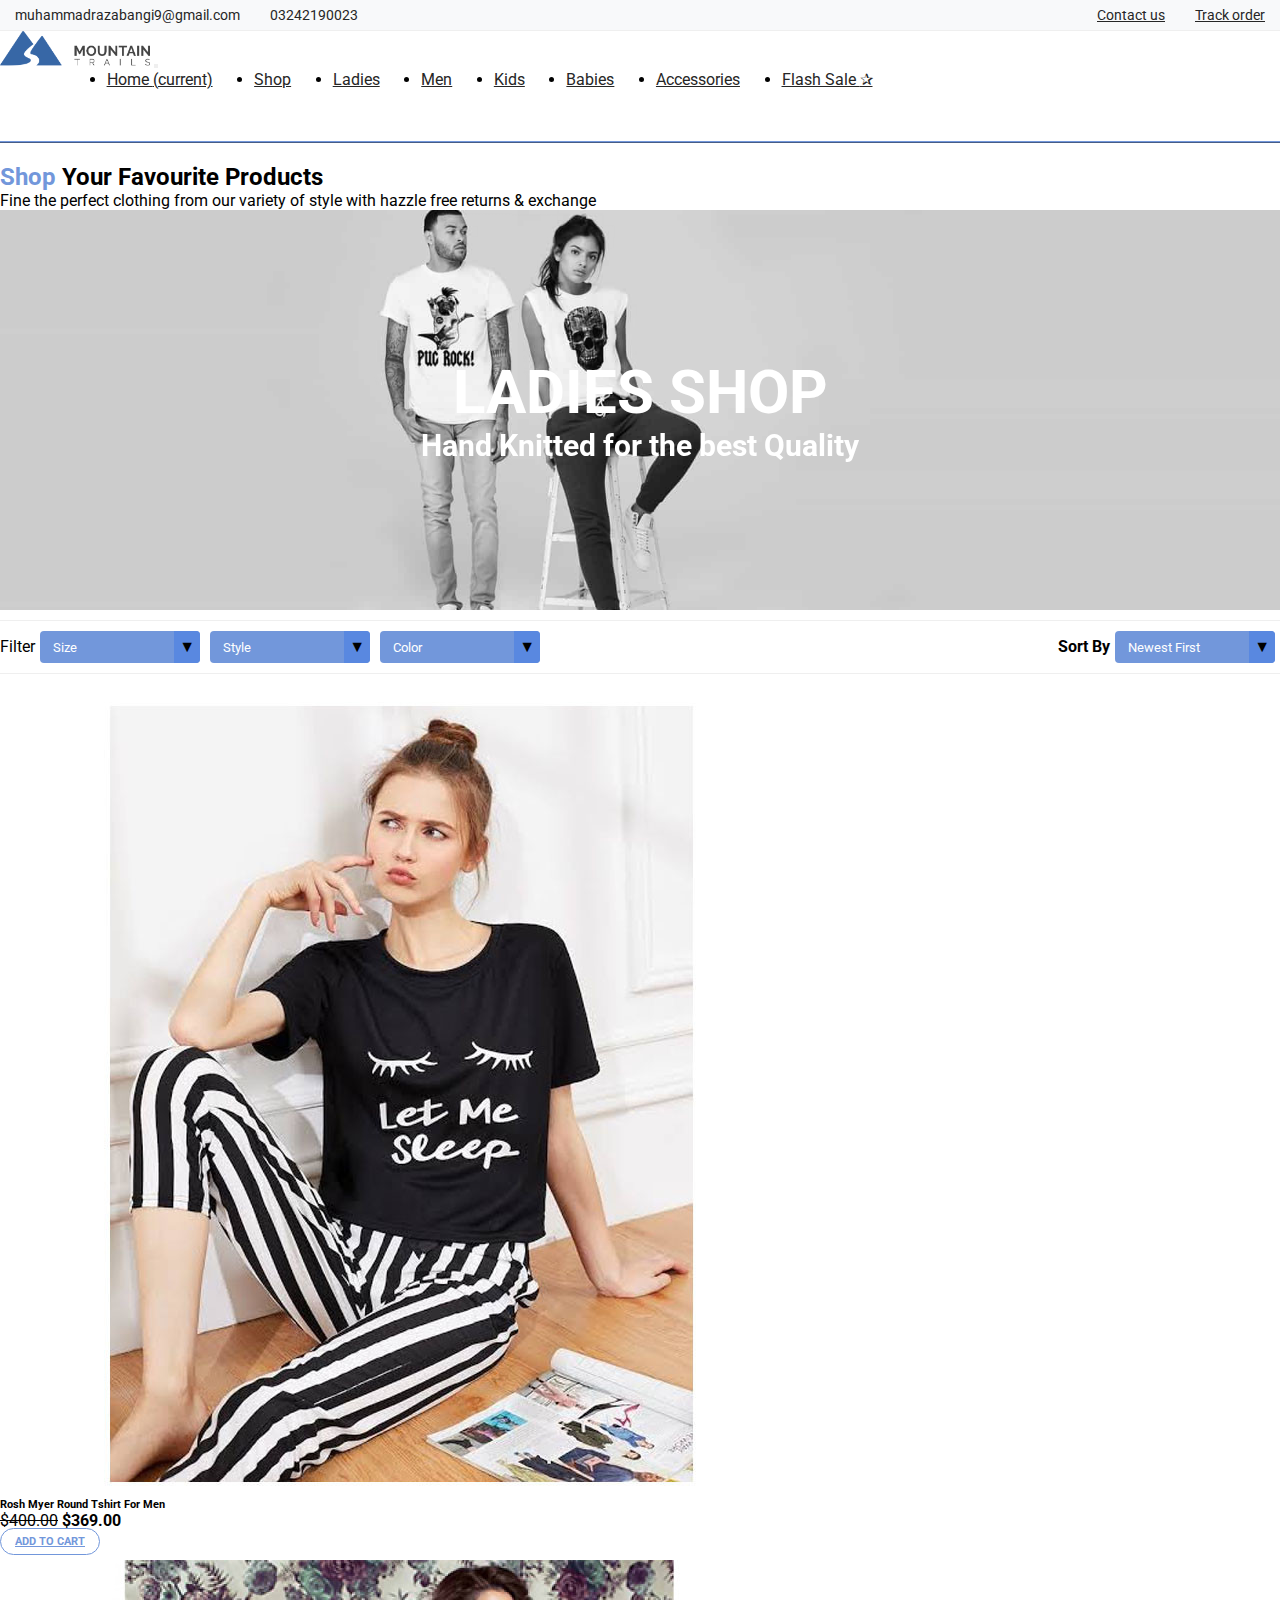
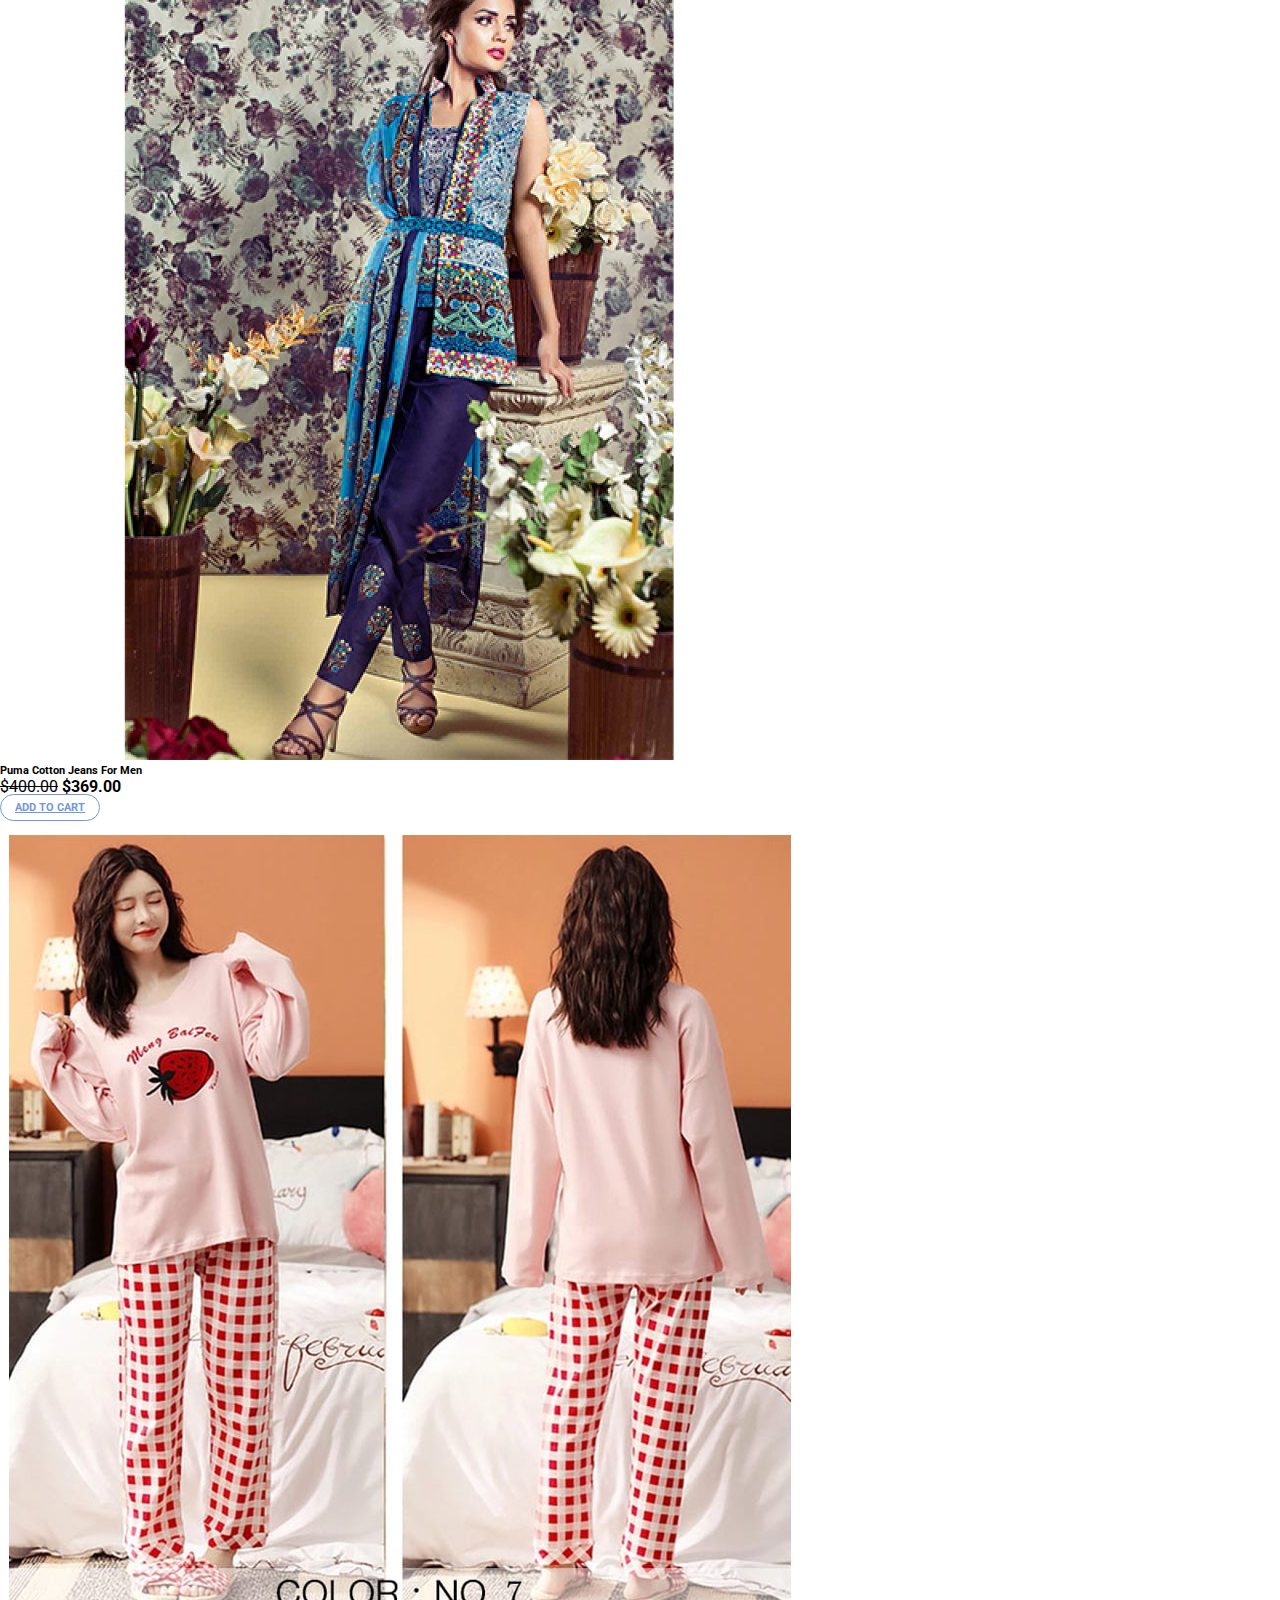
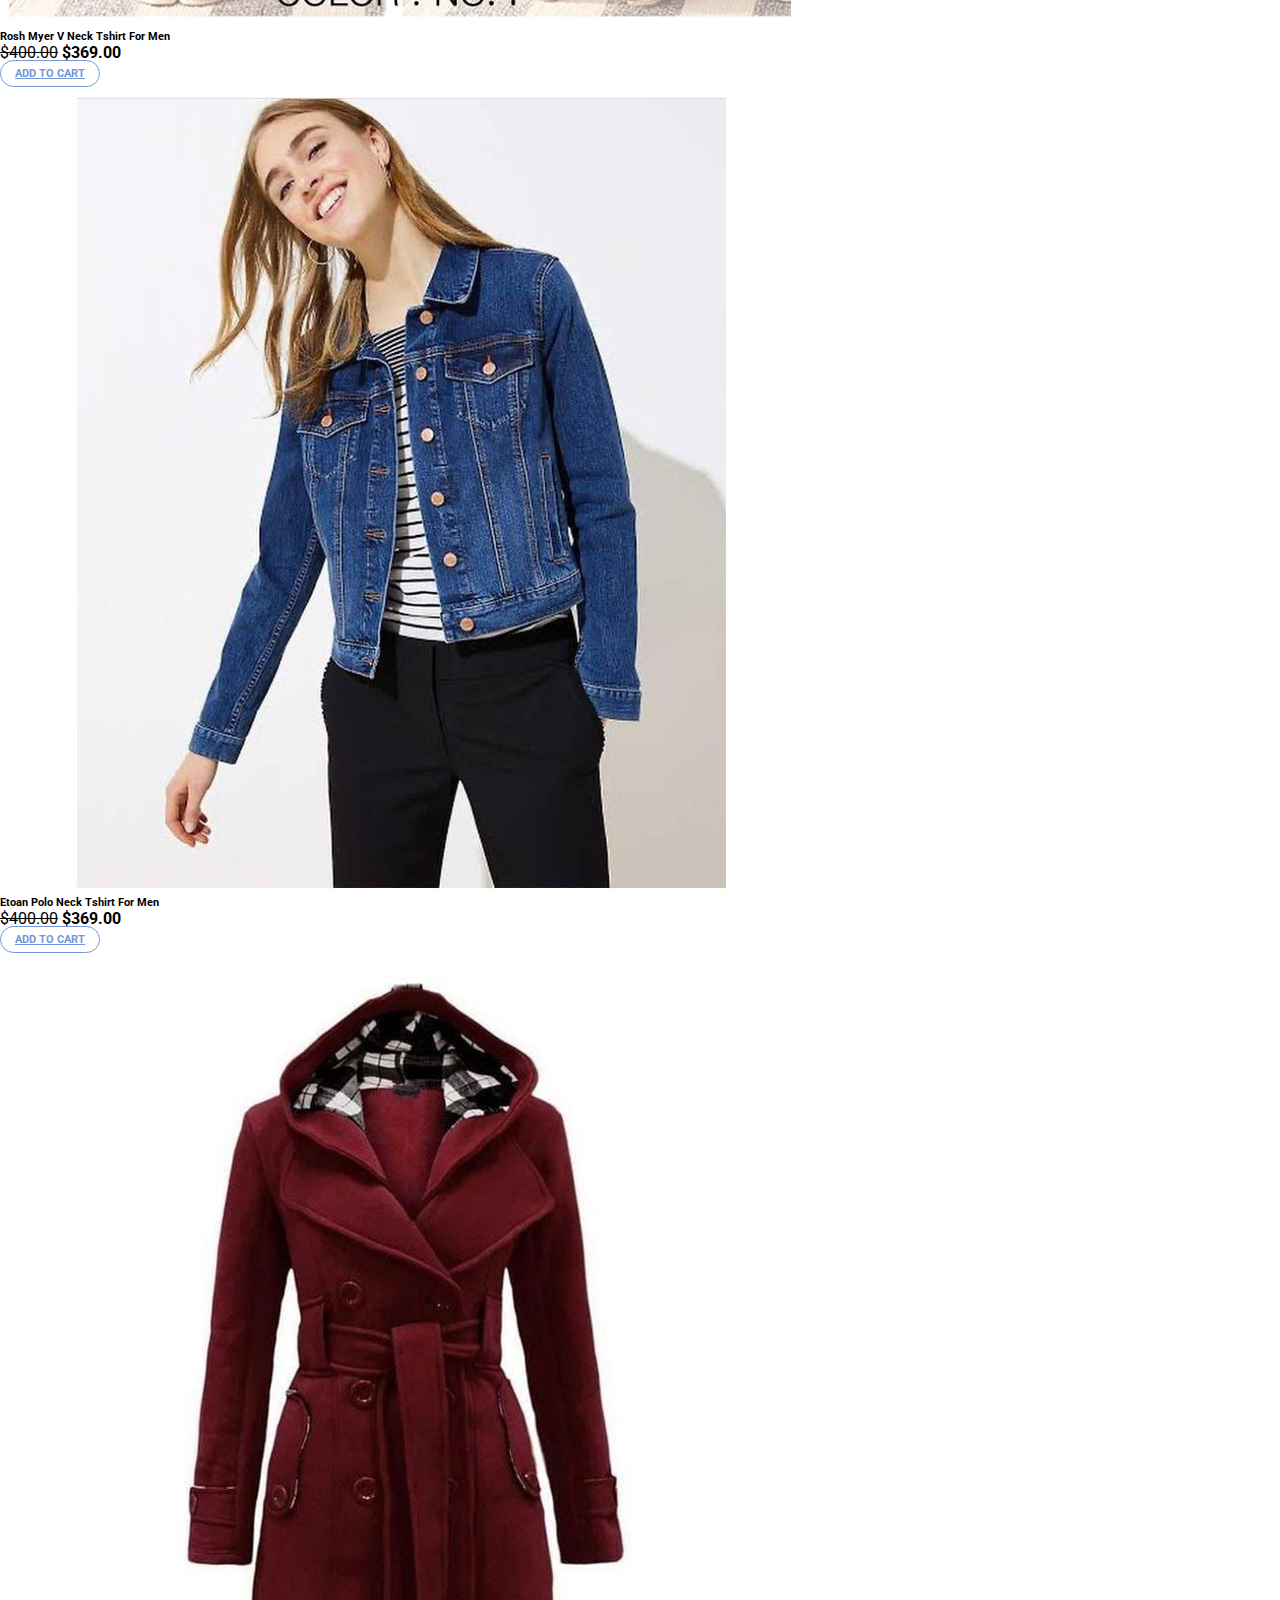
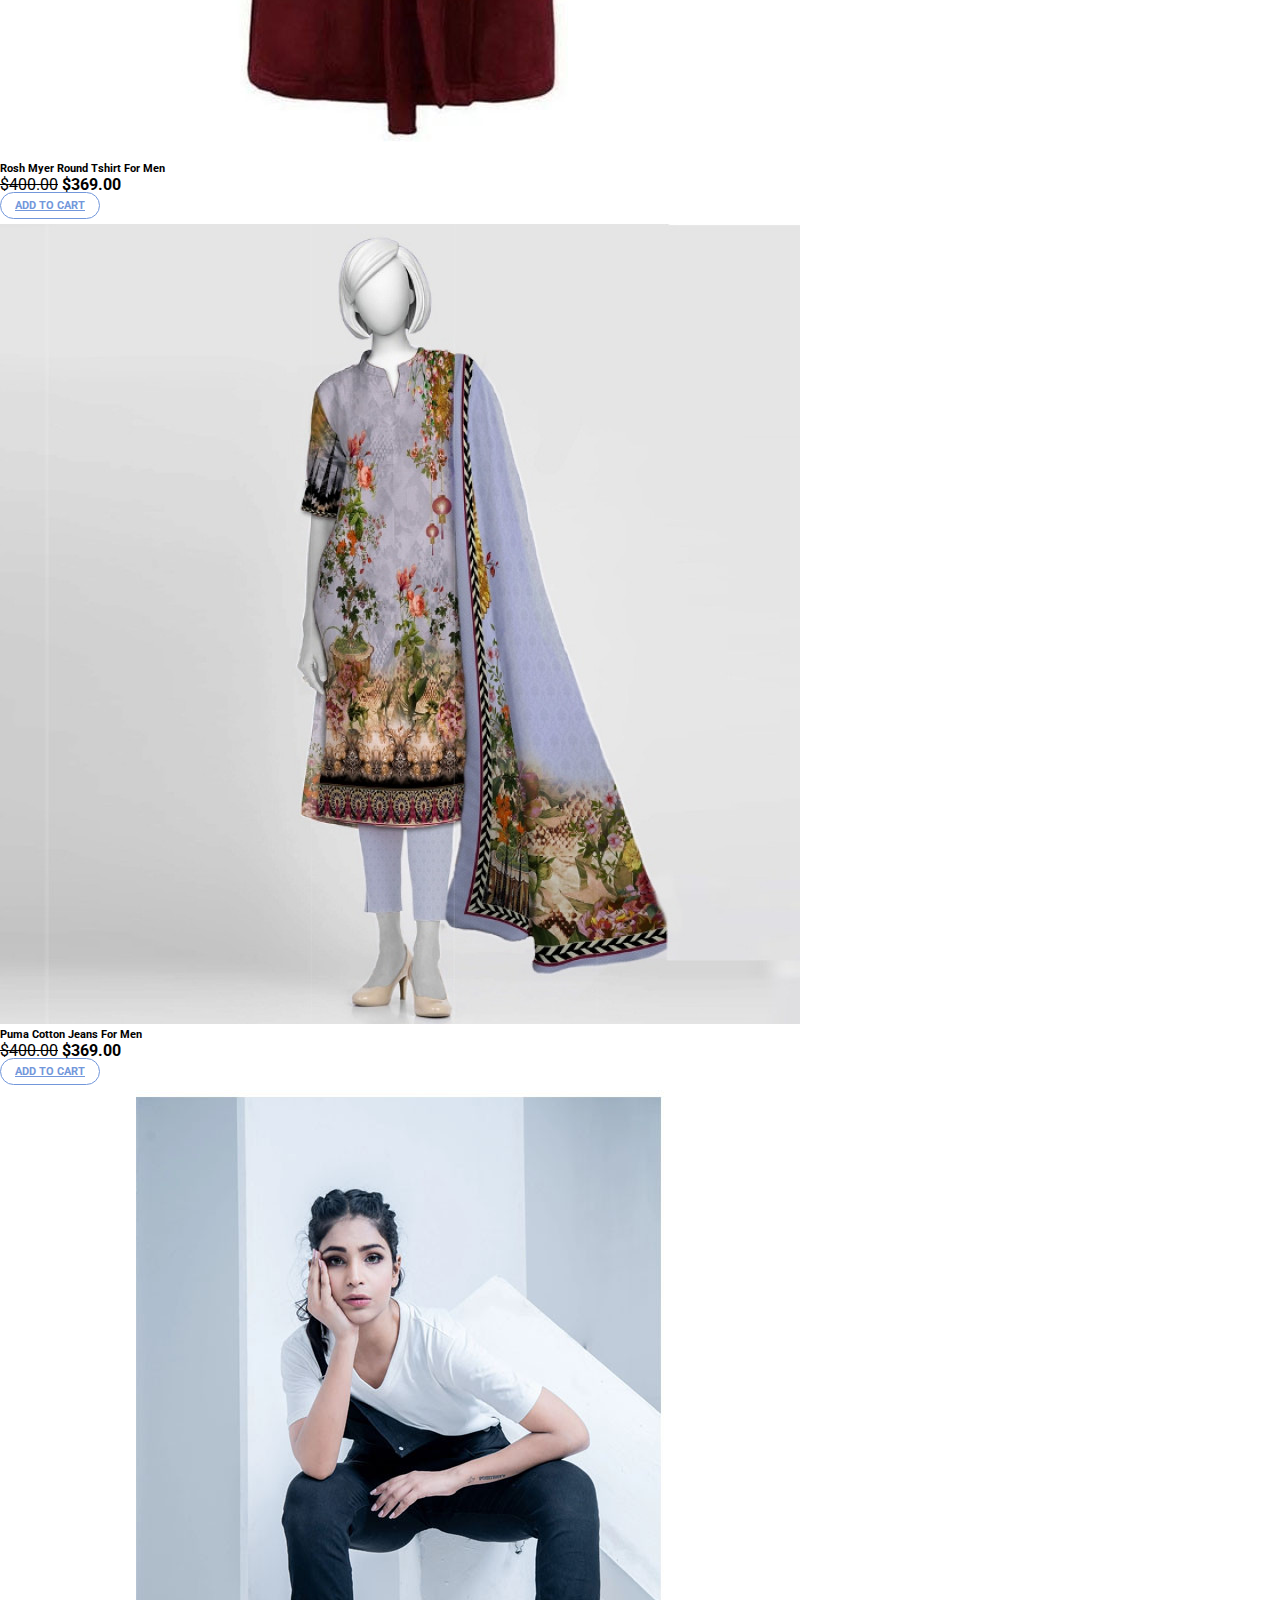
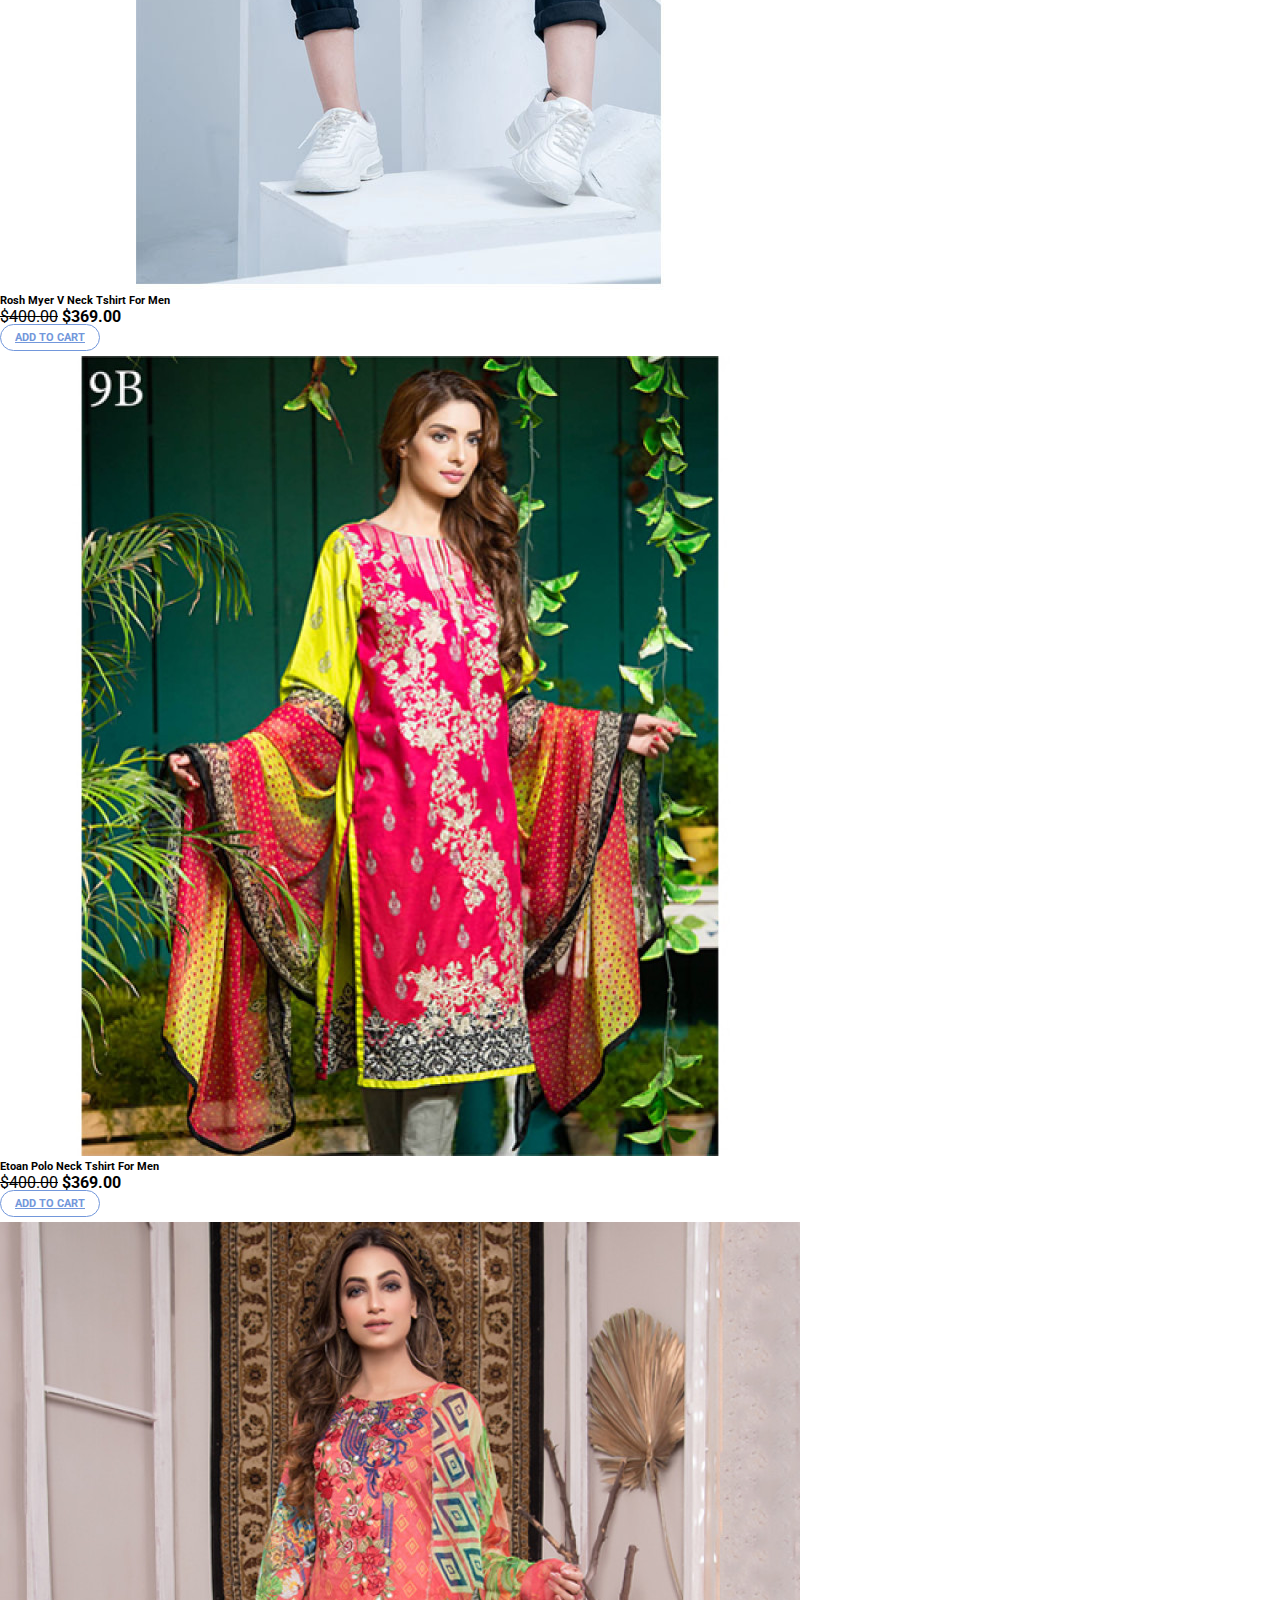
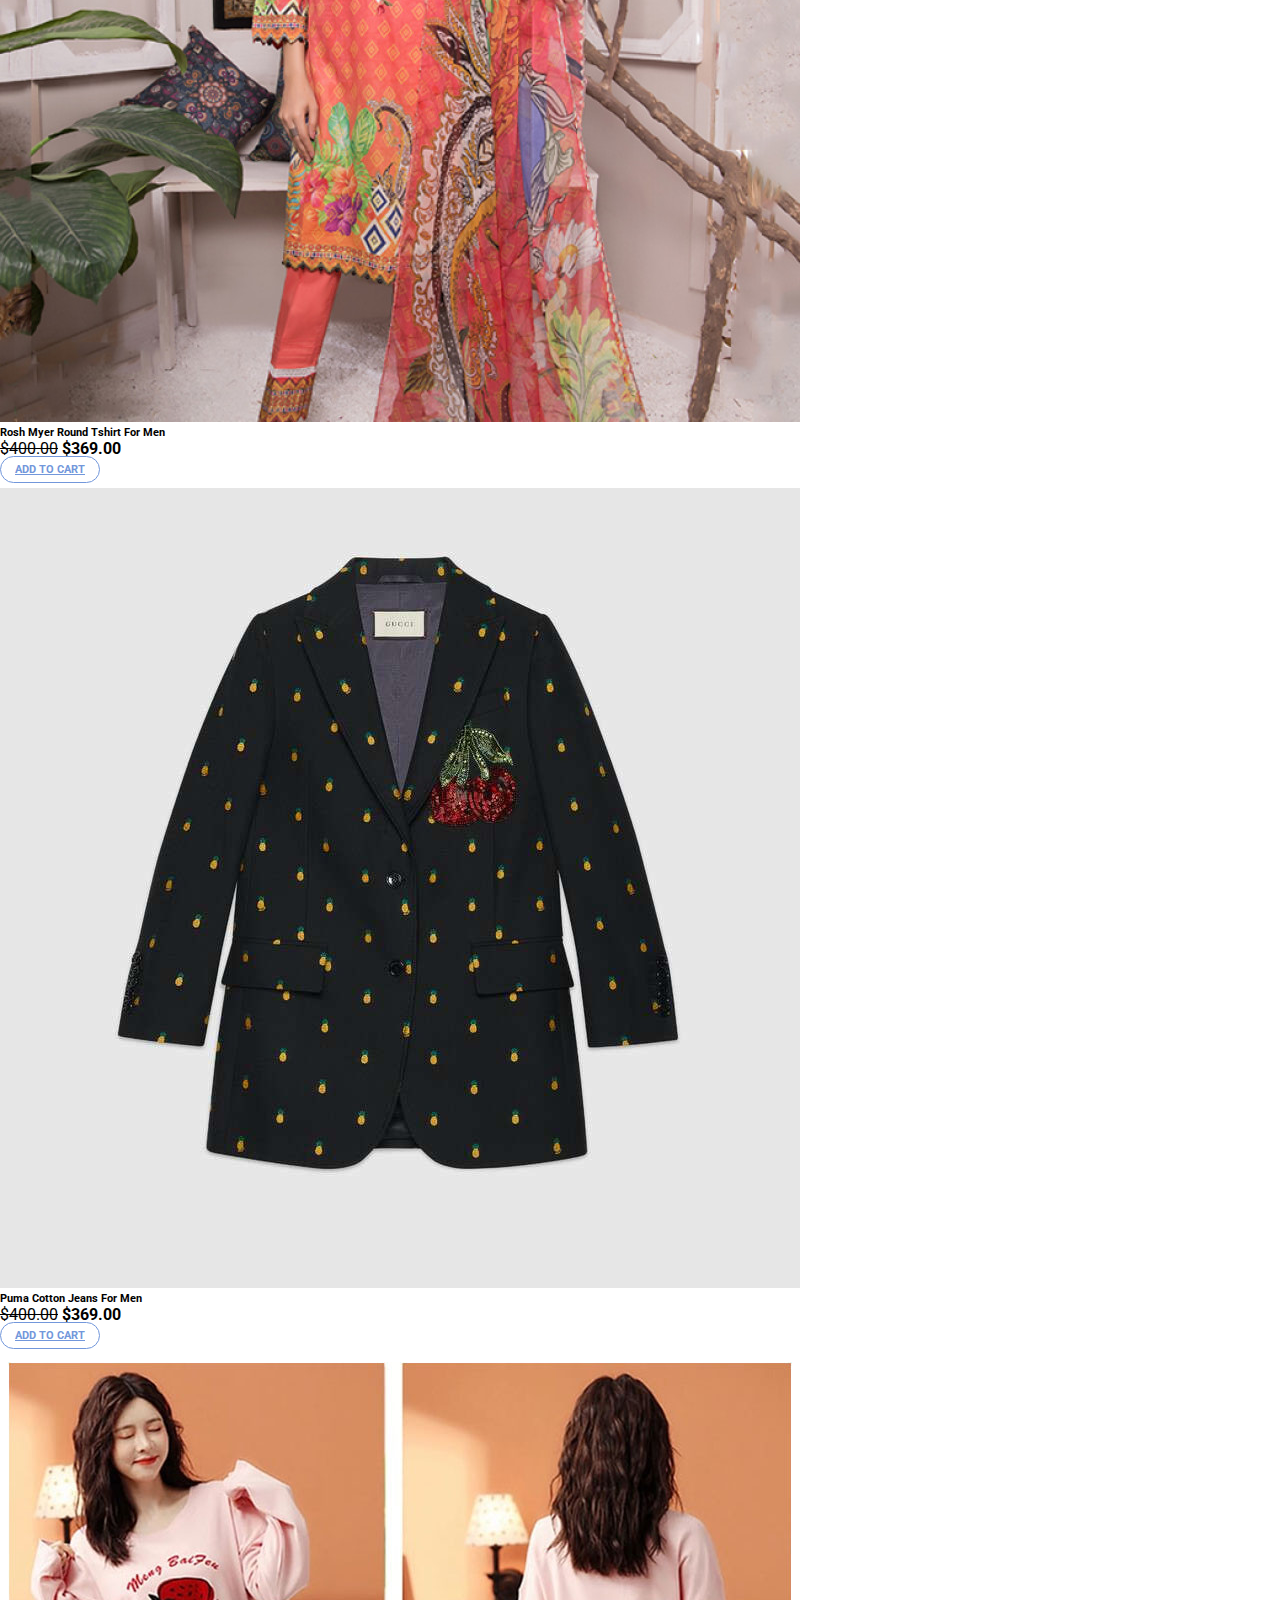
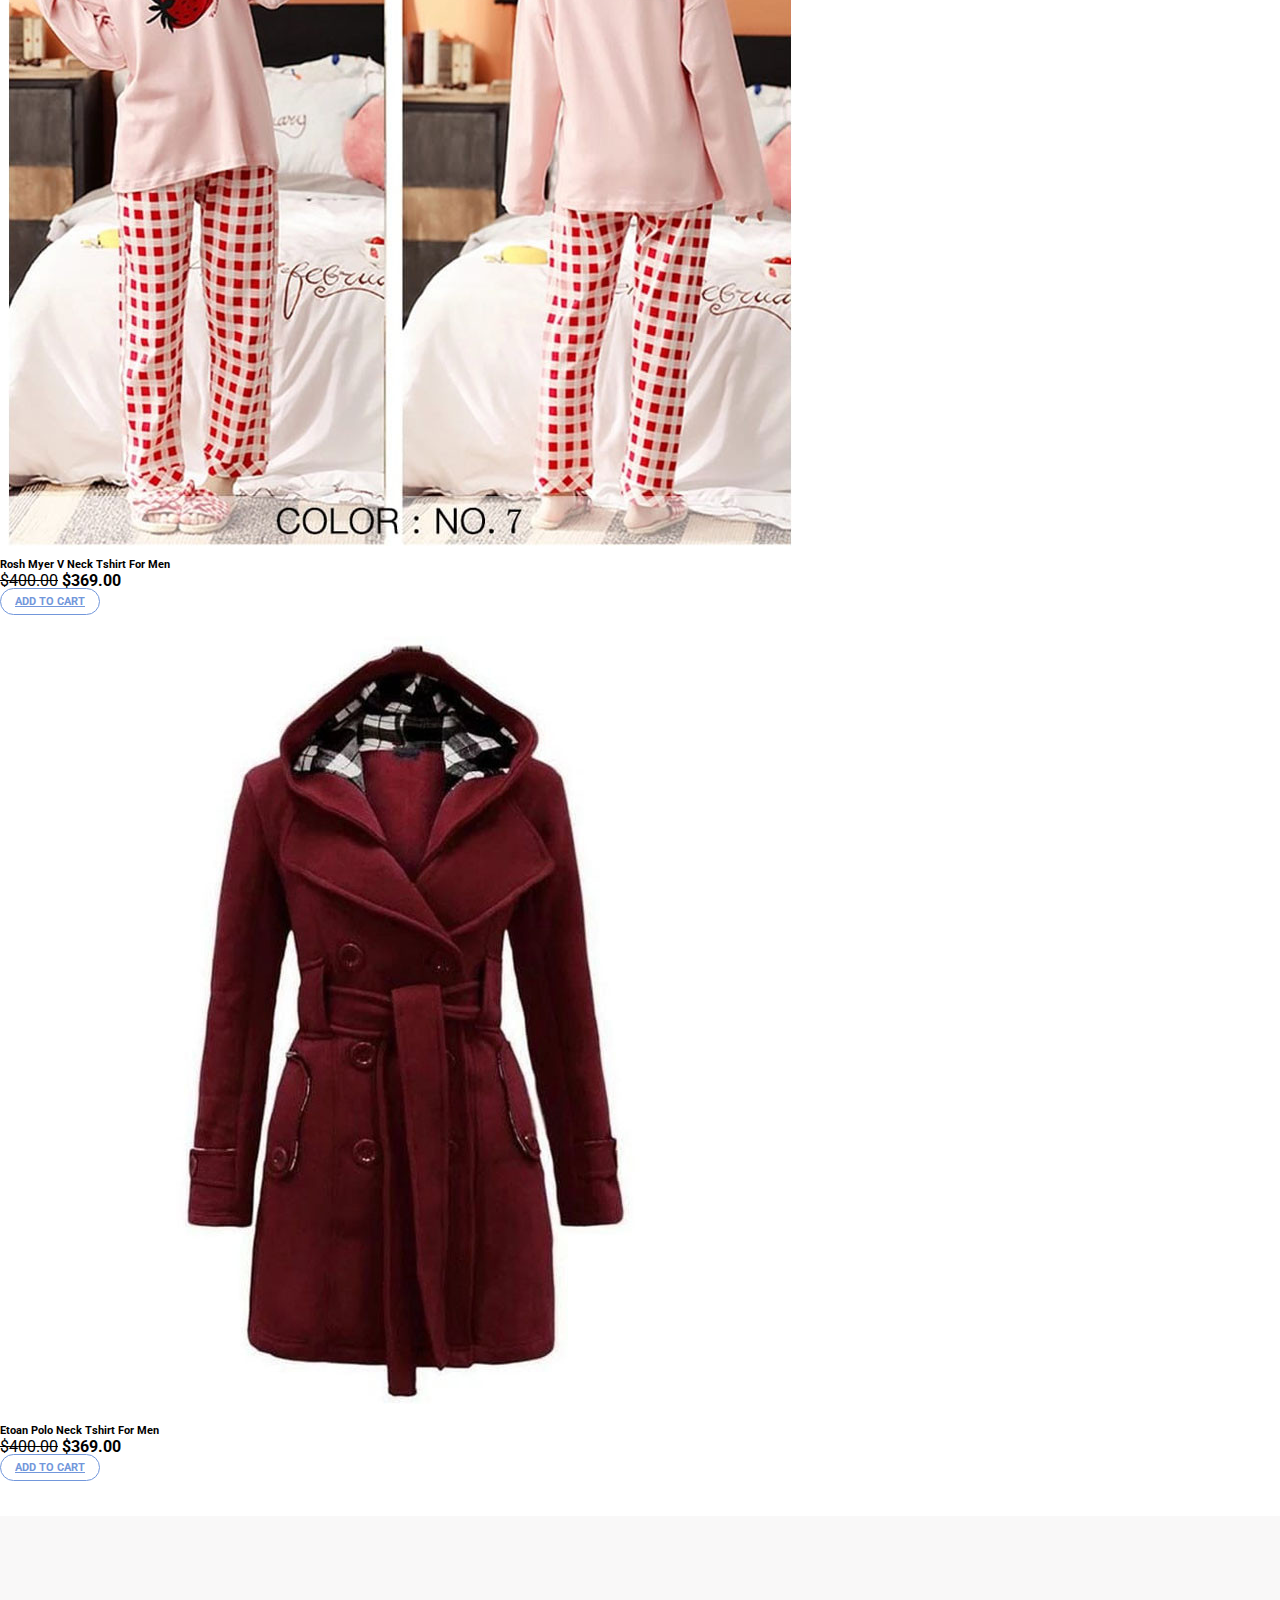
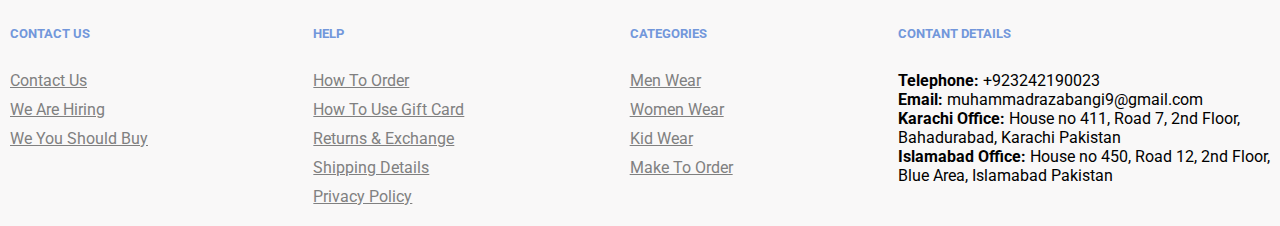
<file: ladies.html>
<!DOCTYPE html>
<html lang="en">
<head>
    <meta charset="UTF-8">
    <meta http-equiv="X-UA-Compatible" content="IE=edge">
    <meta name="viewport" content="width=device-width, initial-scale=1.0">
    <link rel="stylesheet" href="https://cdn.jsdelivr.net/npm/bootstrap@4.6.1/dist/css/bootstrap.min.css" integrity="sha384-zCbKRCUGaJDkqS1kPbPd7TveP5iyJE0EjAuZQTgFLD2ylzuqKfdKlfG/eSrtxUkn" crossorigin="anonymous">
    <link rel="stylesheet" href="https://pro.fontawesome.com/releases/v5.10.0/css/all.css" integrity="sha384-AYmEC3Yw5cVb3ZcuHtOA93w35dYTsvhLPVnYs9eStHfGJvOvKxVfELGroGkvsg+p" crossorigin="anonymous"/>
    <link rel="stylesheet" href="./assets/css/style.css">
    <title>The Bangi | Home</title>
</head>
<body>
    <div class="container">
        <div class="mobile">
            <div class="search"><i class="fas fa-search"></i></div>
            <div class="cart"><i class="fas fa-shopping-bag"></i></div>
            <div class="track"><i class="fas fa-shopping-basket"></i></div>
        </div>
        <header>
            <div class="top-nav">
                <div class="info">
                    <ul>
                        <li><i class="far fa-envelope"></i> muhammadrazabangi9@gmail.com</li>
                        <li><i class="fas fa-phone-alt"></i> 03242190023</li>
                    </ul>
                </div>
                <div class="pages">
                    <ul>
                        <li><a href="./contactus.html"><i class="fas fa-id-card"></i> Contact us</a></li>
                        <li><a href="#"><i class="fas fa-shopping-basket"></i> Track order</a></li>
                    </ul>
                </div>
            </div>
            <nav class="navbar navbar-expand-lg navbar-light bg-light">
                <!-- <a class="navbar-brand" href="./index.html">The<span>Bangi</span></a> -->
                <a href="./index.html"><img 
                    src="assets/images/logo/Mountain Trails Logo Horizontal - RGB.png" 
                    alt="Logo"
                    width="150"
                    height="auto"
                ></a>
                <button class="navbar-toggler" type="button" data-toggle="collapse" data-target="#navbarSupportedContent" aria-controls="navbarSupportedContent" aria-expanded="false" aria-label="Toggle navigation">
                  <span class="navbar-toggler-icon"></span>
                </button>
              
                <div class="collapse navbar-collapse" id="navbarSupportedContent">
                  <ul class="navbar-nav mr-auto">
                    <li class="nav-item active">
                      <a class="nav-link" href="index.html">Home <span class="sr-only">(current)</span></a>
                    </li>
                    <li class="nav-item">
                      <a class="nav-link" href="./shop.html">Shop</a>
                    </li>
                    <li class="nav-item">
                        <a class="nav-link" href="./ladies.html">Ladies</a>
                    </li>
                    <li class="nav-item">
                        <a class="nav-link" href="./men.html">Men</a>
                    </li>
                    <li class="nav-item">
                        <a class="nav-link" href="kid.html">Kids</a>
                    </li>
                    <li class="nav-item">
                        <a class="nav-link" href="babies.html">Babies</a>
                    </li>
                    <li class="nav-item">
                        <a class="nav-link" href="#">Accessories</a>
                    </li>
                    <li class="nav-item">
                        <a class="nav-link flash-deal" href="flash.html"><span>Flash Sale <span>✰</span></span></a>
                    </li>
                  </ul>
                  <form class="form-inline my-2 my-lg-0">
                    <i class="fas fa-shopping-bag"></i>
                    <i class="fas fa-search"></i>
                  </form>
                </div>
              </nav>
        </header>
    </div>

    <div class="container">
        <section class="shop">
            <div class="shop-content">
                <h2><span>Shop</span> Your Favourite Products</h2>
                <p>Fine the perfect clothing from our variety of style with hazzle free returns & exchange</p>
            </div>
            <div class="poster">
                <div>
                    <h1>Ladies Shop</h1>
                    <p>Hand Knitted for the best Quality</p>
                </div>
            </div>
            <div class="filter-section">
                <div class="filters">
                    <div class="left">
                        <span>Filter</span>
                        <div class="select">
                        <select name="size" class="dropdown" id="">
                            <option value="">Size</option>
                            <option value="">XL</option>
                            <option value="">L</option>
                            <option value="">X</option>
                            <option value="">S</option>
                        </select>
                        </div>
                        <div class="select">
                        <select name="style" class="dropdown" id="">
                            <option value="">Style</option>
                            <option value="">Sleeve</option>
                            <option value="">Sleeveless</option>
                            <option value="">V-Neck</option>
                            <option value="">Round Neck</option>
                        </select>
                        </div>
                        <div class="select">
                        <select name="color" class="dropdown" id="">
                            <option value="">Color</option>
                            <option value="">Blue</option>
                            <option value="">Red</option>
                            <option value="">Black</option>
                            <option value="">Orange</option>
                        </select>
                        </div>
                    </div>
                    <div class="right">
                        <span><b>Sort By</b></span>
                        <div class="select">
                        <select name="filter" class="dropdown" id="">
                            <option value="">Newest First</option>
                            <option value="">Older First</option>
                        </select>
                        </div>
                    </div>
                </div>
            </div>
            <section class="custom-cards">
                <div class="row">
                    <div class="col-md-3 col-sm-6 col-6">
                        <div class="card" style="width: auto;">
                            <img class="card-img-top" src="assets/images/women/lg_0codCMerbdNxc6gloypqZC5sKudQGfftWdaK7irZ.jpg" alt="Card image cap">
                            <div class="card-body">
                              <h6 class="card-title font-weight-bold">Rosh Myer Round Tshirt For Men</h6>
                              <p class="card-text"><strike>$400.00</strike> <b>$369.00</b></p>
                              <a href="#" class="custom-btn">Add to Cart</a>
                            </div>
                          </div>
                    </div>
                    <div class="col-md-3 col-sm-6 col-6">
                        <div class="card" style="width: auto;">
                            <img class="card-img-top" src="assets/images/women/lg_5rokxsGnaagV6AWPHT6eH2QEEq3eZNnf7r3qZ0rM.jpg" alt="Card image cap">
                            <div class="card-body">
                              <h6 class="card-title font-weight-bold">Puma Cotton Jeans For Men</h6>
                              <p class="card-text"><strike>$400.00</strike> <b>$369.00</b></p>
                              <a href="#" class="custom-btn">Add to Cart</a>
                            </div>
                          </div>
                    </div>
                    <div class="col-md-3 col-sm-6 col-6">
                        <div class="card" style="width: auto;">
                            <img class="card-img-top" src="assets/images/women/lg_5VHkljnJEPj18AE1hXCYX9FOJkP8dlh8F6lpHBSV.jpg" alt="Card image cap">
                            <div class="card-body">
                              <h6 class="card-title font-weight-bold">Rosh Myer V Neck Tshirt For Men</h6>
                              <p class="card-text"><strike>$400.00</strike> <b>$369.00</b></p>
                              <a href="#" class="custom-btn">Add to Cart</a>
                            </div>
                          </div>
                    </div>
                    <div class="col-md-3 col-sm-6 col-6">
                        <div class="card" style="width: auto;">
                            <img class="card-img-top" src="assets/images/women/lg_9MnyBds7Dm2J9YZUi6auZNvTI2FtEmuDp0ME0gOL.jpg" alt="Card image cap">
                            <div class="card-body">
                              <h6 class="card-title font-weight-bold">Etoan Polo Neck Tshirt For Men</h6>
                              <p class="card-text"><strike>$400.00</strike> <b>$369.00</b></p>
                              <a href="#" class="custom-btn">Add to Cart</a>
                            </div>
                          </div>
                    </div>
                    <!--  -->
                    <div class="col-md-3 col-sm-6 col-6">
                        <div class="card" style="width: auto;">
                            <img class="card-img-top" src="assets/images/women/lg_9UG3VwwqRF8zDGnBknpBFigpRyFy2GWMLrFCiyFM.jpg" alt="Card image cap">
                            <div class="card-body">
                              <h6 class="card-title font-weight-bold">Rosh Myer Round Tshirt For Men</h6>
                              <p class="card-text"><strike>$400.00</strike> <b>$369.00</b></p>
                              <a href="#" class="custom-btn">Add to Cart</a>
                            </div>
                          </div>
                    </div>
                    <div class="col-md-3 col-sm-6 col-6">
                        <div class="card" style="width: auto;">
                            <img class="card-img-top" src="assets/images/women/lg_A8NpB2TCm5lXctkAlgtVAite6tEb3B2AVmtrBvkg.jpg" alt="Card image cap">
                            <div class="card-body">
                              <h6 class="card-title font-weight-bold">Puma Cotton Jeans For Men</h6>
                              <p class="card-text"><strike>$400.00</strike> <b>$369.00</b></p>
                              <a href="#" class="custom-btn">Add to Cart</a>
                            </div>
                          </div>
                    </div>
                    <div class="col-md-3 col-sm-6 col-6">
                        <div class="card" style="width: auto;">
                            <img class="card-img-top" src="assets/images/women/lg_aPRPx3UKms5zAuLFDtZQLvQ2pTqO9pTcgXKN7oeC.jpg" alt="Card image cap">
                            <div class="card-body">
                              <h6 class="card-title font-weight-bold">Rosh Myer V Neck Tshirt For Men</h6>
                              <p class="card-text"><strike>$400.00</strike> <b>$369.00</b></p>
                              <a href="#" class="custom-btn">Add to Cart</a>
                            </div>
                          </div>
                    </div>
                    <div class="col-md-3 col-sm-6 col-6">
                        <div class="card" style="width: auto;">
                            <img class="card-img-top" src="assets/images/women/lg_CbRHVNrT84M4PquxwzU1by7VyvIaY1VZrEQ8NUvi.jpg" alt="Card image cap">
                            <div class="card-body">
                              <h6 class="card-title font-weight-bold">Etoan Polo Neck Tshirt For Men</h6>
                              <p class="card-text"><strike>$400.00</strike> <b>$369.00</b></p>
                              <a href="#" class="custom-btn">Add to Cart</a>
                            </div>
                          </div>
                    </div>
                    <!--  -->
                    <div class="col-md-3 col-sm-6 col-6">
                        <div class="card" style="width: auto;">
                            <img class="card-img-top" src="assets/images/women/lg_KBD54kELkvoxmMfBOpQDT4mTUCl7pa29b5MpdYIO.jpg" alt="Card image cap">
                            <div class="card-body">
                              <h6 class="card-title font-weight-bold">Rosh Myer Round Tshirt For Men</h6>
                              <p class="card-text"><strike>$400.00</strike> <b>$369.00</b></p>
                              <a href="#" class="custom-btn">Add to Cart</a>
                            </div>
                          </div>
                    </div>
                    <div class="col-md-3 col-sm-6 col-6">
                        <div class="card" style="width: auto;">
                            <img class="card-img-top" src="assets/images/women/lg_kFkb3gu03x05lpT5gyMeczjhMWJcAjgfQRhGeqgf.jpg" alt="Card image cap">
                            <div class="card-body">
                              <h6 class="card-title font-weight-bold">Puma Cotton Jeans For Men</h6>
                              <p class="card-text"><strike>$400.00</strike> <b>$369.00</b></p>
                              <a href="#" class="custom-btn">Add to Cart</a>
                            </div>
                          </div>
                    </div>
                    <div class="col-md-3 col-sm-6 col-6">
                        <div class="card" style="width: auto;">
                            <img class="card-img-top" src="assets/images/women/lg_5VHkljnJEPj18AE1hXCYX9FOJkP8dlh8F6lpHBSV.jpg" alt="Card image cap">
                            <div class="card-body">
                              <h6 class="card-title font-weight-bold">Rosh Myer V Neck Tshirt For Men</h6>
                              <p class="card-text"><strike>$400.00</strike> <b>$369.00</b></p>
                              <a href="#" class="custom-btn">Add to Cart</a>
                            </div>
                          </div>
                    </div>
                    <div class="col-md-3 col-sm-6 col-6">
                        <div class="card" style="width: auto;">
                            <img class="card-img-top" src="assets/images/women/lg_9UG3VwwqRF8zDGnBknpBFigpRyFy2GWMLrFCiyFM.jpg" alt="Card image cap">
                            <div class="card-body">
                              <h6 class="card-title font-weight-bold">Etoan Polo Neck Tshirt For Men</h6>
                              <p class="card-text"><strike>$400.00</strike> <b>$369.00</b></p>
                              <a href="#" class="custom-btn">Add to Cart</a>
                            </div>
                          </div>
                    </div>
                </div>
            </section>
        </section>
    </div>

    <div class="container-fluid footer-bg">
        <div class="container">
            <footer>
                <div class="contact">
                    <ul>
                        <h5>Contact us</h5>
                        <li><a href="#">Contact Us</a></li>
                        <li><a href="">We Are Hiring</a></li>
                        <li><a href="">We you should Buy</a></li>
                    </ul>
                </div>
                <div class="help">
                    <ul>
                        <h5>Help</h5>
                        <li><a href="#">how to order</a></li>
                        <li><a href="">how to use gift card</a></li>
                        <li><a href="">returns & exchange</a></li>
                        <li><a href="">shipping details</a></li>
                        <li><a href="">privacy policy</a></li>
                    </ul>
                </div>
                <div class="menu-cat">
                    <ul>
                        <h5>Categories</h5>
                        <li><a href="#">Men wear</a></li>
                        <li><a href="">women wear</a></li>
                        <li><a href="">kid wear</a></li>
                        <li><a href="">make to order</a></li>
                    </ul>
                </div>
                <div class="menu-contact-details">
                    <h5>Contant Details</h5>                    
                    <p><span>Telephone: </span>+923242190023</p>
                    <p><span>Email: </span>muhammadrazabangi9@gmail.com</p>
                    <p><span>Karachi Office:</span> House no 411, Road 7, 2nd Floor, <br>Bahadurabad, Karachi Pakistan</p>
                    <p><span>Islamabad Office:</span> House no 450, Road 12, 2nd Floor, <br>Blue Area, Islamabad Pakistan</p>
                </div>
            </footer>
        </div>
    </div>
</body>
    <script src="https://cdn.jsdelivr.net/npm/jquery@3.5.1/dist/jquery.slim.min.js" integrity="sha384-DfXdz2htPH0lsSSs5nCTpuj/zy4C+OGpamoFVy38MVBnE+IbbVYUew+OrCXaRkfj" crossorigin="anonymous"></script>
    <script src="https://cdn.jsdelivr.net/npm/popper.js@1.16.1/dist/umd/popper.min.js" integrity="sha384-9/reFTGAW83EW2RDu2S0VKaIzap3H66lZH81PoYlFhbGU+6BZp6G7niu735Sk7lN" crossorigin="anonymous"></script>
    <script src="https://cdn.jsdelivr.net/npm/bootstrap@4.6.1/dist/js/bootstrap.min.js" integrity="sha384-VHvPCCyXqtD5DqJeNxl2dtTyhF78xXNXdkwX1CZeRusQfRKp+tA7hAShOK/B/fQ2" crossorigin="anonymous"></script>
    <script src="./assets/js/./app.js"></script>
</html>
</file>
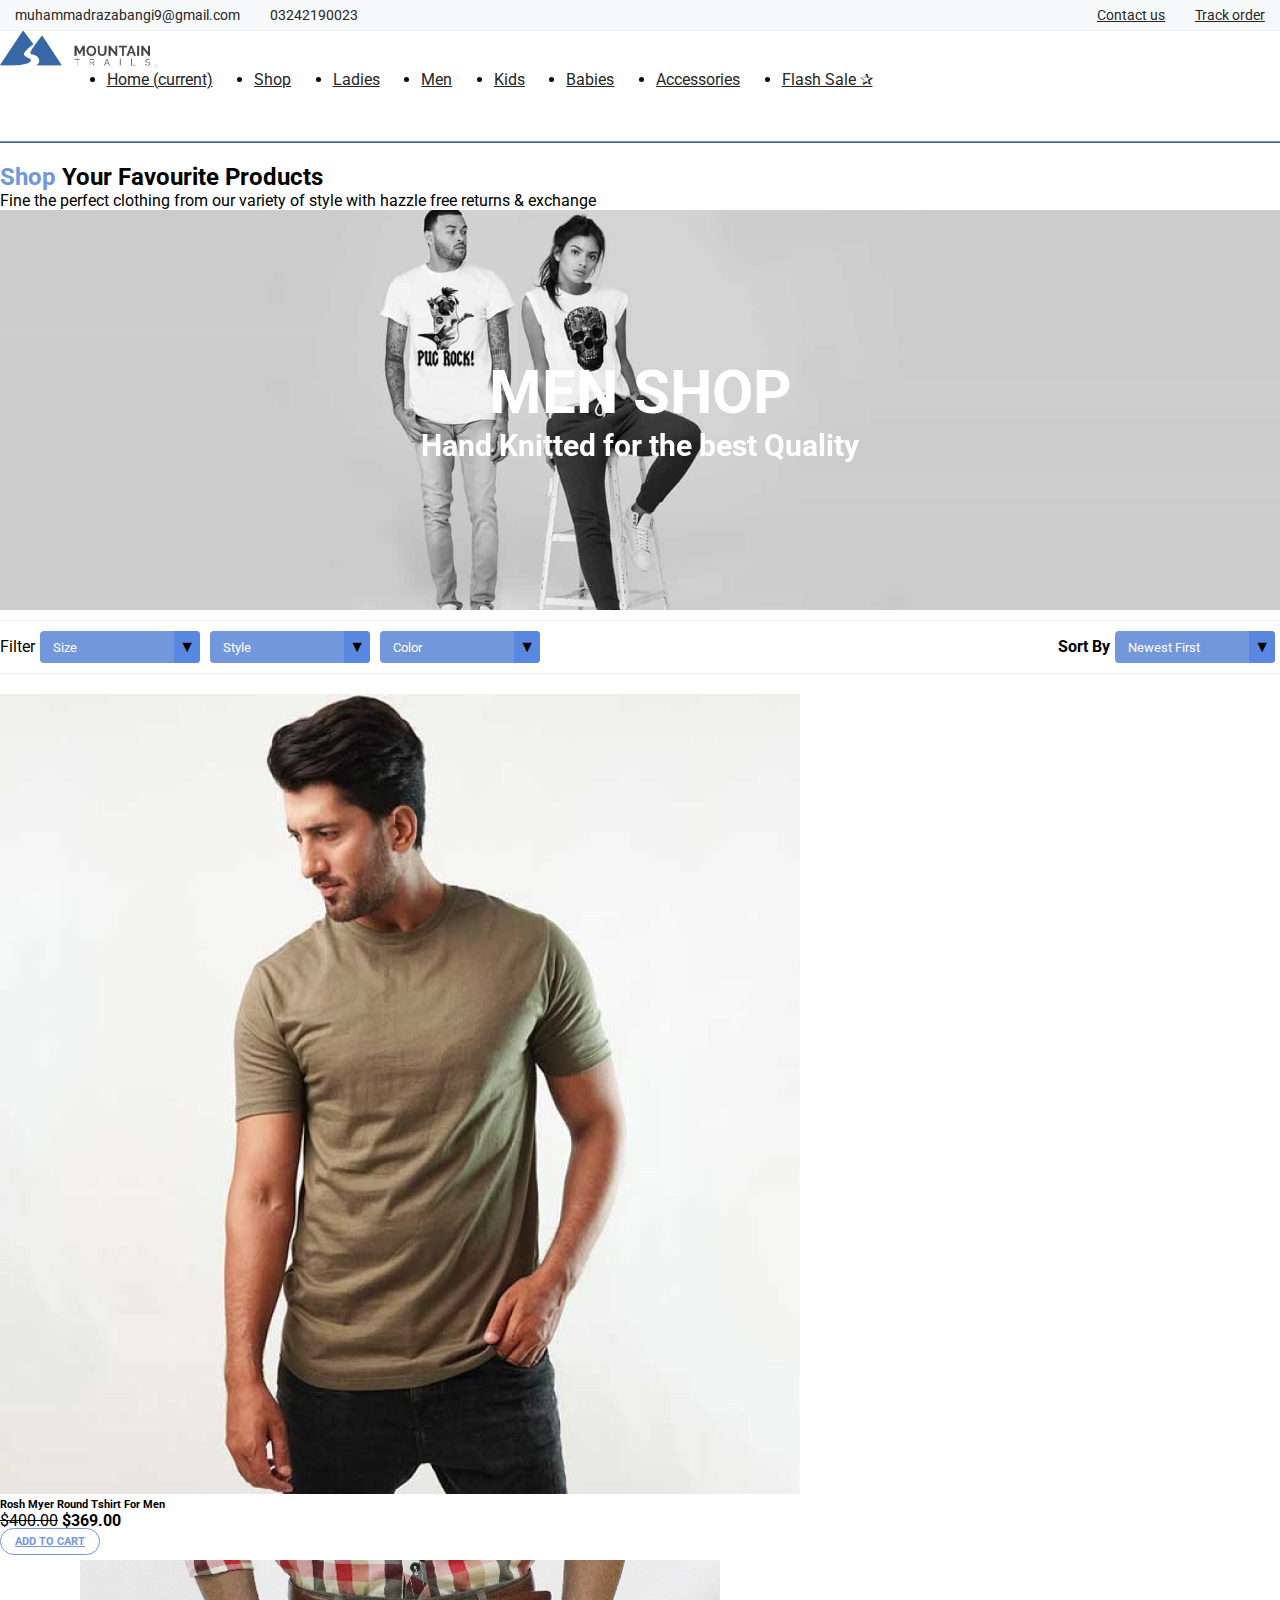
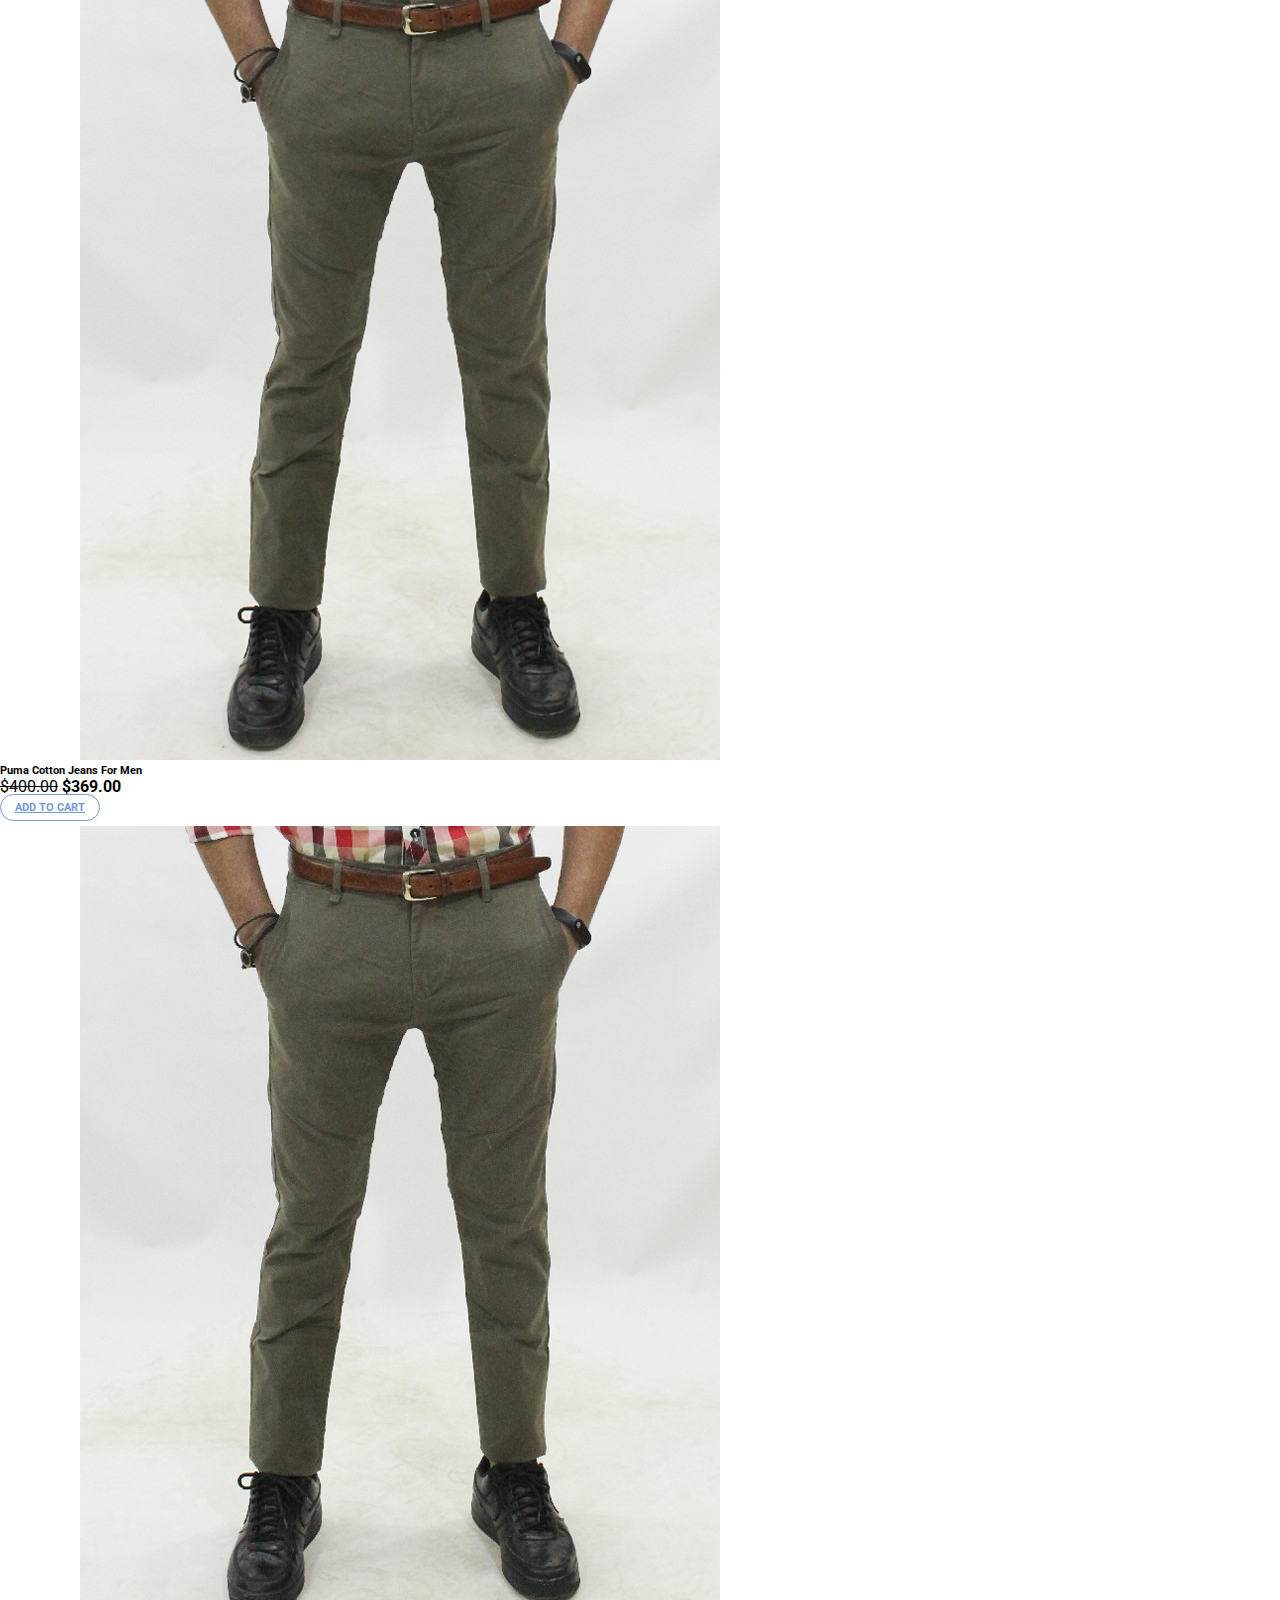
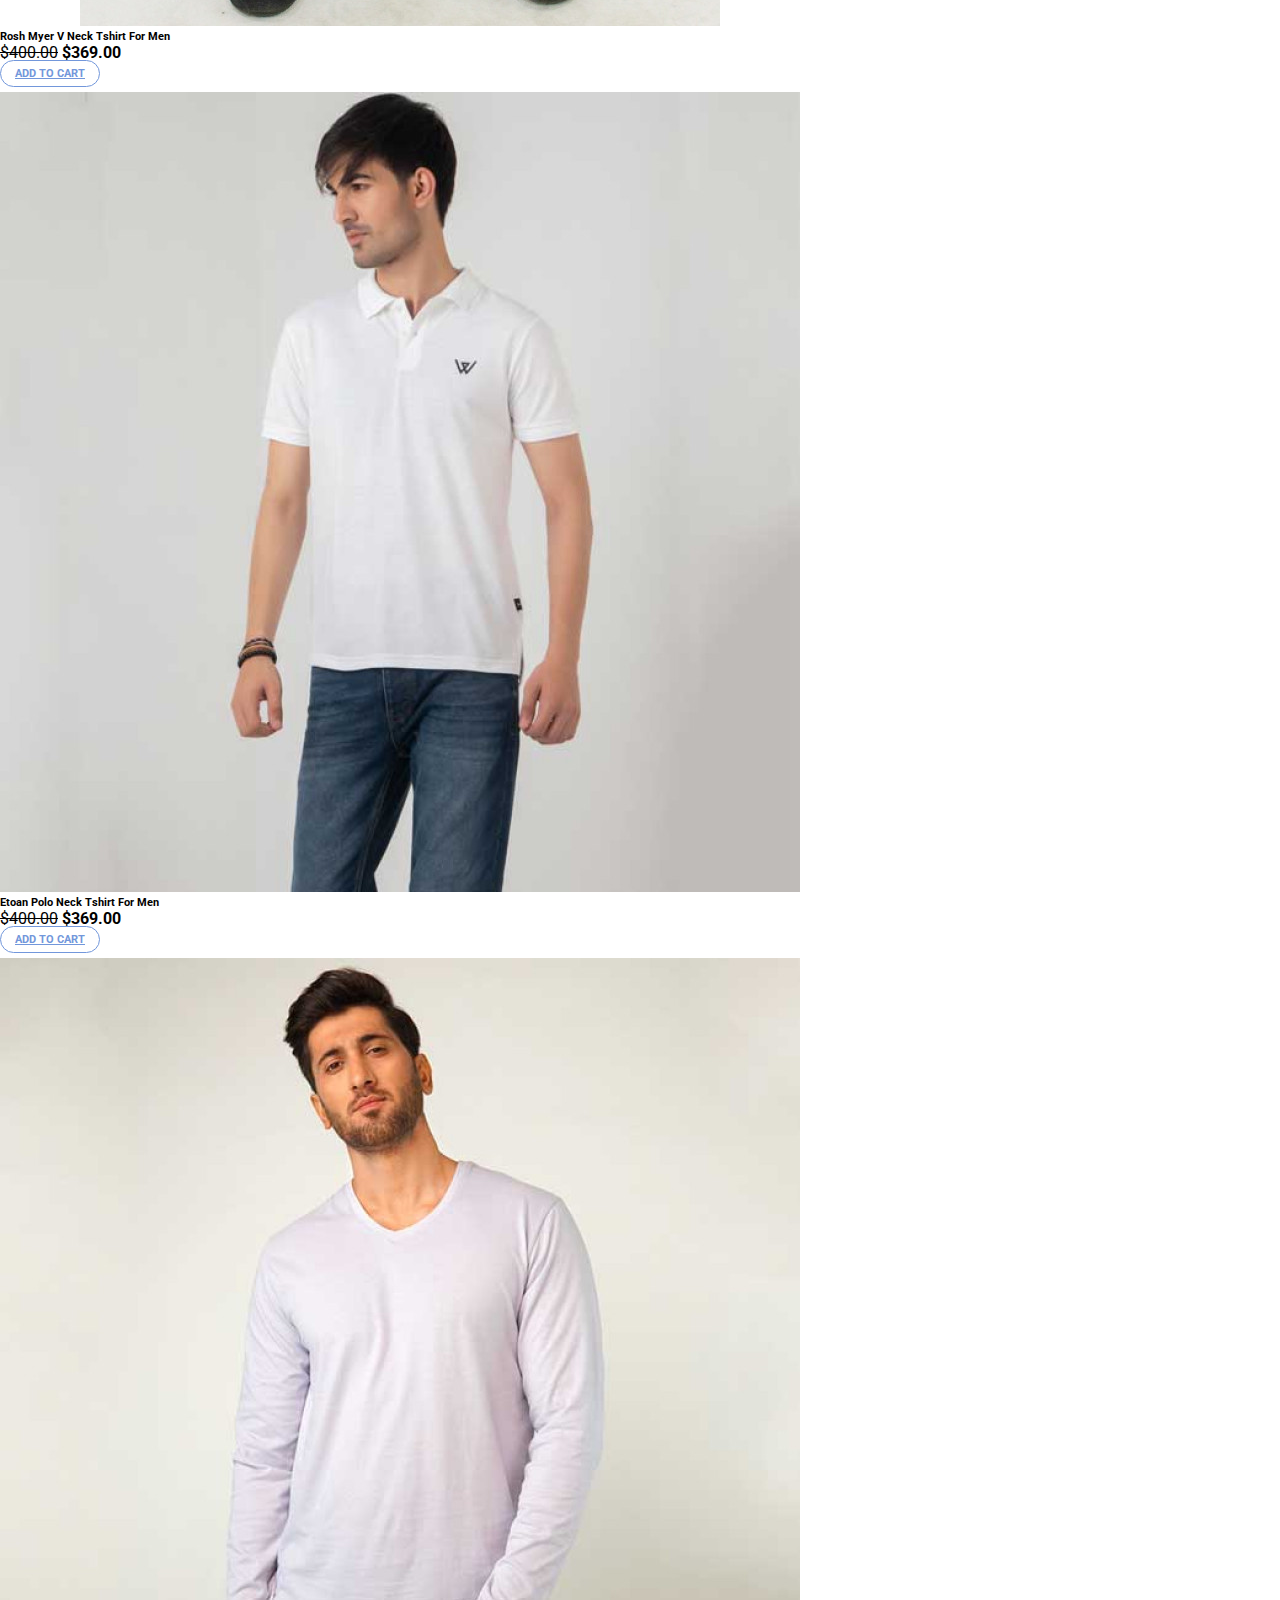
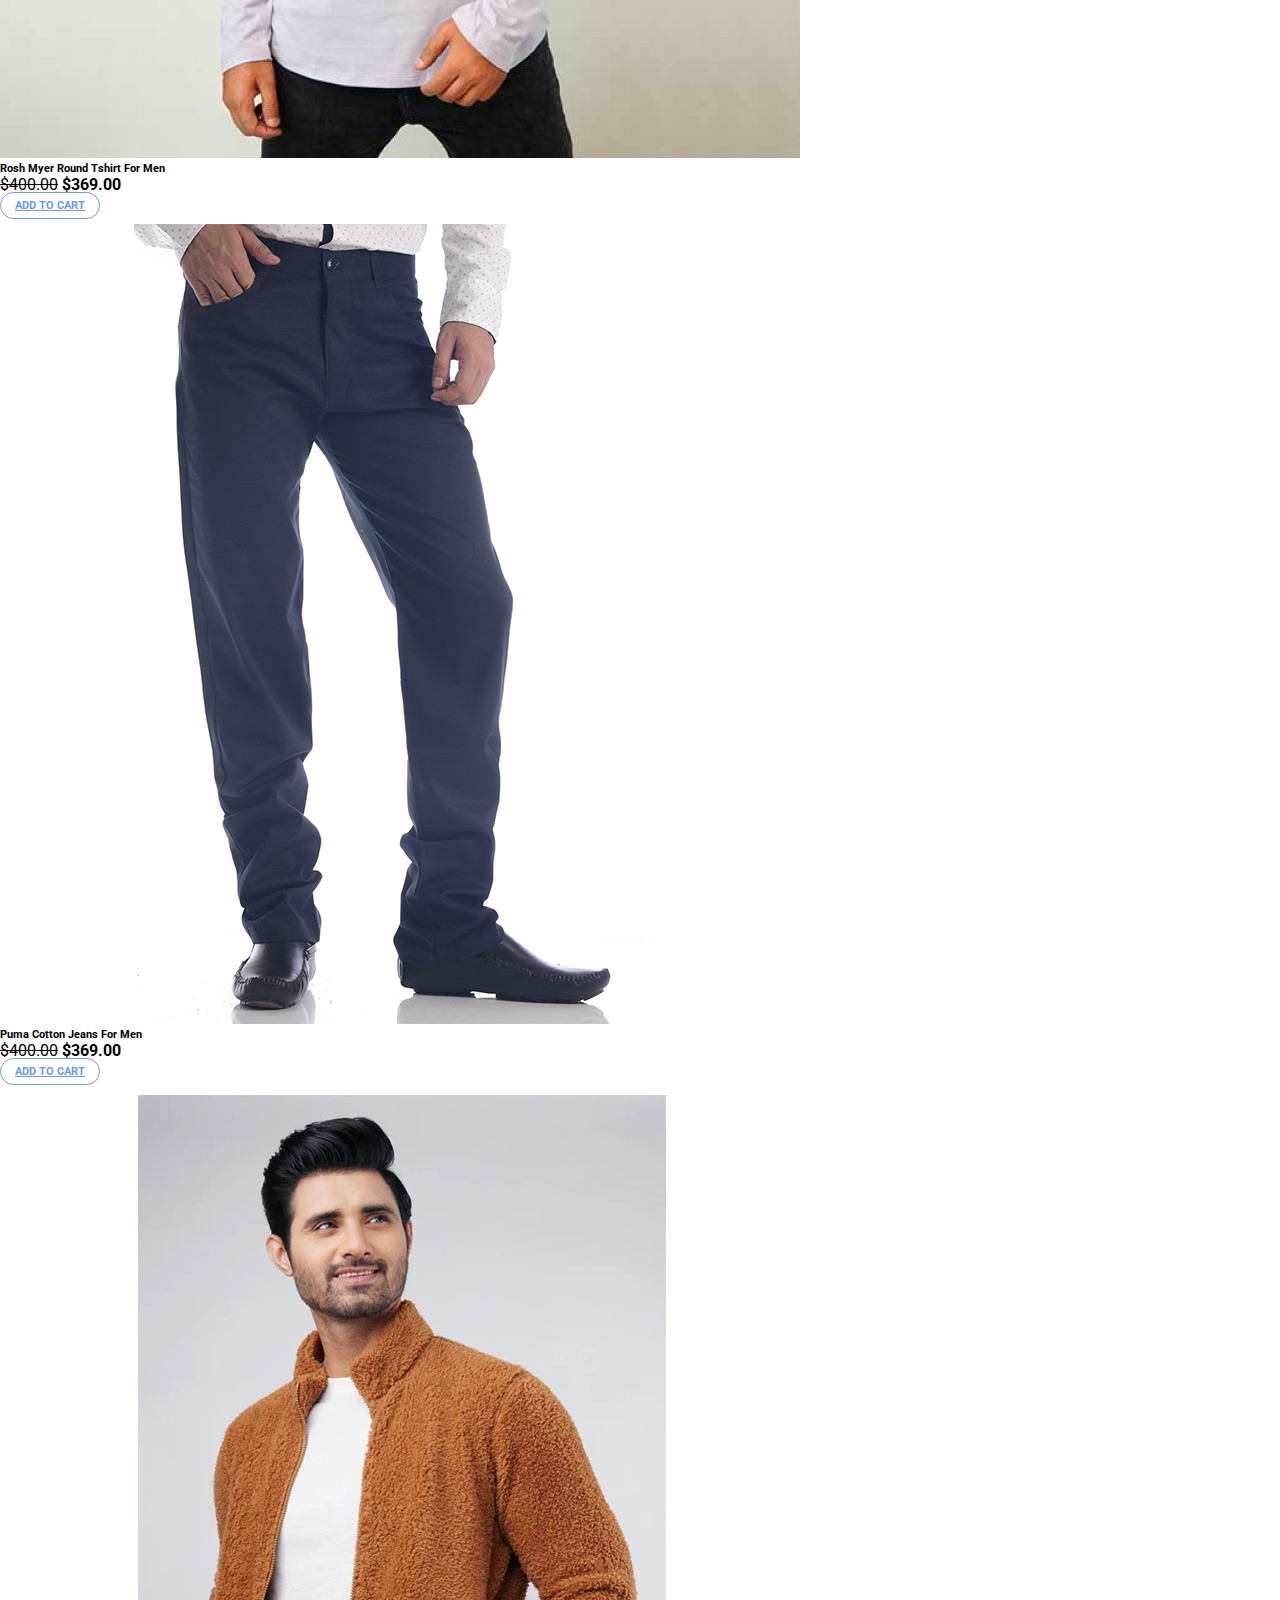
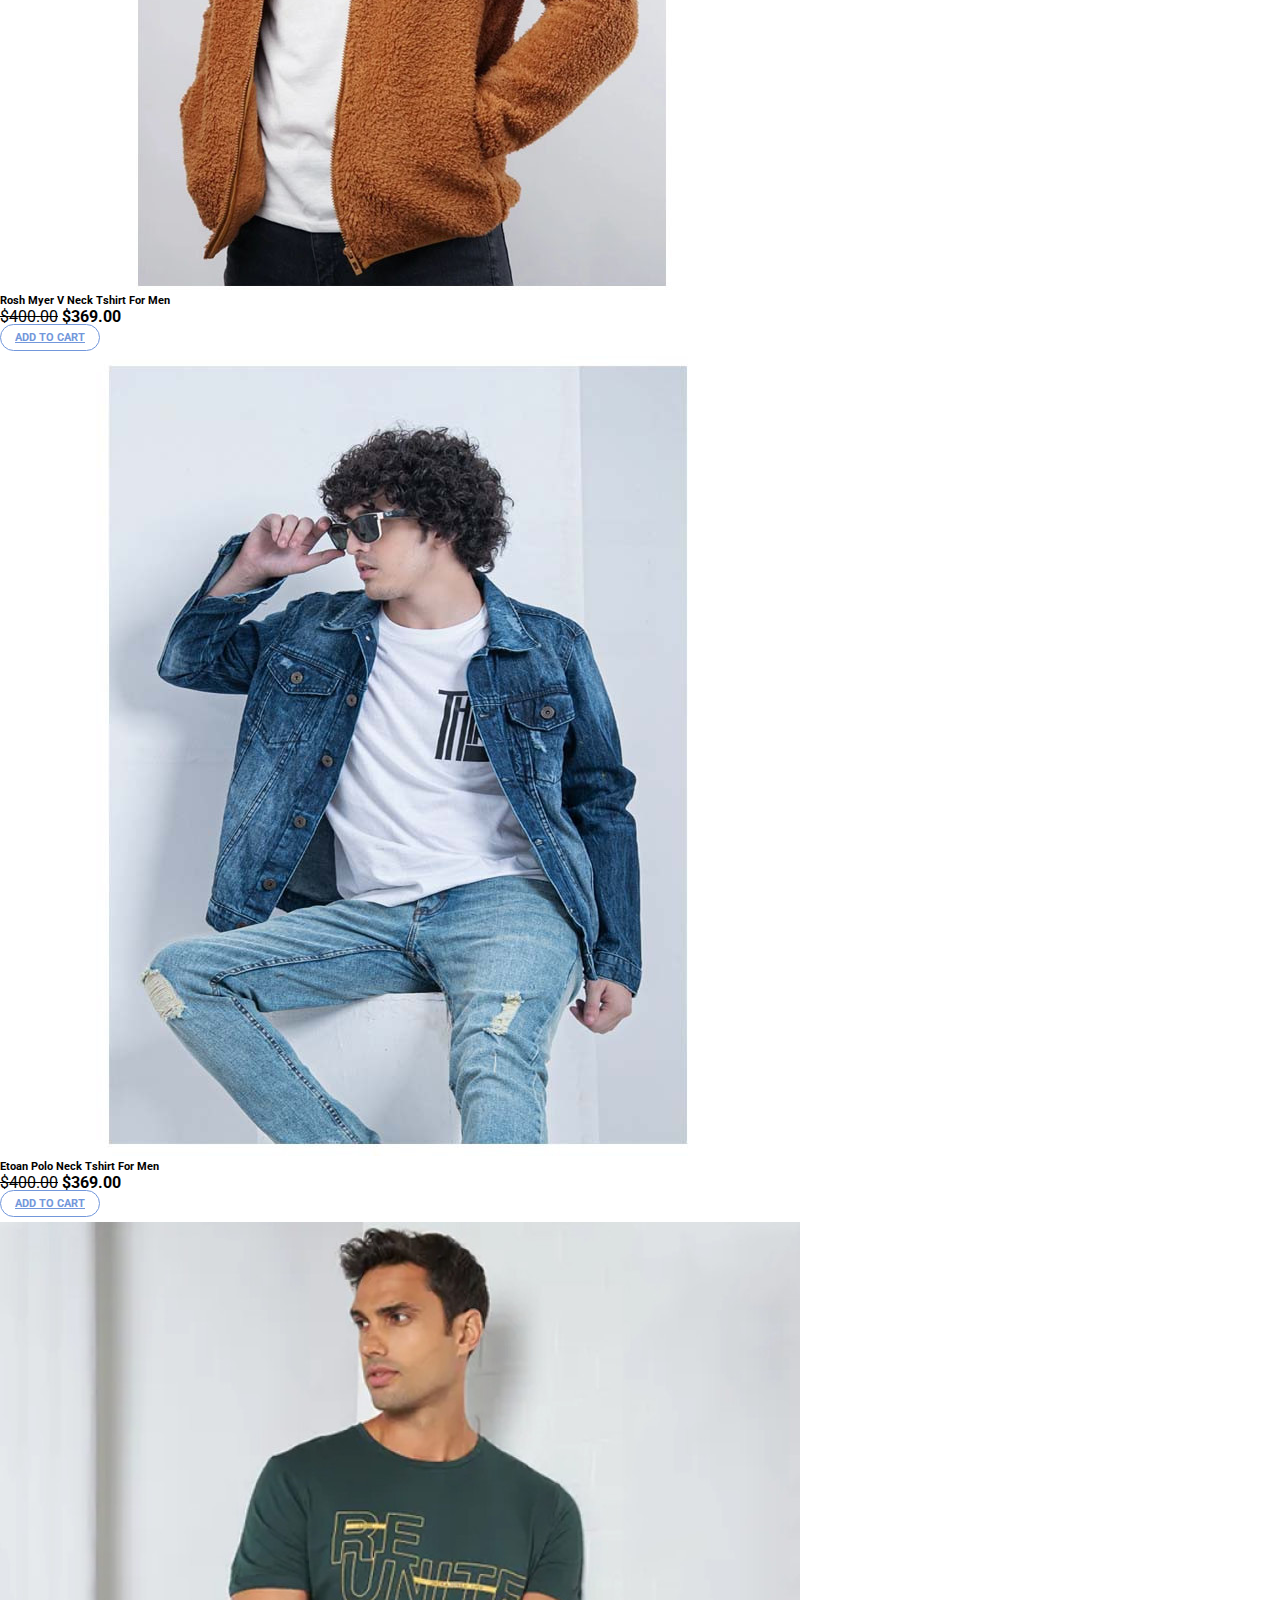
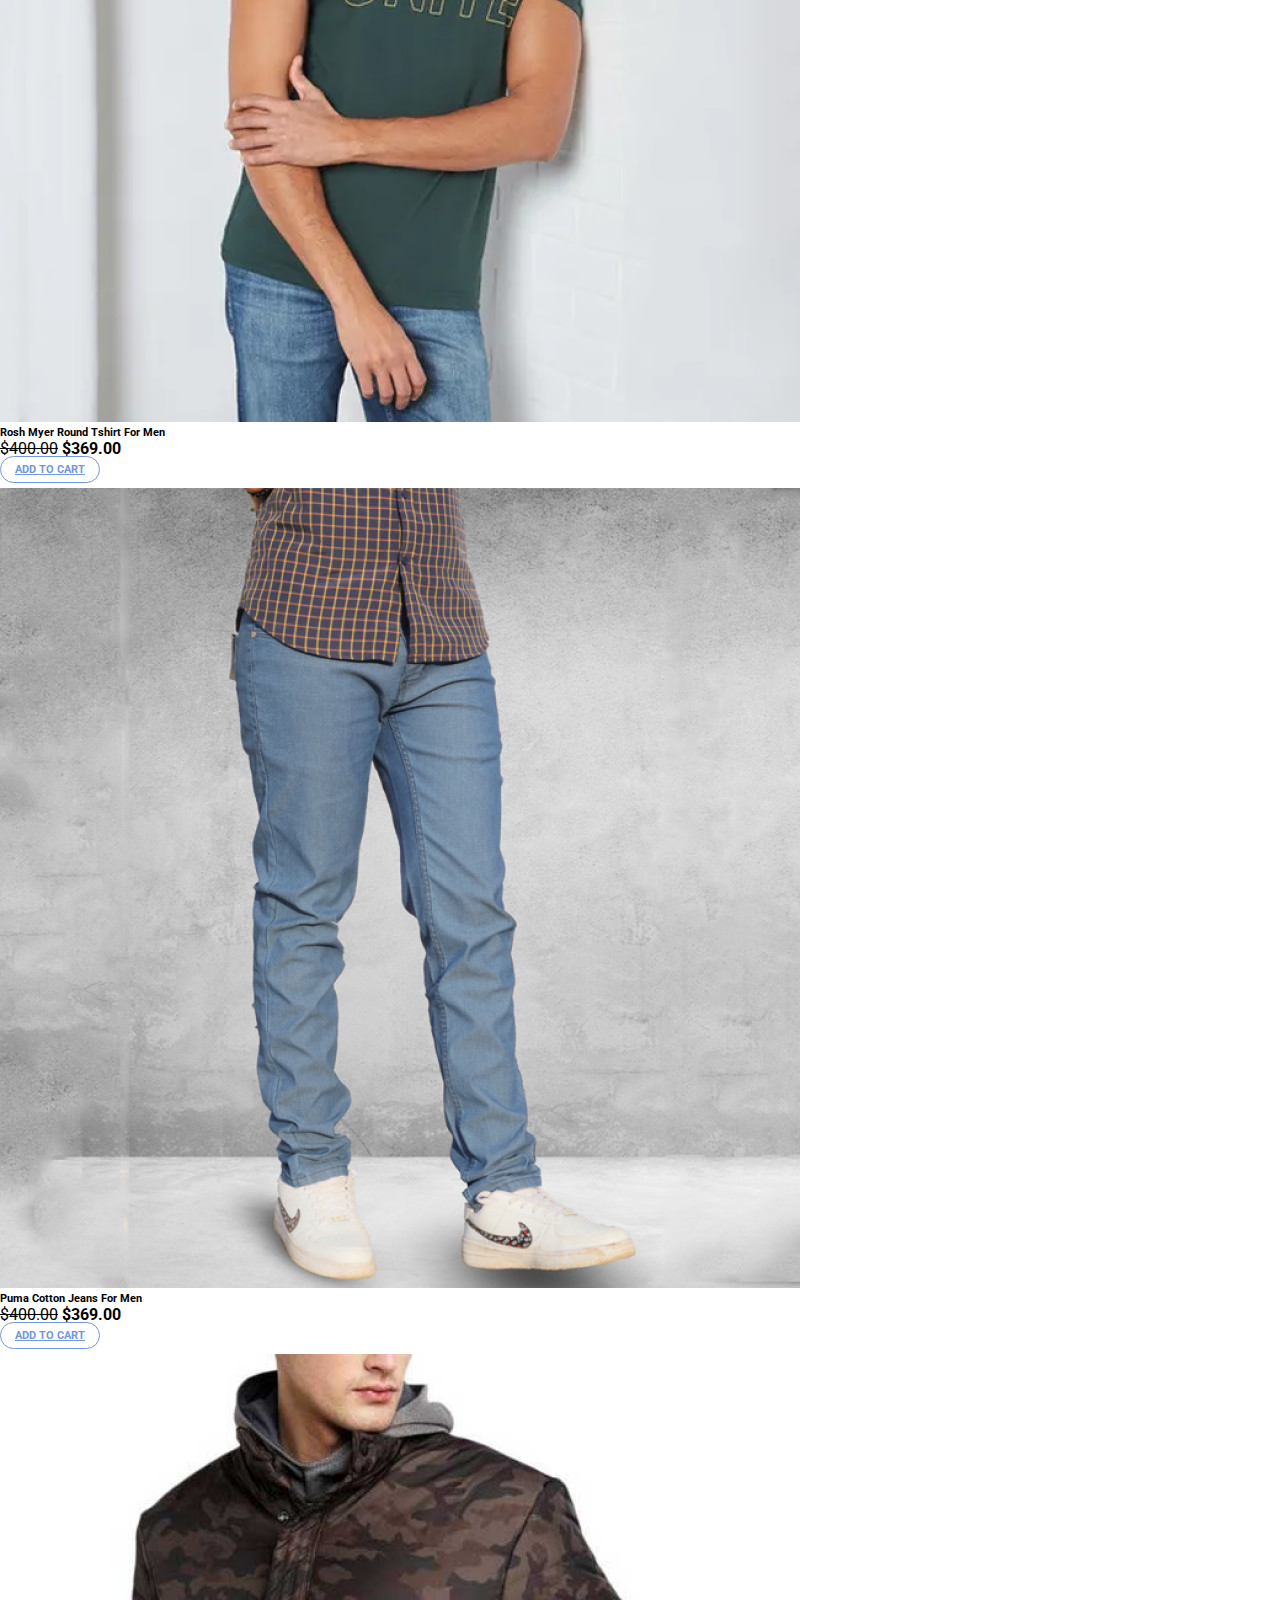
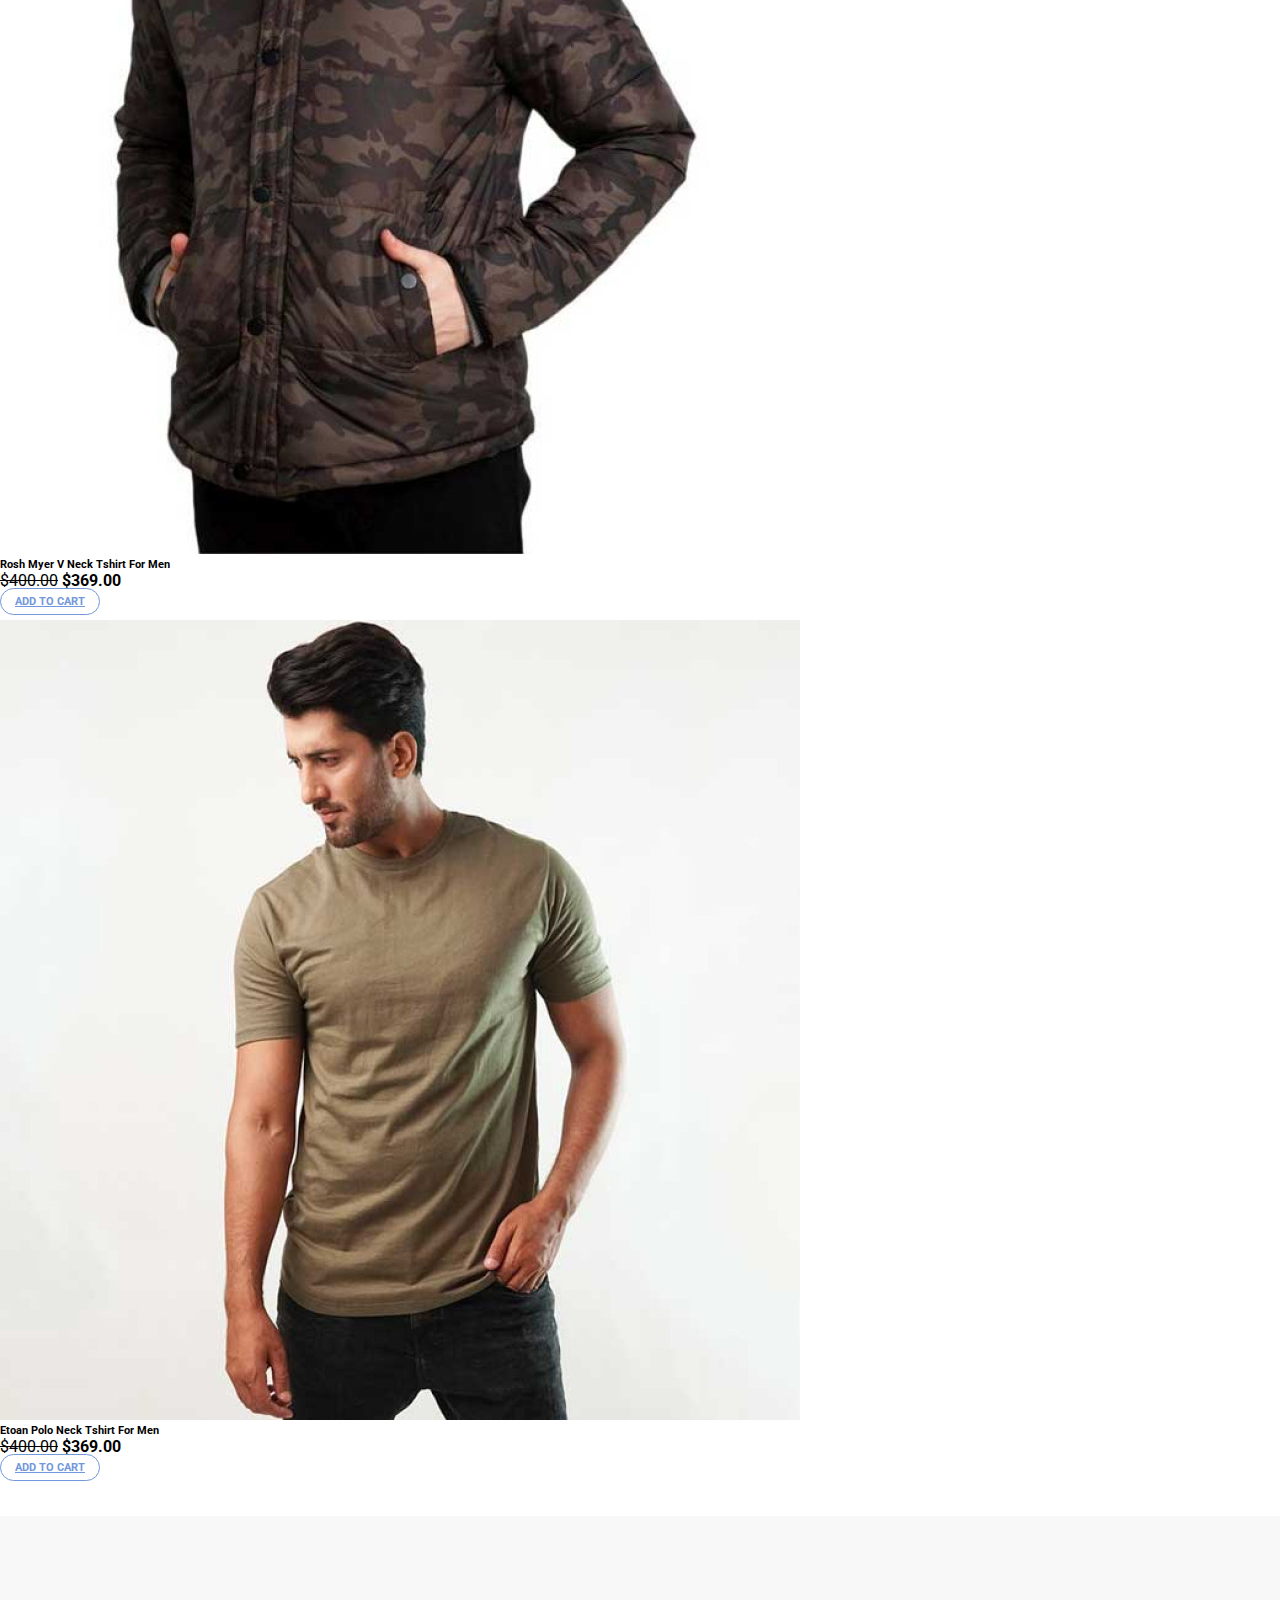
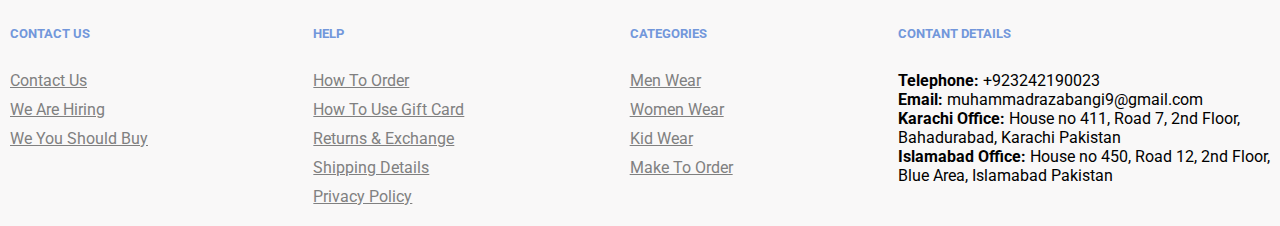
<file: men.html>
<!DOCTYPE html>
<html lang="en">
<head>
    <meta charset="UTF-8">
    <meta http-equiv="X-UA-Compatible" content="IE=edge">
    <meta name="viewport" content="width=device-width, initial-scale=1.0">
    <link rel="stylesheet" href="https://cdn.jsdelivr.net/npm/bootstrap@4.6.1/dist/css/bootstrap.min.css" integrity="sha384-zCbKRCUGaJDkqS1kPbPd7TveP5iyJE0EjAuZQTgFLD2ylzuqKfdKlfG/eSrtxUkn" crossorigin="anonymous">
    <link rel="stylesheet" href="https://pro.fontawesome.com/releases/v5.10.0/css/all.css" integrity="sha384-AYmEC3Yw5cVb3ZcuHtOA93w35dYTsvhLPVnYs9eStHfGJvOvKxVfELGroGkvsg+p" crossorigin="anonymous"/>
    <link rel="stylesheet" href="./assets/css/style.css">
    <title>The Bangi | Home</title>
</head>
<body>
    <div class="container">
        <div class="mobile">
            <div class="search"><i class="fas fa-search"></i></div>
            <div class="cart"><i class="fas fa-shopping-bag"></i></div>
            <div class="track"><i class="fas fa-shopping-basket"></i></div>
        </div>
        <header>
            <div class="top-nav">
                <div class="info">
                    <ul>
                        <li><i class="far fa-envelope"></i> muhammadrazabangi9@gmail.com</li>
                        <li><i class="fas fa-phone-alt"></i> 03242190023</li>
                    </ul>
                </div>
                <div class="pages">
                    <ul>
                        <li><a href="./contactus.html"><i class="fas fa-id-card"></i> Contact us</a></li>
                        <li><a href="#"><i class="fas fa-shopping-basket"></i> Track order</a></li>
                    </ul>
                </div>
            </div>
            <nav class="navbar navbar-expand-lg navbar-light bg-light">
                <!-- <a class="navbar-brand" href="./index.html">The<span>Bangi</span></a> -->
                <a href="./index.html"><img 
                    src="assets/images/logo/Mountain Trails Logo Horizontal - RGB.png" 
                    alt="Logo"
                    width="150"
                    height="auto"
                ></a>
                <button class="navbar-toggler" type="button" data-toggle="collapse" data-target="#navbarSupportedContent" aria-controls="navbarSupportedContent" aria-expanded="false" aria-label="Toggle navigation">
                  <span class="navbar-toggler-icon"></span>
                </button>
              
                <div class="collapse navbar-collapse" id="navbarSupportedContent">
                  <ul class="navbar-nav mr-auto">
                    <li class="nav-item active">
                      <a class="nav-link" href="index.html">Home <span class="sr-only">(current)</span></a>
                    </li>
                    <li class="nav-item">
                      <a class="nav-link" href="./shop.html">Shop</a>
                    </li>
                    <li class="nav-item">
                        <a class="nav-link" href="./ladies.html">Ladies</a>
                    </li>
                    <li class="nav-item">
                        <a class="nav-link" href="men.html">Men</a>
                    </li>
                    <li class="nav-item">
                        <a class="nav-link" href="kid.html">Kids</a>
                    </li>
                    <li class="nav-item">
                        <a class="nav-link" href="babies.html">Babies</a>
                    </li>
                    <li class="nav-item">
                        <a class="nav-link" href="#">Accessories</a>
                    </li>
                    <li class="nav-item">
                        <a class="nav-link flash-deal" href="flash.html"><span>Flash Sale <span>✰</span></span></a>
                    </li>
                  </ul>
                  <form class="form-inline my-2 my-lg-0">
                    <i class="fas fa-shopping-bag"></i>
                    <i class="fas fa-search"></i>
                  </form>
                </div>
              </nav>
        </header>
    </div>

    <div class="container">
        <section class="shop">
            <div class="shop-content">
                <h2><span>Shop</span> Your Favourite Products</h2>
                <p>Fine the perfect clothing from our variety of style with hazzle free returns & exchange</p>
            </div>
            <div class="poster">
                <div>
                    <h1>Men Shop</h1>
                    <p>Hand Knitted for the best Quality</p>
                </div>
            </div>
            <div class="filter-section">
                <div class="filters">
                    <div class="left">
                        <span>Filter</span>
                        <div class="select">
                        <select name="size" class="dropdown" id="">
                            <option value="">Size</option>
                            <option value="">XL</option>
                            <option value="">L</option>
                            <option value="">X</option>
                            <option value="">S</option>
                        </select>
                        </div>
                        <div class="select">
                        <select name="style" class="dropdown" id="">
                            <option value="">Style</option>
                            <option value="">Sleeve</option>
                            <option value="">Sleeveless</option>
                            <option value="">V-Neck</option>
                            <option value="">Round Neck</option>
                        </select>
                        </div>
                        <div class="select">
                        <select name="color" class="dropdown" id="">
                            <option value="">Color</option>
                            <option value="">Blue</option>
                            <option value="">Red</option>
                            <option value="">Black</option>
                            <option value="">Orange</option>
                        </select>
                        </div>
                    </div>
                    <div class="right">
                        <span><b>Sort By</b></span>
                        <div class="select">
                        <select name="filter" class="dropdown" id="">
                            <option value="">Newest First</option>
                            <option value="">Older First</option>
                        </select>
                        </div>
                    </div>
                </div>
            </div>
            <section class="custom-cards">
                <div class="row">
                    <div class="col-md-3 col-sm-6 col-6">
                        <div class="card" style="width: auto;">
                            <img class="card-img-top" src="assets/images/men/lg_cJMQslA64Z4cqcm8tLwiGMub6mo4jSYYuOQT7PmV.jpg" alt="Card image cap">
                            <div class="card-body">
                              <h6 class="card-title font-weight-bold">Rosh Myer Round Tshirt For Men</h6>
                              <p class="card-text"><strike>$400.00</strike> <b>$369.00</b></p>
                              <a href="#" class="custom-btn">Add to Cart</a>
                            </div>
                          </div>
                    </div>
                    <div class="col-md-3 col-sm-6 col-6">
                        <div class="card" style="width: auto;">
                            <img class="card-img-top" src="assets/images/men/lg_D1dMPi4AEbm8BCPignV2hnrDE6LD8hrz2RBlX3jV (1).jpg" alt="Card image cap">
                            <div class="card-body">
                              <h6 class="card-title font-weight-bold">Puma Cotton Jeans For Men</h6>
                              <p class="card-text"><strike>$400.00</strike> <b>$369.00</b></p>
                              <a href="#" class="custom-btn">Add to Cart</a>
                            </div>
                          </div>
                    </div>
                    <div class="col-md-3 col-sm-6 col-6">
                        <div class="card" style="width: auto;">
                            <img class="card-img-top" src="assets/images/men/lg_D1dMPi4AEbm8BCPignV2hnrDE6LD8hrz2RBlX3jV.jpg" alt="Card image cap">
                            <div class="card-body">
                              <h6 class="card-title font-weight-bold">Rosh Myer V Neck Tshirt For Men</h6>
                              <p class="card-text"><strike>$400.00</strike> <b>$369.00</b></p>
                              <a href="#" class="custom-btn">Add to Cart</a>
                            </div>
                          </div>
                    </div>
                    <div class="col-md-3 col-sm-6 col-6">
                        <div class="card" style="width: auto;">
                            <img class="card-img-top" src="assets/images/men/lg_D9lBKRRmpwOp5xq3PwXQRk1I01zbN0JtOP5y2Hfs.jpg" alt="Card image cap">
                            <div class="card-body">
                              <h6 class="card-title font-weight-bold">Etoan Polo Neck Tshirt For Men</h6>
                              <p class="card-text"><strike>$400.00</strike> <b>$369.00</b></p>
                              <a href="#" class="custom-btn">Add to Cart</a>
                            </div>
                          </div>
                    </div>
                    <!--  -->
                    <div class="col-md-3 col-sm-6 col-6">
                        <div class="card" style="width: auto;">
                            <img class="card-img-top" src="assets/images/men/lg_GkDCUNjI18OEPXGD9JGUKuUc8R8wGo8c7pSIdwIU.jpg" alt="Card image cap">
                            <div class="card-body">
                              <h6 class="card-title font-weight-bold">Rosh Myer Round Tshirt For Men</h6>
                              <p class="card-text"><strike>$400.00</strike> <b>$369.00</b></p>
                              <a href="#" class="custom-btn">Add to Cart</a>
                            </div>
                          </div>
                    </div>
                    <div class="col-md-3 col-sm-6 col-6">
                        <div class="card" style="width: auto;">
                            <img class="card-img-top" src="assets/images/men/lg_JiWlYn2yLbEZQTjFTWlaLfLziwkk6DaUZtbtYaEp.jpg" alt="Card image cap">
                            <div class="card-body">
                              <h6 class="card-title font-weight-bold">Puma Cotton Jeans For Men</h6>
                              <p class="card-text"><strike>$400.00</strike> <b>$369.00</b></p>
                              <a href="#" class="custom-btn">Add to Cart</a>
                            </div>
                          </div>
                    </div>
                    <div class="col-md-3 col-sm-6 col-6">
                        <div class="card" style="width: auto;">
                            <img class="card-img-top" src="assets/images/men/lg_PmRarw0SUt96O7d5rHlfNdO0RVpZiqkStYZYXxdj.jpg" alt="Card image cap">
                            <div class="card-body">
                              <h6 class="card-title font-weight-bold">Rosh Myer V Neck Tshirt For Men</h6>
                              <p class="card-text"><strike>$400.00</strike> <b>$369.00</b></p>
                              <a href="#" class="custom-btn">Add to Cart</a>
                            </div>
                          </div>
                    </div>
                    <div class="col-md-3 col-sm-6 col-6">
                        <div class="card" style="width: auto;">
                            <img class="card-img-top" src="assets/images/men/lg_PRpB4osvKheZSdk1fGdJoa8O6ROX03GK16J9HIEe.jpg" alt="Card image cap">
                            <div class="card-body">
                              <h6 class="card-title font-weight-bold">Etoan Polo Neck Tshirt For Men</h6>
                              <p class="card-text"><strike>$400.00</strike> <b>$369.00</b></p>
                              <a href="#" class="custom-btn">Add to Cart</a>
                            </div>
                          </div>
                    </div>
                    <!--  -->
                    <div class="col-md-3 col-sm-6 col-6">
                        <div class="card" style="width: auto;">
                            <img class="card-img-top" src="assets/images/men/lg_QRPBVG90NtwJnE1fzNM7T8fucYvAZRicSipxLipp.jpg" alt="Card image cap">
                            <div class="card-body">
                              <h6 class="card-title font-weight-bold">Rosh Myer Round Tshirt For Men</h6>
                              <p class="card-text"><strike>$400.00</strike> <b>$369.00</b></p>
                              <a href="#" class="custom-btn">Add to Cart</a>
                            </div>
                          </div>
                    </div>
                    <div class="col-md-3 col-sm-6 col-6">
                        <div class="card" style="width: auto;">
                            <img class="card-img-top" src="assets/images/men/lg_zPdlbjGWe9HnPFYy3ZrrJ1uF25bTEpmVGg19EgXC.jpg" alt="Card image cap">
                            <div class="card-body">
                              <h6 class="card-title font-weight-bold">Puma Cotton Jeans For Men</h6>
                              <p class="card-text"><strike>$400.00</strike> <b>$369.00</b></p>
                              <a href="#" class="custom-btn">Add to Cart</a>
                            </div>
                          </div>
                    </div>
                    <div class="col-md-3 col-sm-6 col-6">
                        <div class="card" style="width: auto;">
                            <img class="card-img-top" src="assets/images/men/lg_ZPXUPHB76fAW6FgZrMsZ4IxlQEsblVWeExzuAYen.jpg" alt="Card image cap">
                            <div class="card-body">
                              <h6 class="card-title font-weight-bold">Rosh Myer V Neck Tshirt For Men</h6>
                              <p class="card-text"><strike>$400.00</strike> <b>$369.00</b></p>
                              <a href="#" class="custom-btn">Add to Cart</a>
                            </div>
                          </div>
                    </div>
                    <div class="col-md-3 col-sm-6 col-6">
                        <div class="card" style="width: auto;">
                            <img class="card-img-top" src="assets/images/men/lg_cJMQslA64Z4cqcm8tLwiGMub6mo4jSYYuOQT7PmV.jpg" alt="Card image cap">
                            <div class="card-body">
                              <h6 class="card-title font-weight-bold">Etoan Polo Neck Tshirt For Men</h6>
                              <p class="card-text"><strike>$400.00</strike> <b>$369.00</b></p>
                              <a href="#" class="custom-btn">Add to Cart</a>
                            </div>
                          </div>
                    </div>
                </div>
            </section>
        </section>
    </div>

    <div class="container-fluid footer-bg">
        <div class="container">
            <footer>
                <div class="contact">
                    <ul>
                        <h5>Contact us</h5>
                        <li><a href="#">Contact Us</a></li>
                        <li><a href="">We Are Hiring</a></li>
                        <li><a href="">We you should Buy</a></li>
                    </ul>
                </div>
                <div class="help">
                    <ul>
                        <h5>Help</h5>
                        <li><a href="#">how to order</a></li>
                        <li><a href="">how to use gift card</a></li>
                        <li><a href="">returns & exchange</a></li>
                        <li><a href="">shipping details</a></li>
                        <li><a href="">privacy policy</a></li>
                    </ul>
                </div>
                <div class="menu-cat">
                    <ul>
                        <h5>Categories</h5>
                        <li><a href="#">Men wear</a></li>
                        <li><a href="">women wear</a></li>
                        <li><a href="">kid wear</a></li>
                        <li><a href="">make to order</a></li>
                    </ul>
                </div>
                <div class="menu-contact-details">
                    <h5>Contant Details</h5>                    
                    <p><span>Telephone: </span>+923242190023</p>
                    <p><span>Email: </span>muhammadrazabangi9@gmail.com</p>
                    <p><span>Karachi Office:</span> House no 411, Road 7, 2nd Floor, <br>Bahadurabad, Karachi Pakistan</p>
                    <p><span>Islamabad Office:</span> House no 450, Road 12, 2nd Floor, <br>Blue Area, Islamabad Pakistan</p>
                </div>
            </footer>
        </div>
    </div>
</body>
    <script src="https://cdn.jsdelivr.net/npm/jquery@3.5.1/dist/jquery.slim.min.js" integrity="sha384-DfXdz2htPH0lsSSs5nCTpuj/zy4C+OGpamoFVy38MVBnE+IbbVYUew+OrCXaRkfj" crossorigin="anonymous"></script>
    <script src="https://cdn.jsdelivr.net/npm/popper.js@1.16.1/dist/umd/popper.min.js" integrity="sha384-9/reFTGAW83EW2RDu2S0VKaIzap3H66lZH81PoYlFhbGU+6BZp6G7niu735Sk7lN" crossorigin="anonymous"></script>
    <script src="https://cdn.jsdelivr.net/npm/bootstrap@4.6.1/dist/js/bootstrap.min.js" integrity="sha384-VHvPCCyXqtD5DqJeNxl2dtTyhF78xXNXdkwX1CZeRusQfRKp+tA7hAShOK/B/fQ2" crossorigin="anonymous"></script>
    <script src="./assets/js/./app.js"></script>
</html>
</file>
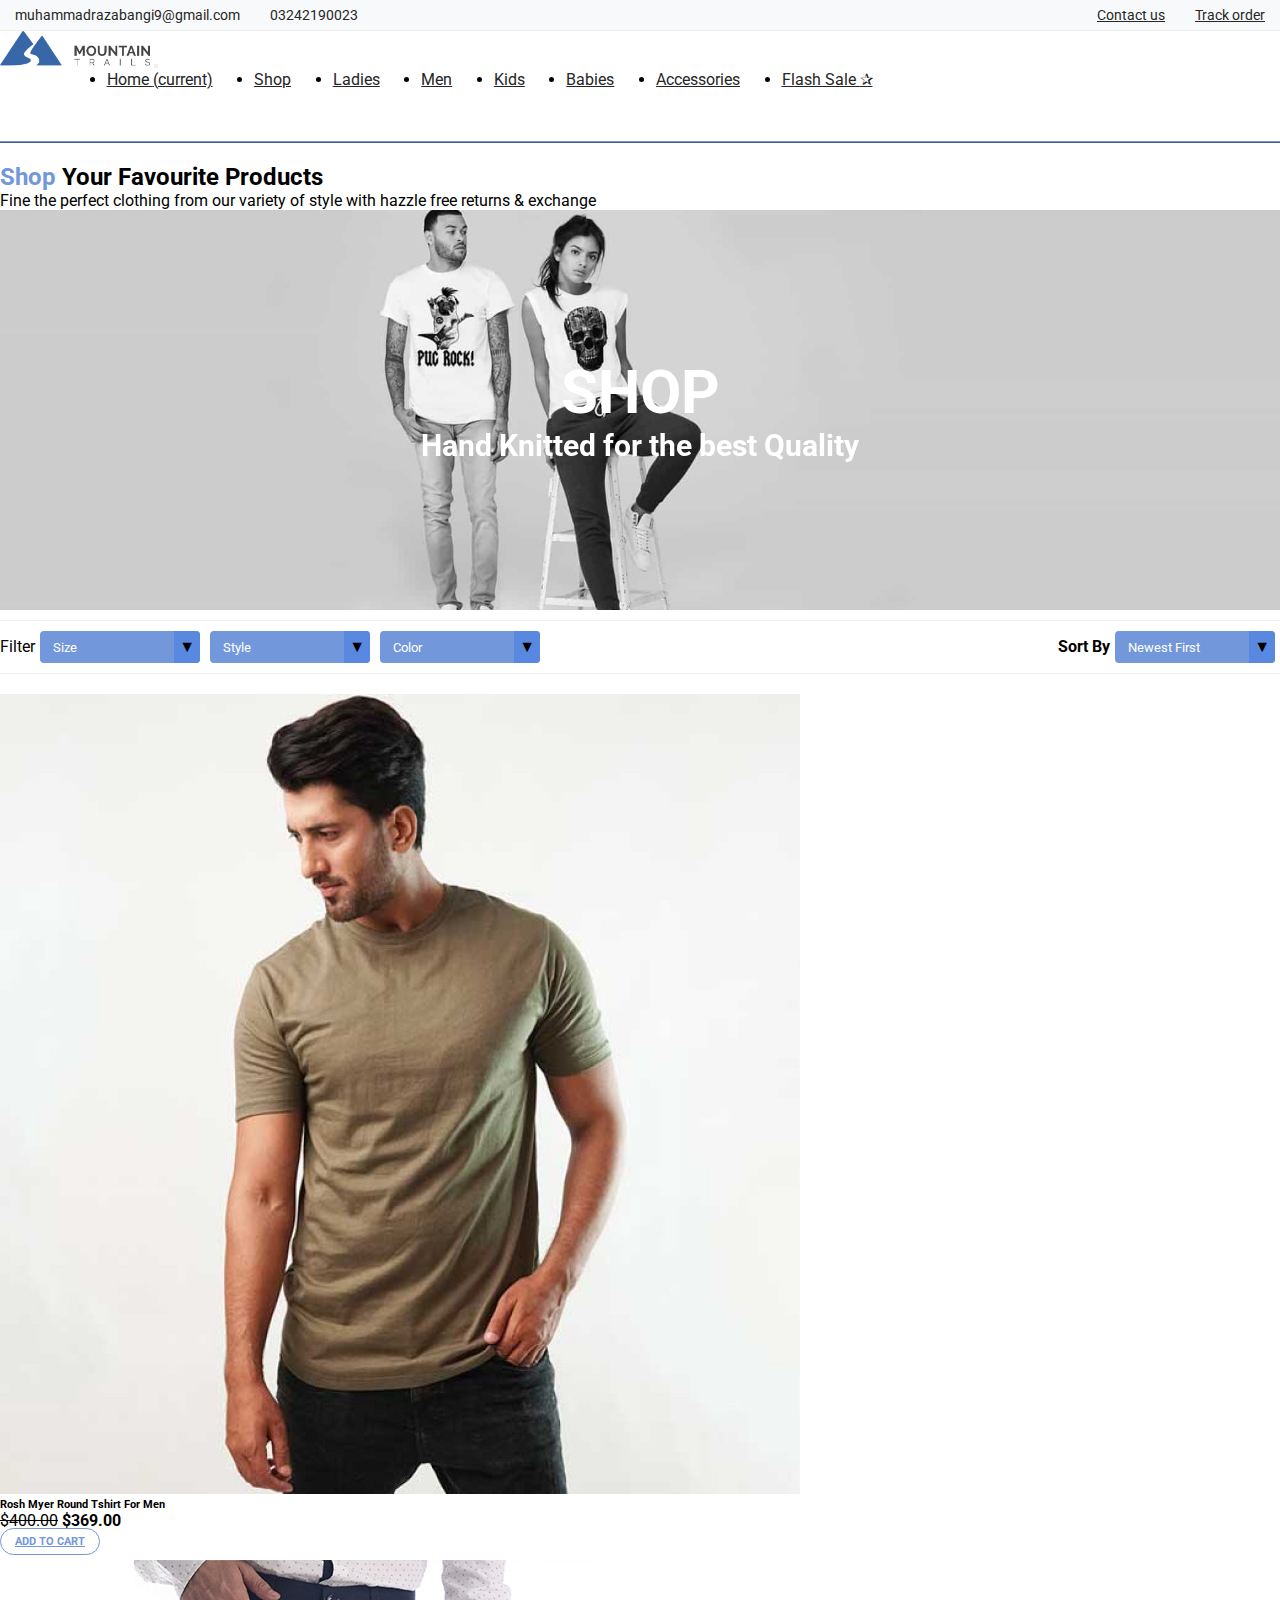
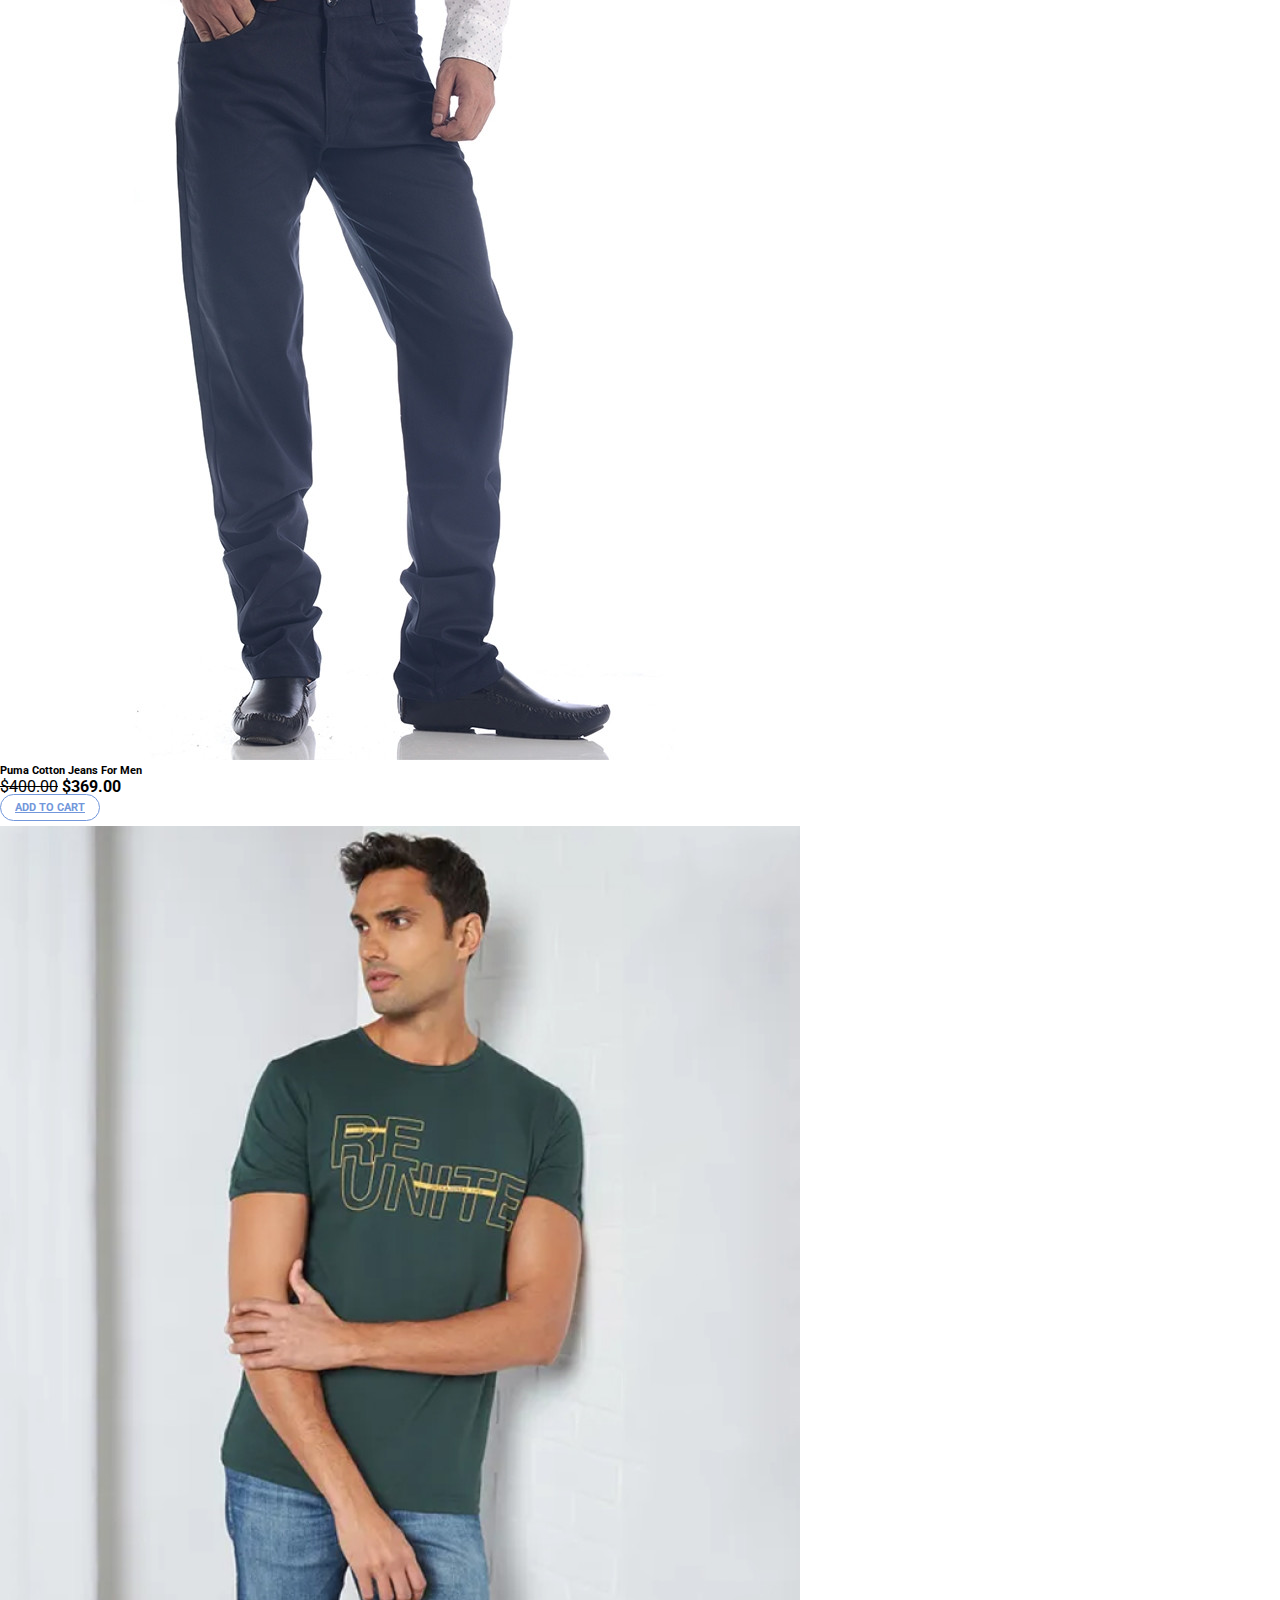
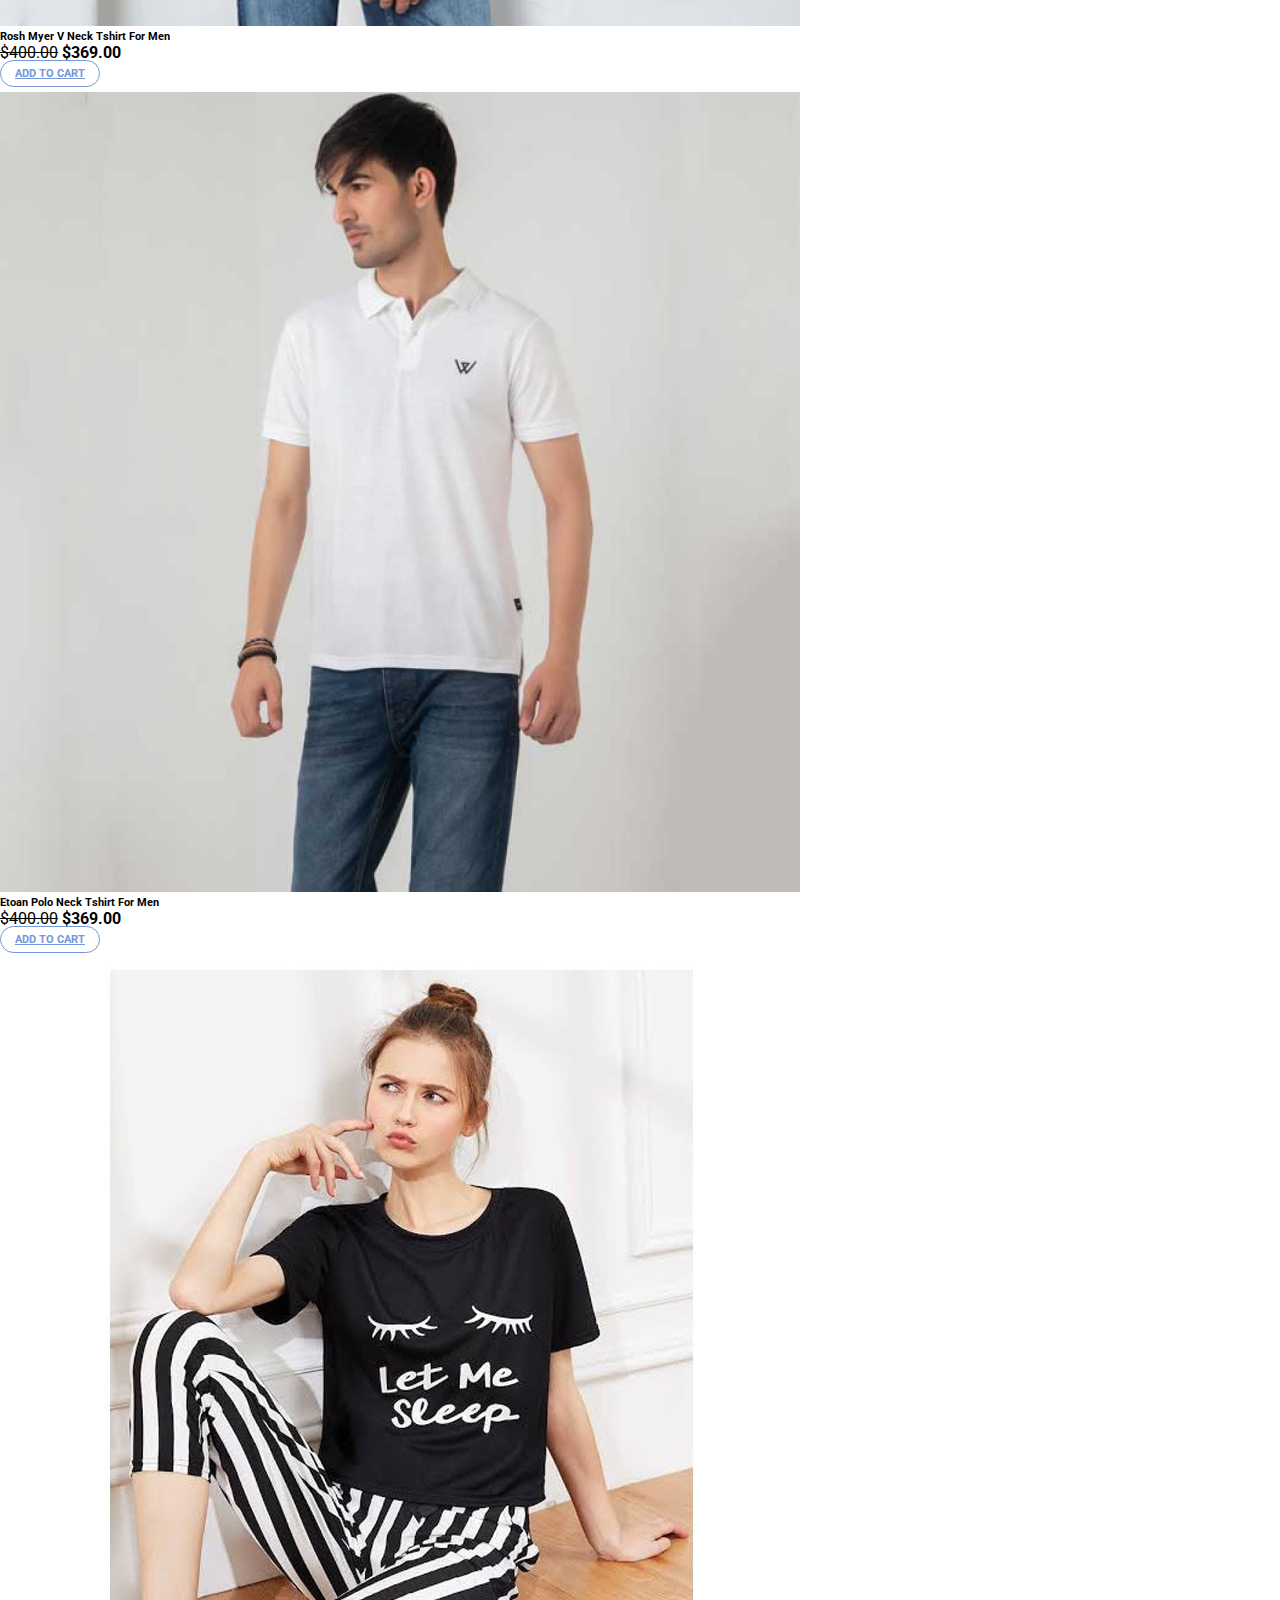
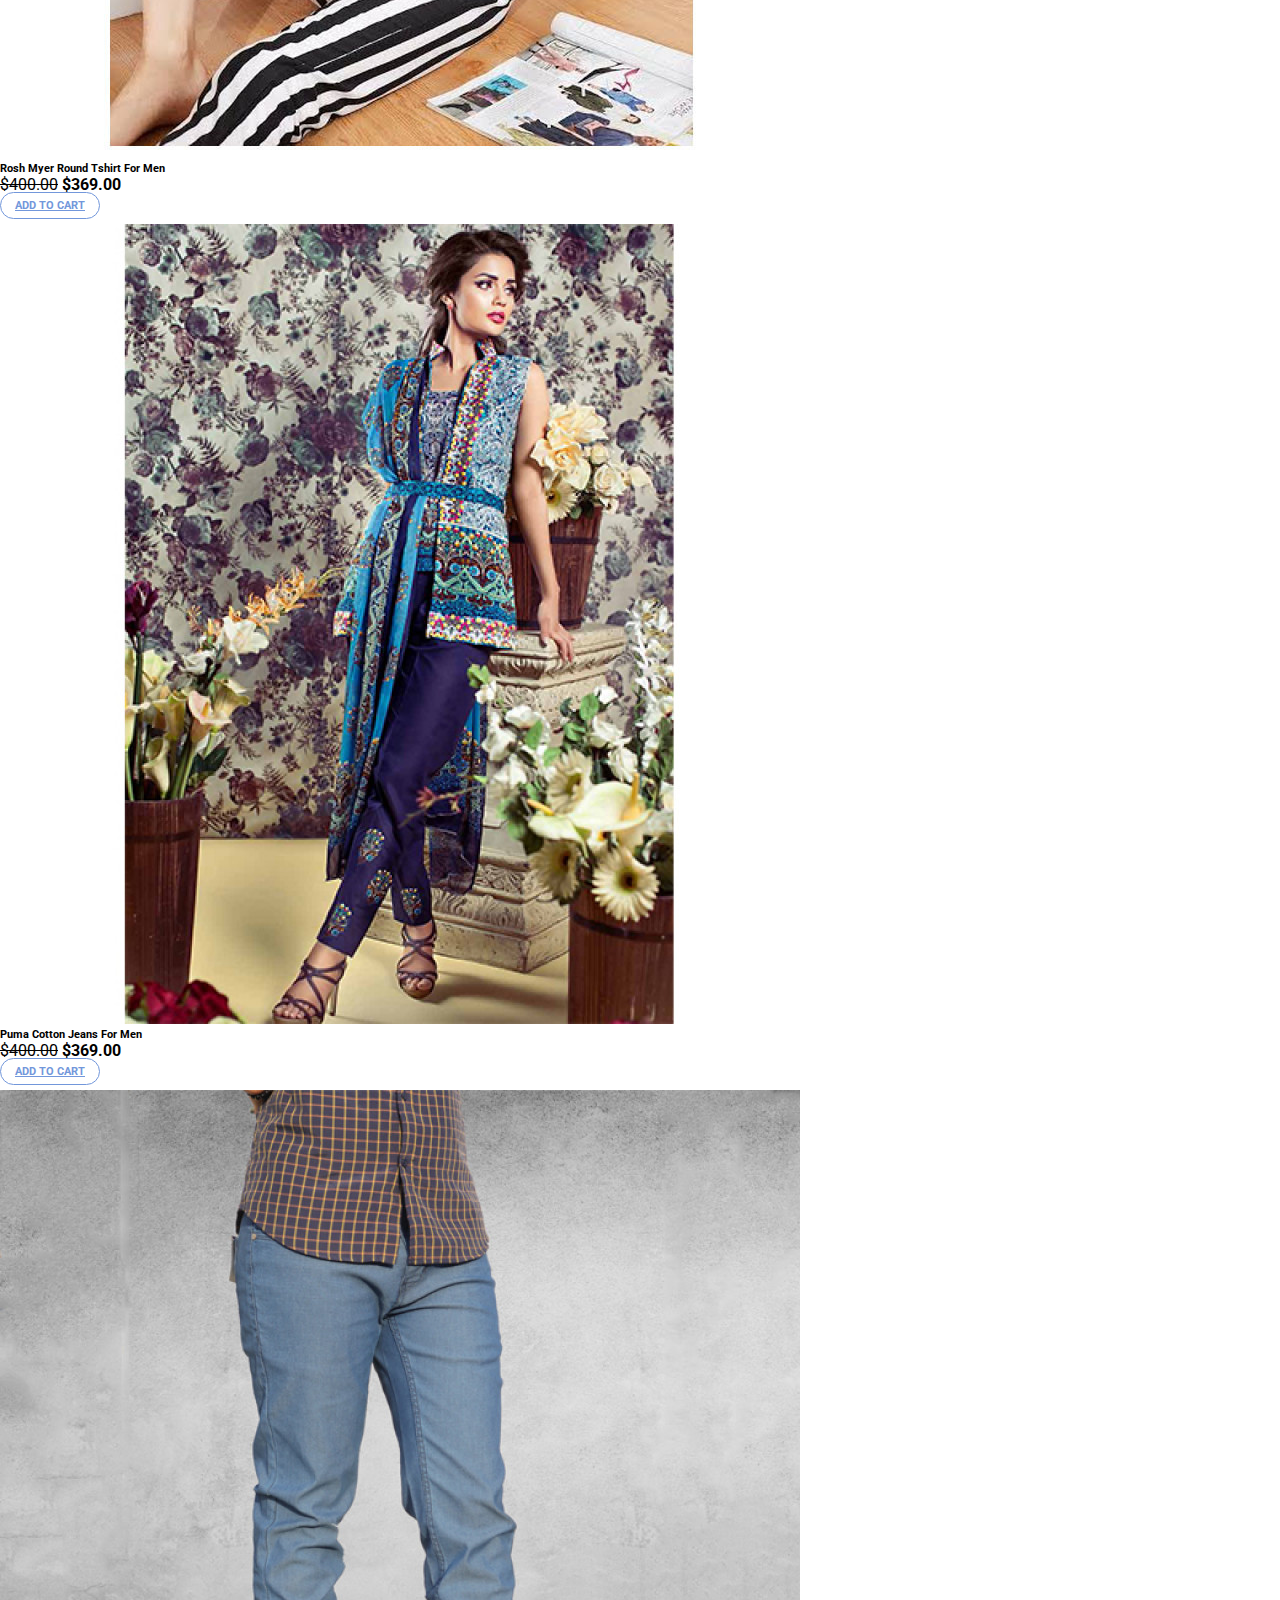
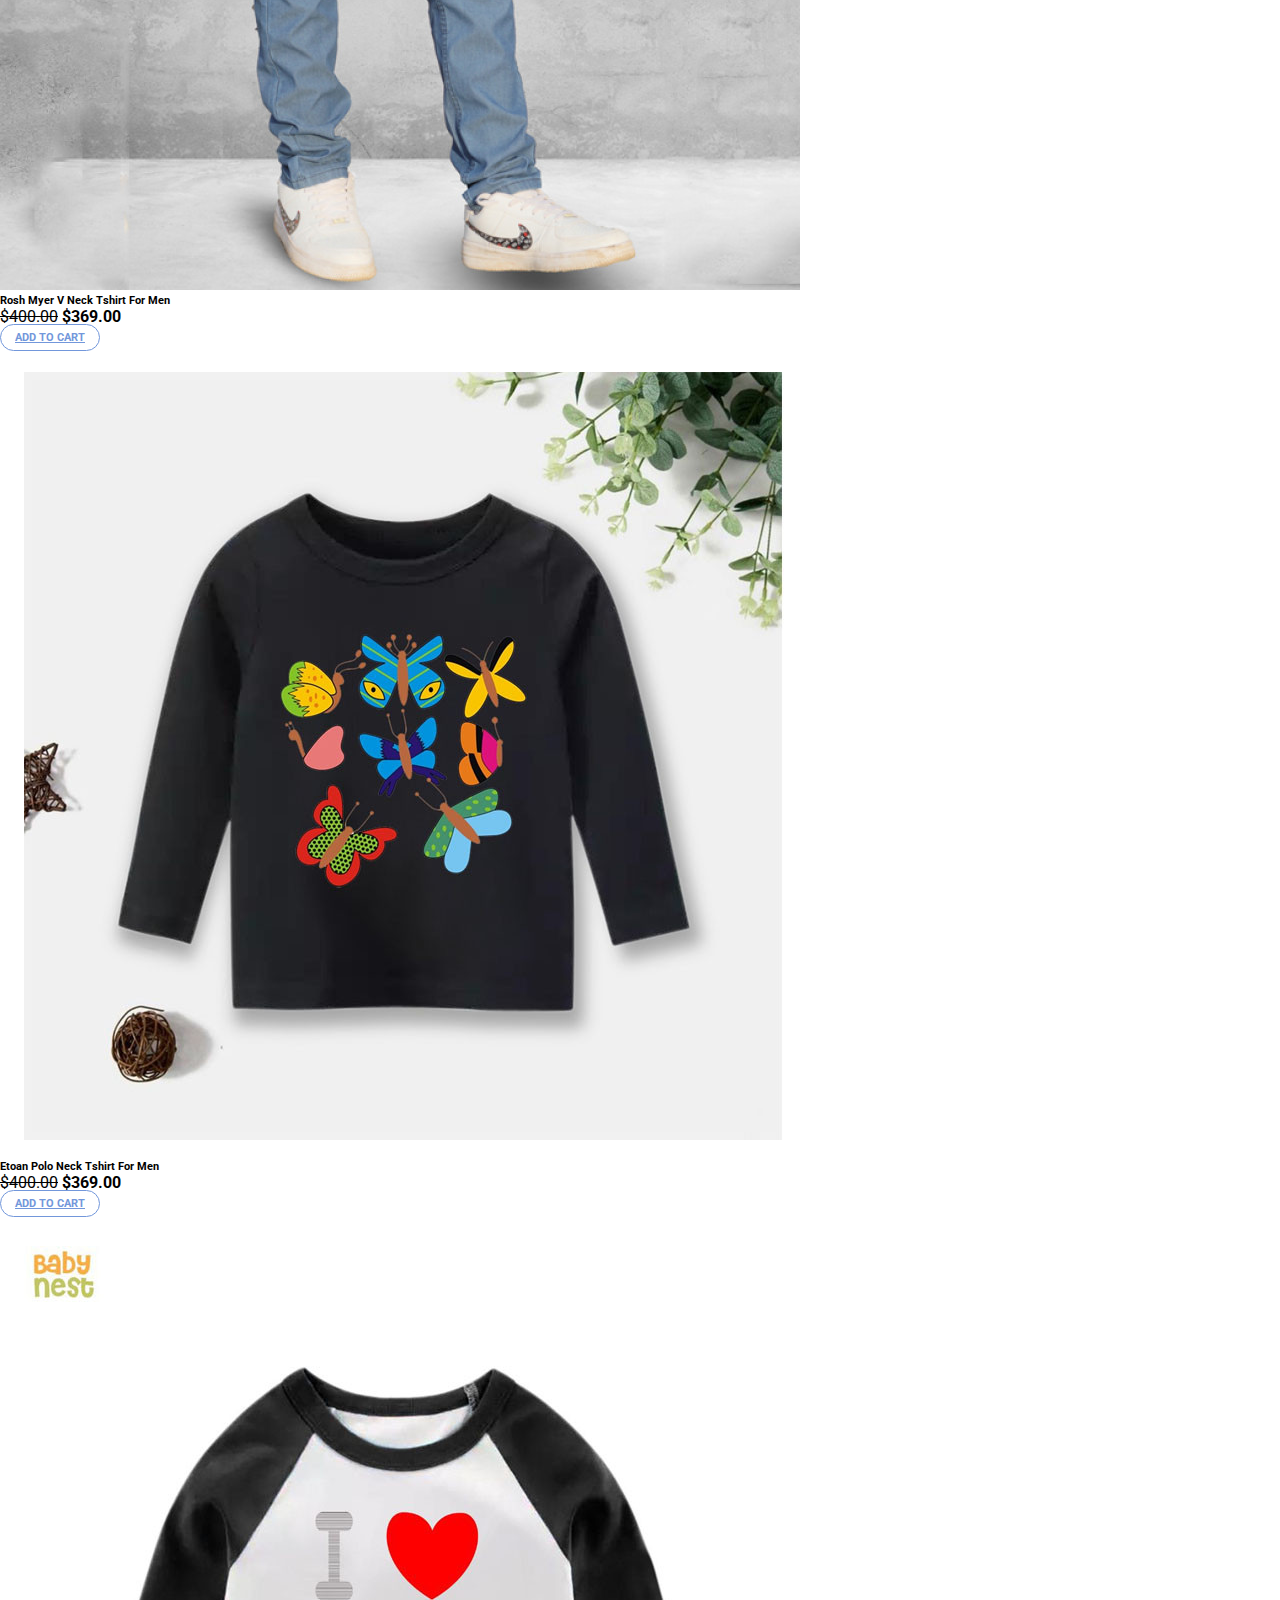
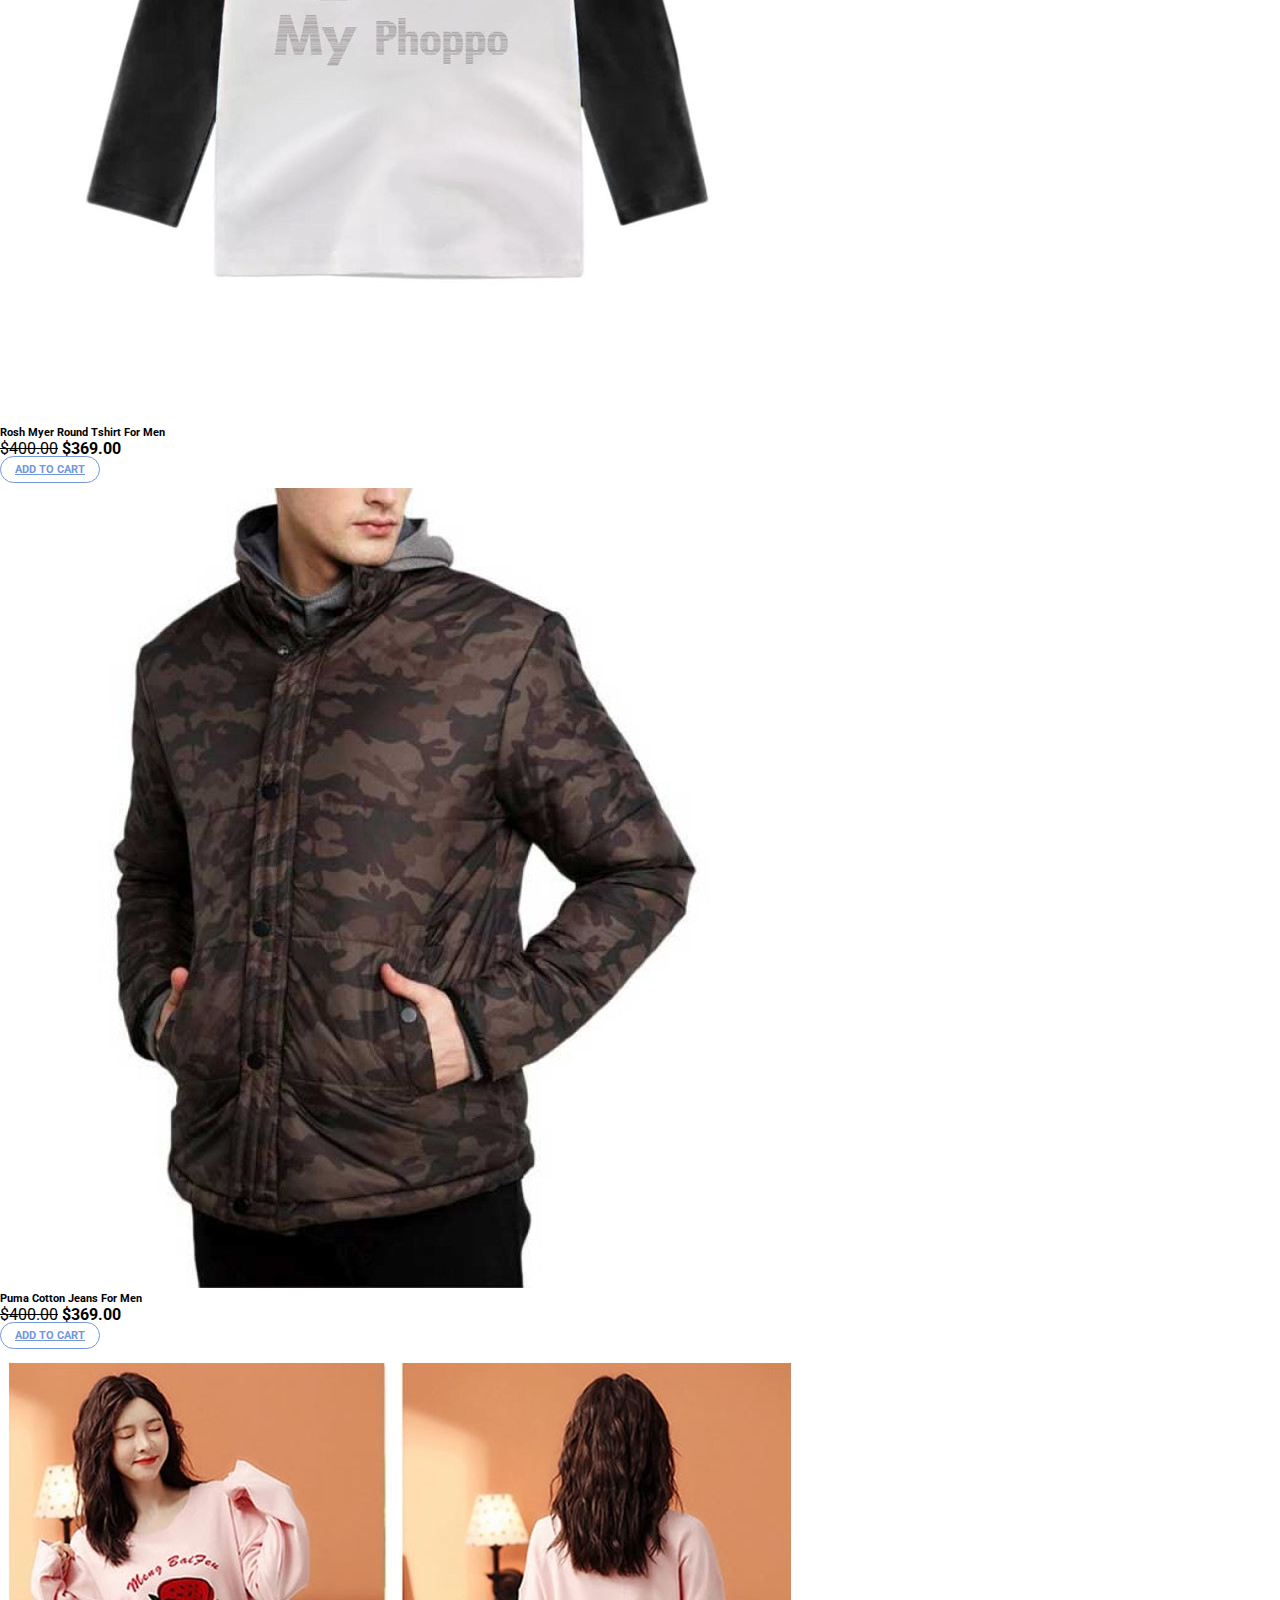
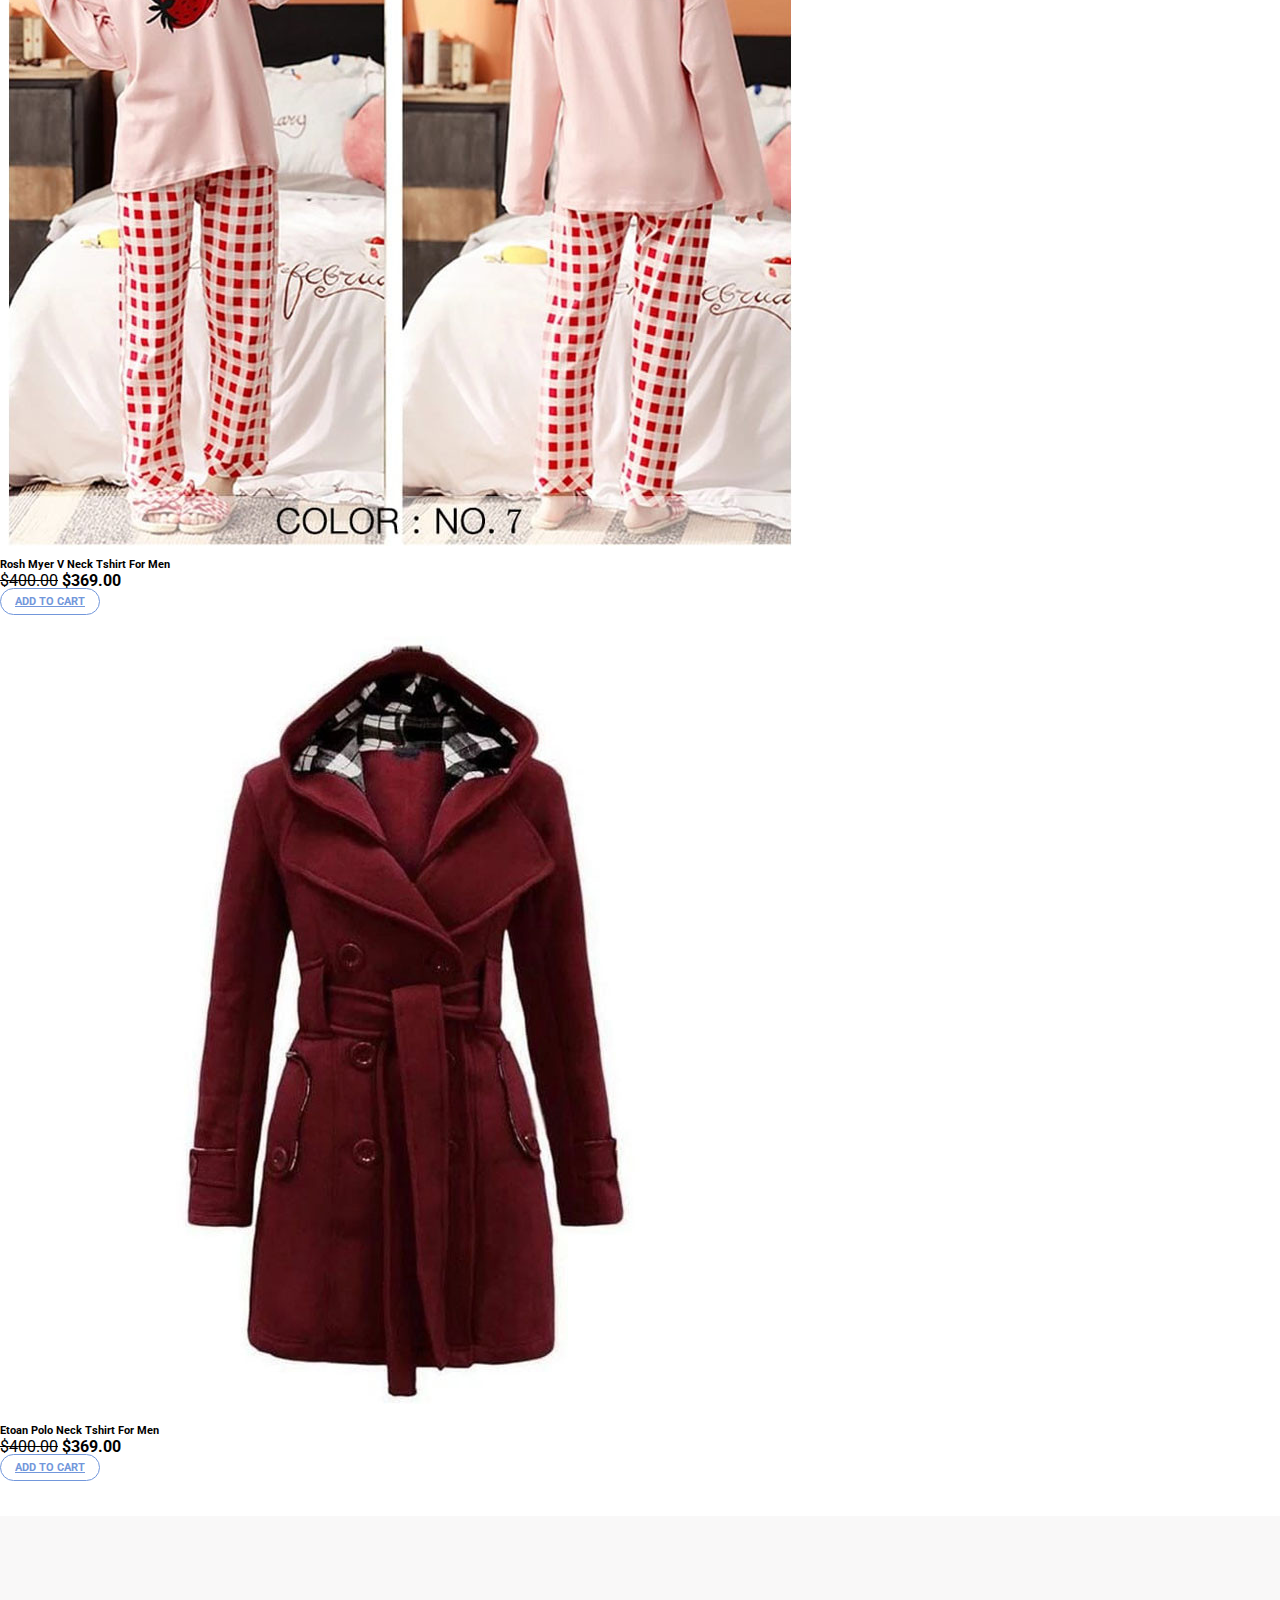
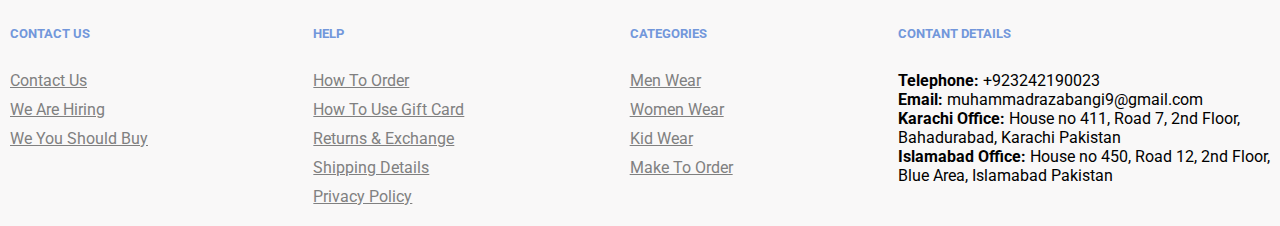
<file: shop.html>
<!DOCTYPE html>
<html lang="en">
<head>
    <meta charset="UTF-8">
    <meta http-equiv="X-UA-Compatible" content="IE=edge">
    <meta name="viewport" content="width=device-width, initial-scale=1.0">
    <link rel="stylesheet" href="https://cdn.jsdelivr.net/npm/bootstrap@4.6.1/dist/css/bootstrap.min.css" integrity="sha384-zCbKRCUGaJDkqS1kPbPd7TveP5iyJE0EjAuZQTgFLD2ylzuqKfdKlfG/eSrtxUkn" crossorigin="anonymous">
    <link rel="stylesheet" href="https://pro.fontawesome.com/releases/v5.10.0/css/all.css" integrity="sha384-AYmEC3Yw5cVb3ZcuHtOA93w35dYTsvhLPVnYs9eStHfGJvOvKxVfELGroGkvsg+p" crossorigin="anonymous"/>
    <link rel="stylesheet" href="./assets/css/style.css">
    <title>The Bangi | Home</title>
</head>
<body>
    <div class="container">
        <div class="mobile">
            <div class="search"><i class="fas fa-search"></i></div>
            <div class="cart"><i class="fas fa-shopping-bag"></i></div>
            <div class="track"><i class="fas fa-shopping-basket"></i></div>
        </div>
        <header>
            <div class="top-nav">
                <div class="info">
                    <ul>
                        <li><i class="far fa-envelope"></i> muhammadrazabangi9@gmail.com</li>
                        <li><i class="fas fa-phone-alt"></i> 03242190023</li>
                    </ul>
                </div>
                <div class="pages">
                    <ul>
                        <li><a href="./contactus.html"><i class="fas fa-id-card"></i> Contact us</a></li>
                        <li><a href="#"><i class="fas fa-shopping-basket"></i> Track order</a></li>
                    </ul>
                </div>
            </div>
            <nav class="navbar navbar-expand-lg navbar-light bg-light">
                <!-- <a class="navbar-brand" href="./index.html">The<span>Bangi</span></a> -->
                <a href="./index.html"><img 
                    src="assets/images/logo/Mountain Trails Logo Horizontal - RGB.png" 
                    alt="Logo"
                    width="150"
                    height="auto"
                ></a>
                <button class="navbar-toggler" type="button" data-toggle="collapse" data-target="#navbarSupportedContent" aria-controls="navbarSupportedContent" aria-expanded="false" aria-label="Toggle navigation">
                  <span class="navbar-toggler-icon"></span>
                </button>
              
                <div class="collapse navbar-collapse" id="navbarSupportedContent">
                  <ul class="navbar-nav mr-auto">
                    <li class="nav-item active">
                      <a class="nav-link" href="index.html">Home <span class="sr-only">(current)</span></a>
                    </li>
                    <li class="nav-item">
                      <a class="nav-link" href="./shop.html">Shop</a>
                    </li>
                    <li class="nav-item">
                        <a class="nav-link" href="ladies.html">Ladies</a>
                    </li>
                    <li class="nav-item">
                        <a class="nav-link" href="men.html">Men</a>
                    </li>
                    <li class="nav-item">
                        <a class="nav-link" href="kid.html">Kids</a>
                    </li>
                    <li class="nav-item">
                        <a class="nav-link" href="babies.html">Babies</a>
                    </li>
                    <li class="nav-item">
                        <a class="nav-link" href="#">Accessories</a>
                    </li>
                    <li class="nav-item">
                        <a class="nav-link flash-deal" href="flash.html"><span>Flash Sale <span>✰</span></span></a>
                    </li>
                  </ul>
                  <form class="form-inline my-2 my-lg-0">
                    <i class="fas fa-shopping-bag"></i>
                    <i class="fas fa-search"></i>
                  </form>
                </div>
              </nav>
        </header>
    </div>

    <div class="container">
        <section class="shop">
            <div class="shop-content">
                <h2><span>Shop</span> Your Favourite Products</h2>
                <p>Fine the perfect clothing from our variety of style with hazzle free returns & exchange</p>
            </div>
            <div class="poster">
                <div>
                    <h1>Shop</h1>
                    <p>Hand Knitted for the best Quality</p>
                </div>
            </div>
            <div class="filter-section">
                <div class="filters">
                    <div class="left">
                        <span>Filter</span>
                        <div class="select">
                        <select name="size" class="dropdown" id="">
                            <option value="">Size</option>
                            <option value="">XL</option>
                            <option value="">L</option>
                            <option value="">X</option>
                            <option value="">S</option>
                        </select>
                        </div>
                        <div class="select">
                        <select name="style" class="dropdown" id="">
                            <option value="">Style</option>
                            <option value="">Sleeve</option>
                            <option value="">Sleeveless</option>
                            <option value="">V-Neck</option>
                            <option value="">Round Neck</option>
                        </select>
                        </div>
                        <div class="select">
                        <select name="color" class="dropdown" id="">
                            <option value="">Color</option>
                            <option value="">Blue</option>
                            <option value="">Red</option>
                            <option value="">Black</option>
                            <option value="">Orange</option>
                        </select>
                        </div>
                    </div>
                    <div class="right">
                        <span><b>Sort By</b></span>
                        <div class="select">
                        <select name="filter" class="dropdown" id="">
                            <option value="">Newest First</option>
                            <option value="">Older First</option>
                        </select>
                        </div>
                    </div>
                </div>
            </div>
            <section class="custom-cards">
                <div class="row">
                    <div class="col-md-3 col-sm-6 col-6">
                        <div class="card" style="width: auto;">
                            <img class="card-img-top" src="assets/images/men/lg_cJMQslA64Z4cqcm8tLwiGMub6mo4jSYYuOQT7PmV.jpg" alt="Card image cap">
                            <div class="card-body">
                              <h6 class="card-title font-weight-bold">Rosh Myer Round Tshirt For Men</h6>
                              <p class="card-text"><strike>$400.00</strike> <b>$369.00</b></p>
                              <a href="#" class="custom-btn">Add to Cart</a>
                            </div>
                          </div>
                    </div>
                    <div class="col-md-3 col-sm-6 col-6">
                        <div class="card" style="width: auto;">
                            <img class="card-img-top" src="assets/images/men/lg_JiWlYn2yLbEZQTjFTWlaLfLziwkk6DaUZtbtYaEp.jpg" alt="Card image cap">
                            <div class="card-body">
                              <h6 class="card-title font-weight-bold">Puma Cotton Jeans For Men</h6>
                              <p class="card-text"><strike>$400.00</strike> <b>$369.00</b></p>
                              <a href="#" class="custom-btn">Add to Cart</a>
                            </div>
                          </div>
                    </div>
                    <div class="col-md-3 col-sm-6 col-6">
                        <div class="card" style="width: auto;">
                            <img class="card-img-top" src="assets/images/men/lg_QRPBVG90NtwJnE1fzNM7T8fucYvAZRicSipxLipp.jpg" alt="Card image cap">
                            <div class="card-body">
                              <h6 class="card-title font-weight-bold">Rosh Myer V Neck Tshirt For Men</h6>
                              <p class="card-text"><strike>$400.00</strike> <b>$369.00</b></p>
                              <a href="#" class="custom-btn">Add to Cart</a>
                            </div>
                          </div>
                    </div>
                    <div class="col-md-3 col-sm-6 col-6">
                        <div class="card" style="width: auto;">
                            <img class="card-img-top" src="assets/images/men/lg_D9lBKRRmpwOp5xq3PwXQRk1I01zbN0JtOP5y2Hfs.jpg" alt="Card image cap">
                            <div class="card-body">
                              <h6 class="card-title font-weight-bold">Etoan Polo Neck Tshirt For Men</h6>
                              <p class="card-text"><strike>$400.00</strike> <b>$369.00</b></p>
                              <a href="#" class="custom-btn">Add to Cart</a>
                            </div>
                          </div>
                    </div>
                    <!--  -->
                    <div class="col-md-3 col-sm-6 col-6">
                        <div class="card" style="width: auto;">
                            <img class="card-img-top" src="assets/images/women/lg_0codCMerbdNxc6gloypqZC5sKudQGfftWdaK7irZ.jpg" alt="Card image cap">
                            <div class="card-body">
                              <h6 class="card-title font-weight-bold">Rosh Myer Round Tshirt For Men</h6>
                              <p class="card-text"><strike>$400.00</strike> <b>$369.00</b></p>
                              <a href="#" class="custom-btn">Add to Cart</a>
                            </div>
                          </div>
                    </div>
                    <div class="col-md-3 col-sm-6 col-6">
                        <div class="card" style="width: auto;">
                            <img class="card-img-top" src="assets/images/women/lg_5rokxsGnaagV6AWPHT6eH2QEEq3eZNnf7r3qZ0rM.jpg" alt="Card image cap">
                            <div class="card-body">
                              <h6 class="card-title font-weight-bold">Puma Cotton Jeans For Men</h6>
                              <p class="card-text"><strike>$400.00</strike> <b>$369.00</b></p>
                              <a href="#" class="custom-btn">Add to Cart</a>
                            </div>
                          </div>
                    </div>
                    <div class="col-md-3 col-sm-6 col-6">
                        <div class="card" style="width: auto;">
                            <img class="card-img-top" src="assets/images/men/lg_zPdlbjGWe9HnPFYy3ZrrJ1uF25bTEpmVGg19EgXC.jpg" alt="Card image cap">
                            <div class="card-body">
                              <h6 class="card-title font-weight-bold">Rosh Myer V Neck Tshirt For Men</h6>
                              <p class="card-text"><strike>$400.00</strike> <b>$369.00</b></p>
                              <a href="#" class="custom-btn">Add to Cart</a>
                            </div>
                          </div>
                    </div>
                    <div class="col-md-3 col-sm-6 col-6">
                        <div class="card" style="width: auto;">
                            <img class="card-img-top" src="assets/images/kid/lg_GwN5FEJO16luU3FsjK2rpRj39rmjTEawMzLFvnY8.jpg" alt="Card image cap">
                            <div class="card-body">
                              <h6 class="card-title font-weight-bold">Etoan Polo Neck Tshirt For Men</h6>
                              <p class="card-text"><strike>$400.00</strike> <b>$369.00</b></p>
                              <a href="#" class="custom-btn">Add to Cart</a>
                            </div>
                          </div>
                    </div>
                    <!--  -->
                    <div class="col-md-3 col-sm-6 col-6">
                        <div class="card" style="width: auto;">
                            <img class="card-img-top" src="assets/images/kid/lg_hTnCYbQ5z9JDp03j8HhYEEdDUjTI3RgxnGkLhYoX.jpg" alt="Card image cap">
                            <div class="card-body">
                              <h6 class="card-title font-weight-bold">Rosh Myer Round Tshirt For Men</h6>
                              <p class="card-text"><strike>$400.00</strike> <b>$369.00</b></p>
                              <a href="#" class="custom-btn">Add to Cart</a>
                            </div>
                          </div>
                    </div>
                    <div class="col-md-3 col-sm-6 col-6">
                        <div class="card" style="width: auto;">
                            <img class="card-img-top" src="assets/images/men/lg_ZPXUPHB76fAW6FgZrMsZ4IxlQEsblVWeExzuAYen.jpg" alt="Card image cap">
                            <div class="card-body">
                              <h6 class="card-title font-weight-bold">Puma Cotton Jeans For Men</h6>
                              <p class="card-text"><strike>$400.00</strike> <b>$369.00</b></p>
                              <a href="#" class="custom-btn">Add to Cart</a>
                            </div>
                          </div>
                    </div>
                    <div class="col-md-3 col-sm-6 col-6">
                        <div class="card" style="width: auto;">
                            <img class="card-img-top" src="assets/images/women/lg_5VHkljnJEPj18AE1hXCYX9FOJkP8dlh8F6lpHBSV.jpg" alt="Card image cap">
                            <div class="card-body">
                              <h6 class="card-title font-weight-bold">Rosh Myer V Neck Tshirt For Men</h6>
                              <p class="card-text"><strike>$400.00</strike> <b>$369.00</b></p>
                              <a href="#" class="custom-btn">Add to Cart</a>
                            </div>
                          </div>
                    </div>
                    <div class="col-md-3 col-sm-6 col-6">
                        <div class="card" style="width: auto;">
                            <img class="card-img-top" src="assets/images/women/lg_9UG3VwwqRF8zDGnBknpBFigpRyFy2GWMLrFCiyFM.jpg" alt="Card image cap">
                            <div class="card-body">
                              <h6 class="card-title font-weight-bold">Etoan Polo Neck Tshirt For Men</h6>
                              <p class="card-text"><strike>$400.00</strike> <b>$369.00</b></p>
                              <a href="#" class="custom-btn">Add to Cart</a>
                            </div>
                          </div>
                    </div>
                </div>
            </section>
        </section>
    </div>

    <div class="container-fluid footer-bg">
        <div class="container">
            <footer>
                <div class="contact">
                    <ul>
                        <h5>Contact us</h5>
                        <li><a href="#">Contact Us</a></li>
                        <li><a href="">We Are Hiring</a></li>
                        <li><a href="">We you should Buy</a></li>
                    </ul>
                </div>
                <div class="help">
                    <ul>
                        <h5>Help</h5>
                        <li><a href="#">how to order</a></li>
                        <li><a href="">how to use gift card</a></li>
                        <li><a href="">returns & exchange</a></li>
                        <li><a href="">shipping details</a></li>
                        <li><a href="">privacy policy</a></li>
                    </ul>
                </div>
                <div class="menu-cat">
                    <ul>
                        <h5>Categories</h5>
                        <li><a href="#">Men wear</a></li>
                        <li><a href="">women wear</a></li>
                        <li><a href="">kid wear</a></li>
                        <li><a href="">make to order</a></li>
                    </ul>
                </div>
                <div class="menu-contact-details">
                    <h5>Contant Details</h5>                    
                    <p><span>Telephone: </span>+923242190023</p>
                    <p><span>Email: </span>muhammadrazabangi9@gmail.com</p>
                    <p><span>Karachi Office:</span> House no 411, Road 7, 2nd Floor, <br>Bahadurabad, Karachi Pakistan</p>
                    <p><span>Islamabad Office:</span> House no 450, Road 12, 2nd Floor, <br>Blue Area, Islamabad Pakistan</p>
                </div>
            </footer>
        </div>
    </div>
</body>
    <script src="https://cdn.jsdelivr.net/npm/jquery@3.5.1/dist/jquery.slim.min.js" integrity="sha384-DfXdz2htPH0lsSSs5nCTpuj/zy4C+OGpamoFVy38MVBnE+IbbVYUew+OrCXaRkfj" crossorigin="anonymous"></script>
    <script src="https://cdn.jsdelivr.net/npm/popper.js@1.16.1/dist/umd/popper.min.js" integrity="sha384-9/reFTGAW83EW2RDu2S0VKaIzap3H66lZH81PoYlFhbGU+6BZp6G7niu735Sk7lN" crossorigin="anonymous"></script>
    <script src="https://cdn.jsdelivr.net/npm/bootstrap@4.6.1/dist/js/bootstrap.min.js" integrity="sha384-VHvPCCyXqtD5DqJeNxl2dtTyhF78xXNXdkwX1CZeRusQfRKp+tA7hAShOK/B/fQ2" crossorigin="anonymous"></script>
    <script src="./assets/js/./app.js"></script>
</html>
</file>
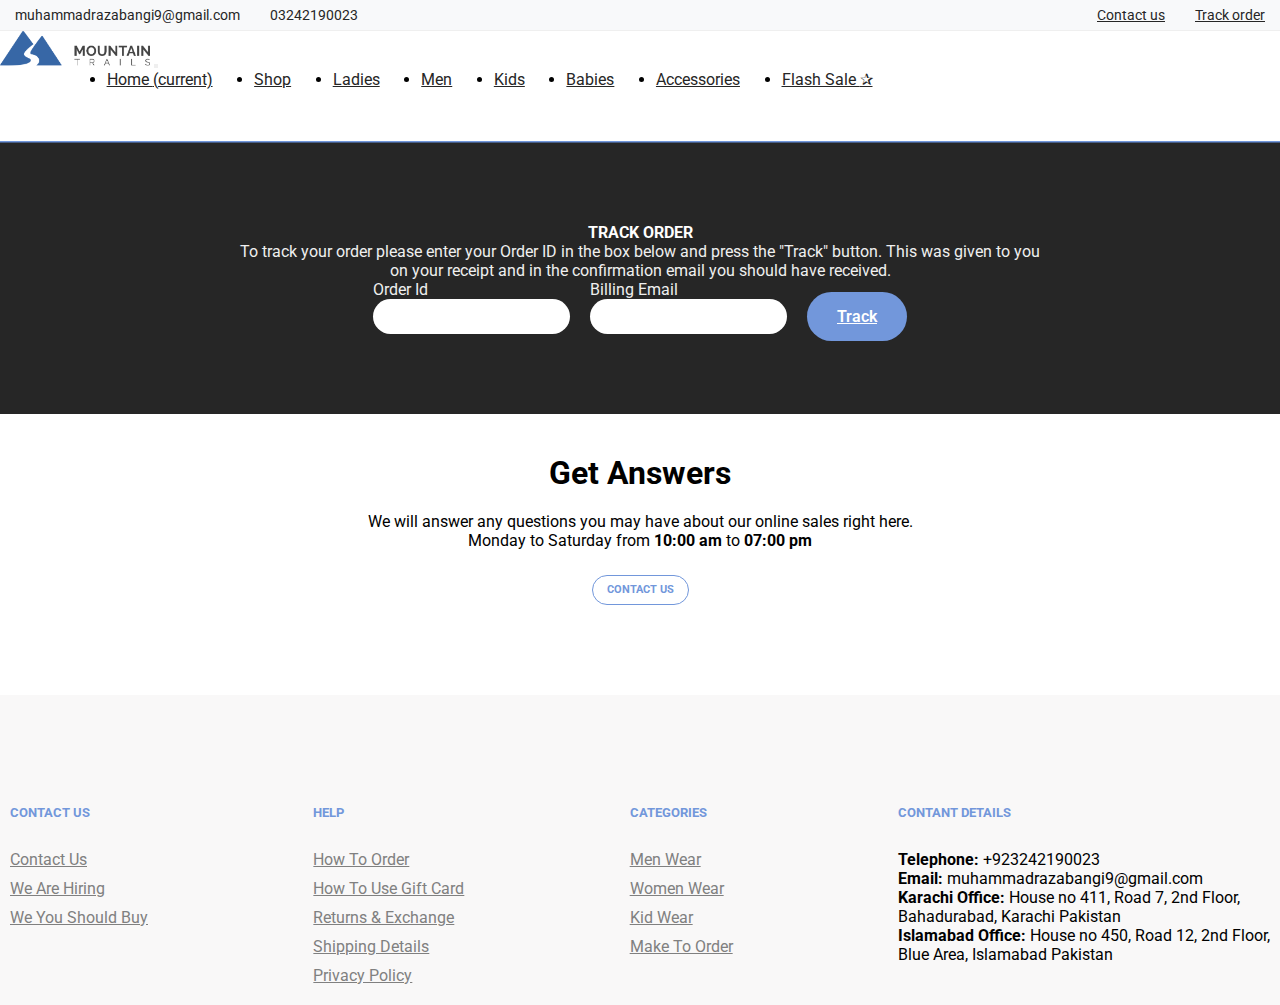
<file: track.html>
<!DOCTYPE html>
<html lang="en">
<head>
    <meta charset="UTF-8">
    <meta http-equiv="X-UA-Compatible" content="IE=edge">
    <meta name="viewport" content="width=device-width, initial-scale=1.0">
    <link rel="stylesheet" href="https://cdn.jsdelivr.net/npm/bootstrap@4.6.1/dist/css/bootstrap.min.css" integrity="sha384-zCbKRCUGaJDkqS1kPbPd7TveP5iyJE0EjAuZQTgFLD2ylzuqKfdKlfG/eSrtxUkn" crossorigin="anonymous">
    <link rel="stylesheet" href="https://pro.fontawesome.com/releases/v5.10.0/css/all.css" integrity="sha384-AYmEC3Yw5cVb3ZcuHtOA93w35dYTsvhLPVnYs9eStHfGJvOvKxVfELGroGkvsg+p" crossorigin="anonymous"/>
    <link rel="stylesheet" href="./assets/css/style.css">
    <title>The Bangi | Home</title>
</head>
<body>
    <div class="container">
        <div class="mobile">
            <div class="search"><i class="fas fa-search"></i></div>
            <div class="cart"><i class="fas fa-shopping-bag"></i></div>
            <div class="track"><i class="fas fa-shopping-basket"></i></div>
        </div>
        <header>
            <div class="top-nav">
                <div class="info">
                    <ul>
                        <li><i class="far fa-envelope"></i> muhammadrazabangi9@gmail.com</li>
                        <li><i class="fas fa-phone-alt"></i> 03242190023</li>
                    </ul>
                </div>
                <div class="pages">
                    <ul>
                        <li><a href="./contactus.html"><i class="fas fa-id-card"></i> Contact us</a></li>
                        <li><a href="#"><i class="fas fa-shopping-basket"></i> Track order</a></li>
                    </ul>
                </div>
            </div>
            <nav class="navbar navbar-expand-lg navbar-light bg-light">
                <!-- <a class="navbar-brand" href="./index.html">The<span>Bangi</span></a> -->
                <a href="./index.html"><img 
                    src="assets/images/logo/Mountain Trails Logo Horizontal - RGB.png" 
                    alt="Logo"
                    width="150"
                    height="auto"
                ></a>
                <button class="navbar-toggler" type="button" data-toggle="collapse" data-target="#navbarSupportedContent" aria-controls="navbarSupportedContent" aria-expanded="false" aria-label="Toggle navigation">
                  <span class="navbar-toggler-icon"></span>
                </button>
              
                <div class="collapse navbar-collapse" id="navbarSupportedContent">
                  <ul class="navbar-nav mr-auto">
                    <li class="nav-item active">
                      <a class="nav-link" href="index.html">Home <span class="sr-only">(current)</span></a>
                    </li>
                    <li class="nav-item">
                      <a class="nav-link" href="shop.html">Shop</a>
                    </li>
                    <li class="nav-item">
                        <a class="nav-link" href="./ladies.html">Ladies</a>
                    </li>
                    <li class="nav-item">
                        <a class="nav-link" href="men.html">Men</a>
                    </li>
                    <li class="nav-item">
                        <a class="nav-link" href="kid.html">Kids</a>
                    </li>
                    <li class="nav-item">
                        <a class="nav-link" href="babies.html">Babies</a>
                    </li>
                    <li class="nav-item">
                        <a class="nav-link" href="#">Accessories</a>
                    </li>
                    <li class="nav-item">
                        <a class="nav-link flash-deal" href="flash.html"><span>Flash Sale <span>✰</span></span></a>
                    </li>
                  </ul>
                  <form class="form-inline my-2 my-lg-0">
                    <i class="fas fa-shopping-bag"></i>
                    <i class="fas fa-search"></i>
                  </form>
                </div>
              </nav>
        </header>
    </div>

    <div class="container">
        <section class="track">
            <div class="track-screen">
                <h4>Track Order</h4>
                <p>To track your order please enter your Order ID in the box below and press the "Track" button. This was given to you<br> 
                    on your receipt and in the confirmation email you should have received.</p>
                <div class="track-fields">
                    <div>
                    <p>Order Id</p>
                    <input type="text">
                    </div>

                    <div>
                    <p>Billing Email</p>
                    <input type="text">
                    </div>

                    <div>
                    <p class="v-hidden">button</p>
                    <a href="#">Track</a>
                    </div>
                </div>
            </div>
            <div class="contactus">
            <h1>Get Answers</h1>
            <div>We will answer any questions you may have about our online sales right here.<br>
                Monday to Saturday from <b>10:00 am</b> to <b>07:00 pm</b></div>
            <button>Contact Us</button>
            <div class="social">
                <i class="fab fa-facebook-f"></i>
                <i class="fab fa-instagram"></i>
                <i class="fab fa-twitter"></i>
                <i class="fab fa-whatsapp"></i>
            </div>
            </div>
        </section>
    </div>

    <div class="container-fluid footer-bg">
        <div class="container">
            <footer>
                <div class="contact">
                    <ul>
                        <h5>Contact us</h5>
                        <li><a href="#">Contact Us</a></li>
                        <li><a href="">We Are Hiring</a></li>
                        <li><a href="">We you should Buy</a></li>
                    </ul>
                </div>
                <div class="help">
                    <ul>
                        <h5>Help</h5>
                        <li><a href="#">how to order</a></li>
                        <li><a href="">how to use gift card</a></li>
                        <li><a href="">returns & exchange</a></li>
                        <li><a href="">shipping details</a></li>
                        <li><a href="">privacy policy</a></li>
                    </ul>
                </div>
                <div class="menu-cat">
                    <ul>
                        <h5>Categories</h5>
                        <li><a href="#">Men wear</a></li>
                        <li><a href="">women wear</a></li>
                        <li><a href="">kid wear</a></li>
                        <li><a href="">make to order</a></li>
                    </ul>
                </div>
                <div class="menu-contact-details">
                    <h5>Contant Details</h5>                    
                    <p><span>Telephone: </span>+923242190023</p>
                    <p><span>Email: </span>muhammadrazabangi9@gmail.com</p>
                    <p><span>Karachi Office:</span> House no 411, Road 7, 2nd Floor, <br>Bahadurabad, Karachi Pakistan</p>
                    <p><span>Islamabad Office:</span> House no 450, Road 12, 2nd Floor, <br>Blue Area, Islamabad Pakistan</p>
                </div>
            </footer>
        </div>
    </div>
</body>
    <script src="https://cdn.jsdelivr.net/npm/jquery@3.5.1/dist/jquery.slim.min.js" integrity="sha384-DfXdz2htPH0lsSSs5nCTpuj/zy4C+OGpamoFVy38MVBnE+IbbVYUew+OrCXaRkfj" crossorigin="anonymous"></script>
    <script src="https://cdn.jsdelivr.net/npm/popper.js@1.16.1/dist/umd/popper.min.js" integrity="sha384-9/reFTGAW83EW2RDu2S0VKaIzap3H66lZH81PoYlFhbGU+6BZp6G7niu735Sk7lN" crossorigin="anonymous"></script>
    <script src="https://cdn.jsdelivr.net/npm/bootstrap@4.6.1/dist/js/bootstrap.min.js" integrity="sha384-VHvPCCyXqtD5DqJeNxl2dtTyhF78xXNXdkwX1CZeRusQfRKp+tA7hAShOK/B/fQ2" crossorigin="anonymous"></script>
    <script src="./assets/js/./app.js"></script>
</html>
</file>
<file: assets/css/style.css>
@import url('https://fonts.googleapis.com/css2?family=Roboto:wght@300&display=swap');

*{
    padding: 0;
    margin: 0;
    box-sizing: border-box;
    font-family: 'Roboto', sans-serif;
    transition: all 0.5s ease;
}

@media (min-width: 1200px){
    .container{
        max-width: 1300px !important;
    }
}

.pages a{
    color: #262626;
}

.pages a:hover{
    text-decoration: none;
}

.top-nav{
    background-color: #f8f9fa;
    color: #262626;
    display: flex;
    justify-content: space-between;
    align-items: center;
    border-bottom:1px ridge #efefef;
}

.top-nav i{
    color: rgb(114, 151, 219);
}

.info, .pages {
    width: 50%;
    height: 30px;
    line-height: 30px;
    font-size: 14px;
}

.pages ul li, .info ul li{
    margin: 0px 15px;
}

.info ul{
    display: flex;
    list-style-type: none;
}

.pages ul{
    display: flex;
    justify-content: end;
    list-style-type: none;
}

header {
    border-bottom: 2px ridge rgb(114, 151, 219);
}

.navbar-brand{
    color: #262626;
    margin: 0 auto;
    font-weight: bolder;
    font-size: xx-large;
    letter-spacing: 5px;
    border-bottom: 4px ridge rgb(114, 151, 219);
    border-top: 4px ridge #262626;
}

.navbar-brand span{
    color: rgb(114, 151, 219);
}

nav.navbar {
    height: 110px;
    justify-content: space-between;
}

div#navbarSupportedContent {
    max-width: 85%;
}

div#navbarSupportedContent ul.navbar-nav {
    width: 90%;
    display: flex;
    justify-content: space-evenly;    
}

div#navbarSupportedContent ul.navbar-nav li{
    margin: 0px -65px;
}

div#navbarSupportedContent a.nav-link{
    color: #262626 !important;
}

div#navbarSupportedContent a.nav-link:hover{
    color: rgb(114, 151, 219) !important;
    border-bottom: 1px solid rgb(114, 151, 219);
}

header form.form-inline{
    width: 10%;
    display: flex;
    justify-content: space-evenly;
    font-size:20px;
}

.flash-deal span{
    animation: blinkingText 1s infinite;
}

/* header end */

.slider-section{
    display: flex;
    align-items: center;
    height:100%;
    background-color: #f8f9fa;
}

.follow ul{
    display: flex;
    flex-direction: column;
    align-items: center;
    list-style-type: none;
    background: #f8f9fa;

}

.follow{
    height: 100%;
}

.follow ul li{
    padding: 12px 0px;
}

.follow i{
    color: rgb(114, 151, 219);
}

.follow ul li:last-child{
    transform:rotate(-90deg);
    margin-top:30px;
    white-space: nowrap;
}

@keyframes blinkingText{
    0% {
        color: #262626;
        transition-delay: 0.2s;
    }
    25% {
        color: rgb(114, 151, 219);
        transition-delay: 0.4s;
    }
    75% {
        color: #262626;
        transition-delay: 0.6s;
    }
    100% {
        color: rgb(114, 151, 219);
        transition-delay: 0.2s;
    }
}

/*  */

.new-arrivals{
    margin-top: 40px;
    text-align: center;
}

.categories{
    margin-top: 70px;
    text-align: center;
}

.feature-products{
    margin-top: 40px;
    text-align: center;
}

.map, .contactus{
    margin-top: 40px;
    text-align: center;
}

.new-arrivals h3, .categories h3, .feature-products h3, .map h3, .contactus h3{
    text-transform: uppercase;
    border-bottom: 1px solid rgb(114, 151, 219);
    width: 30%;
    line-height: 45px;
    margin: 0 auto;
}

.feature-products h3{
    width: 30%;
}

.map iframe{
    margin-top: 40px;
}

.new-arrivals p, .categories p, .feature-products p{
    margin-top: 10px;
}

.cat-sliders .carousel {
	margin: 50px auto;
	/* padding: 0 70px; */
}
.cat-sliders .carousel .carousel-item {
	color: #747d89;
	min-height: 325px;
    text-align: center;
	overflow: hidden;
}
.cat-sliders .carousel .thumb-wrapper {
	padding: 25px 15px;
	background: #fff;
	border-radius: 6px;
	text-align: center;
	position: relative;
	box-shadow: 0 2px 3px rgba(0,0,0,0.2);
    border: 1px solid #efefef;
}

.cat-sliders .carousel .thumb-category-men{
    background: url('../images/categories/men.jpg');
}

.cat-sliders .carousel .thumb-category-women{
    background: url('../images/categories/women.jpg');
}

.cat-sliders .carousel .thumb-category-kid{
    background: url('../images/categories/kid4.jpg');
}

.cat-sliders .carousel .thumb-category-women, .cat-sliders .carousel .thumb-category-kid, .cat-sliders .carousel .thumb-category-men{
    height: 500px;
    max-width: 100%;
    background-position: center;
    background-origin: content-box;
    background-size: contain;
    background-repeat: no-repeat;
    position: relative;
    filter: grayscale(50%);
}

.cat-sliders .carousel .thumb-category-women:hover, .cat-sliders .carousel .thumb-category-kid:hover, .cat-sliders .carousel .thumb-category-men:hover{
    filter: none;
}

.cat-sliders .carousel .catBtn{
    position: absolute;
    top: 50%;
    left: 50%;
    transform: translate(-50%,-50%);
}

.cat-sliders .carousel .carousel-item .img-box {
	height: 220px;
	margin-bottom: 20px;
	width: 100%;
	position: relative;
}
.cat-sliders .carousel .carousel-item img {	
    margin-top: 5px;
	max-width: 100%;
	display: inline-block;
	position: absolute;
	bottom: 0;
	margin: 0 auto;
	left: 0;
	right: 0;
}
.cat-sliders .carousel .carousel-item h4 {
	font-size: 18px;
}
.cat-sliders .carousel .carousel-item h4, .carousel .carousel-item p, .carousel .carousel-item ul {
	margin-bottom: 5px;
}
.cat-sliders .carousel .thumb-content .btn, .cat-sliders .carousel .cat-btn, .subscribe button{
	color: rgb(114, 151, 219);
    font-size: 11px;
    text-transform: uppercase;
    font-weight: bold;
    background: none;
    border: 1px solid rgb(114, 151, 219);
    padding: 6px 14px;
    margin-top: 5px;
    line-height: 16px;
    border-radius: 20px;
}

.cat-sliders .carousel .cat-btn{
    width: 200px;
    padding:10px 14px;
}

.cat-sliders .carousel .thumb-content .btn:hover, 
.subscribe button:hover, 
.carousel .thumb-content .btn:focus, 
.cat-sliders .carousel .cat-btn:hover, 
.custom-btn:hover, .custom-btn:focus,
.cat-sliders .carousel .cat-btn:focus {
	color: #fff;
	background: rgb(114, 151, 219);
	box-shadow: none;
}

.custom-btn:hover{
    text-decoration: none;
}

.cat-sliders .carousel .carousel-indicators {
	bottom: -50px;
}
.cat-sliders .carousel-indicators li, .carousel-indicators li.active {
	width: 10px;
	height: 10px;
	margin: 4px;
	border-radius: 50%;
	border: none;
}
.cat-sliders .carousel-indicators li {	
	background: rgba(0, 0, 0, 0.2);
}
.cat-sliders .carousel-indicators li.active {	
	background: rgb(114, 151, 219);
}
.cat-sliders .carousel .wish-icon {
	position: absolute;
	right: 10px;
	top: 10px;
	z-index: 99;
	cursor: pointer;
	font-size: 16px;
	color: #abb0b8;
}
.cat-sliders .carousel .wish-icon .fa-heart {
	color: #ff6161;
}
.star-rating li {
	padding: 0;
}
.star-rating i {
	font-size: 14px;
	color: #ffc000;
}

.fa-angle-left{
    color: rgb(114, 151, 219);
    margin-right: 50px;
    font-size: 40px;
}

.fa-angle-right{
    color: rgb(114, 151, 219);
    font-size: 40px;
    margin-left: 50px;
}

.my-container{
    width: 70%;
    margin: 0 auto;
}

/*  */

.product-tabs{
    justify-content: center;
    border: 0;
}

.product-tabs > li > a.nav-link.active, .product-tabs > li > a.nav-link:hover{
    border: none !important;
    border-color: none !important;
    border-bottom: 2px ridge rgb(114, 151, 219) !important;
    color: rgb(114, 151, 219);
    font-weight: 600;
}

.product-tabs > li > a.nav-link{
    border: none !important;
    color: rgb(114, 151, 219);
}

.carousel-control-next, .carousel-control-prev{
    width: 2px !important;
}

.subscribe{
    margin-top: 100px;
    background-color: rgb(241 241 241);
    border-radius: 10px;
    display: flex;
    justify-content: space-between;
    align-items: center;
    text-align: center;
}

.subscribe .subs-content{
    padding: 10px;
    margin:20px 150px;
}

.subscribe .subs-img{
    margin-right: 20px;
}

/*  */

.footer-bg{
    background-color: rgb(226 221 221 / 20%);
    padding: 10px;
}

footer{
    display: flex;
    justify-content: space-between;
    margin-top: 100px;
}

footer h5{
    text-transform: uppercase;
    margin-bottom: 30px;
    color: rgb(114, 151, 219);
}

footer li{
    list-style-type: none;
    margin-bottom: 10px;
}

footer li a{
    color: grey;
    text-transform: capitalize;
}

footer span{
    font-weight: bolder;
}

.mobile{
    display: none;
}

/* contact */

.contactus{
    margin-bottom: 60px;
}

.contactus > p{
    margin-top: 20px;
}

.contactus ul{
    display: flex;
    margin-top: 80px;
    justify-content: space-around;
    margin-bottom: 30px;
}

.contactus ul li{
    list-style-type: none;
    text-align: start;
}

.contactus ul p:first-child{
    border-bottom: 1px solid #efefef;
    font-weight: 600;
    line-height: 3;
}

.contactus > h1{
    font-weight: bolder;
    margin-bottom: 20px;
}

.contactus button{
    color: rgb(114, 151, 219);
    font-size: 11px;
    text-transform: uppercase;
    font-weight: bold;
    background: none;
    border: 1px solid rgb(114, 151, 219);
    padding: 6px 14px;
    margin-top:25px;
    line-height: 16px;
    border-radius: 20px;
}

.custom-btn{
    color: rgb(114, 151, 219);
    font-size: 11px;
    text-transform: uppercase;
    font-weight: bold;
    background: none;
    border: 1px solid rgb(114, 151, 219);
    padding: 6px 14px;
    margin-top:25px;
    line-height: 16px;
    border-radius: 20px;
}

.contactus .social{
    display: flex;
    align-items: center;
    justify-content: center;
}

.contactus .social i{
    margin:15px 20px;
    font-size: 20px;
    color: rgb(114, 151, 219);
}

/* track */

.track{
    text-align: center;
    position: relative;    
}

.track-screen{
    background-color: #262626;
    color: #efefef;
    padding: 80px 0px;
}

.track-screen h4{
    color: #fff;
    font-weight: 700;
    text-transform: uppercase;
}

.track-screen .track-fields{
    display: flex;
    align-items: center;
    justify-content: center;
    flex-wrap: wrap;
}

.track-screen .track-fields > div{
    margin: 0px 10px;
}

.track-screen .track-fields p{
    text-align: start;
}

.track-screen .track-fields input{
    padding: 10px;
    border-radius: 20px;
    outline: none;
    border: none;
}

.v-hidden{
    visibility: hidden;
}

.track-screen .track-fields a{
    background-color: rgb(114, 151, 219);
    padding: 15px 30px;
    border-radius: 30px;
    color: #fff;
    font-weight: 600;
}

/* shop */

.shop-content{
    margin-top: 20px;
}

.shop-content h2 span{
    color: rgb(114, 151, 219);
    font-weight: bold;
}

.poster{
    background-image: url('../images/shop/KkWY7W4k7NyeUJh9d0K-Hg_store_banner_image.jpeg');
    height: 400px;
    width: 100%;
    background-repeat: no-repeat;
    background-size: cover;
    background-position: center;
    filter: grayscale(100%);
    position: relative;
}

.poster > div{
    position: absolute;
    top: 50%;
    left: 50%;
    transform: translate(-50%,-50%);
    text-align: center;
    font-weight: bolder;
    color: #fff;
    font-size: 30px;
}

.poster > div h1{
    font-size: 60px;
    text-transform: uppercase;
}

.filter-section{
    margin: 10px 0px;
    line-height: 2;
}

.filters{
    display: flex;
    justify-content: space-between;
    border-top: 1px solid #efefef;
    border-bottom: 1px solid #efefef;
    padding: 10px 0px;
}

.filters .left, .filters .right{
    display: flex;
}

.filters .left > div, .filters .right > div{
    margin: 0px 5px;
}

:root {
    --background-gradient: linear-gradient(30deg, #f39c12 30%, #f1c40f);
    --gray: rgb(27, 69, 146);
    --darkgray: rgb(114, 151, 219);
}
  
select {
    appearance: none;
    outline: 0;
    border: 0;
    box-shadow: none;
    flex: 1;
    padding: 0 1em;
    color: #fff;
    background-color: var(--darkgray);
    background-image: none;
    cursor: pointer;
}
select::-ms-expand {
    display: none;
}
.select {
    position: relative;
    display: flex;
    width: 10em;
    height: 2em;
    border-radius: .25em;
    overflow: hidden;
}
.select::after {
    content: '\25BC';
    position: absolute;
    top: 0;
    right: 0;
    padding: 0px 5px;
    background-color: rgb(89, 136, 224);
    transition: .25s all ease;
    pointer-events: none;
}
.select:hover::after {
    color: rgb(114, 151, 219);
}

.custom-cards{
    margin-top: 20px;
    margin-bottom: 40px;
}

.card{
    margin-bottom: 10px;
}

.modal-dialog{
    min-width: 70%;
}

.pro-image{
    background-size: cover;
    background-position: center;
    background-size: contain;
    background-position: center;
    height: 600px;
}

.thumb-content h4{
    font-size: 15px !important;
}

@media only screen and (max-width: 600px) {
    .filters{
        flex-direction: column;
    }
    .filters .select{
        width: 100%;
    }
    .filters .left, .filters .right{
        flex-direction: column;
    }
    .filters .left > div, .filters .right > div{
        margin: 5px 0px;
    }
    .track-screen{
        padding: 20px;
    }
    .track-screen .track-fields{
        flex-direction: column;
    }
    .track-screen .track-fields a{
        margin-right: 120px;
    }
    .contactus ul{
        flex-direction: column;
        margin-top: 30px;
    }
    nav.navbar {
        height: auto;
    }
    div#navbarSupportedContent {
        max-width: 100%;
    }
    div#navbarSupportedContent ul.navbar-nav {
        width: 100%;
    }
    .navbar-brand{
        margin: 0;
    }
    header{
        border: none;
    }
    header form.form-inline{
        display: none;
    }
    .top-nav{
        display: none;
    }
    div#navbarSupportedContent ul.navbar-nav li{
        margin: 0px;
    }
    .follow{
        display: none;
    }
    .my-container{
        width: 100%;
    }
    .fa-angle-right{
        margin-left: 0;
    }
    .fa-angle-left{
        margin-right: 0;
    }
    .new-arrivals h3, .categories h3, .feature-products h3, .map h3, .contactus h3{
        width: 70%;
    }
    .cat-sliders #catSliders{
        padding: 5px 20px;
    }
    .subscribe{
        flex-direction: column;
    }
    footer h5{
        margin-top: 20px;
    }
    footer{
        flex-direction: column;
    }
    .footer-bg{
        padding: 0px 30px;
    }
    .carousel-control-next, .carousel-control-prev{
        width: 15% !important;
    }
    .cat-sliders .carousel .thumb-wrapper{
        padding: 8px 15px;
    }
    .cat-sliders .carousel{
        padding: 0px;
    }
    .cat-sliders .carousel .carousel-item .img-box{
        height: 140px;
    }
    .cat-sliders button{
        display: none;
    }
    .mobile{
        display: flex;
        justify-content: space-around;
        background-color: rgb(245, 241, 242);
        position: fixed;
        bottom: 0;
        left: 0;
        z-index: 1;
        width: 100%;
        font-size: 30px;
        color: rgb(114, 151, 219);
        line-height:2;
    }
    .mobile > div:hover{
        border-bottom:1px solid rgb(149, 174, 221);
        padding:0px 10px;
    }
}
</file>
